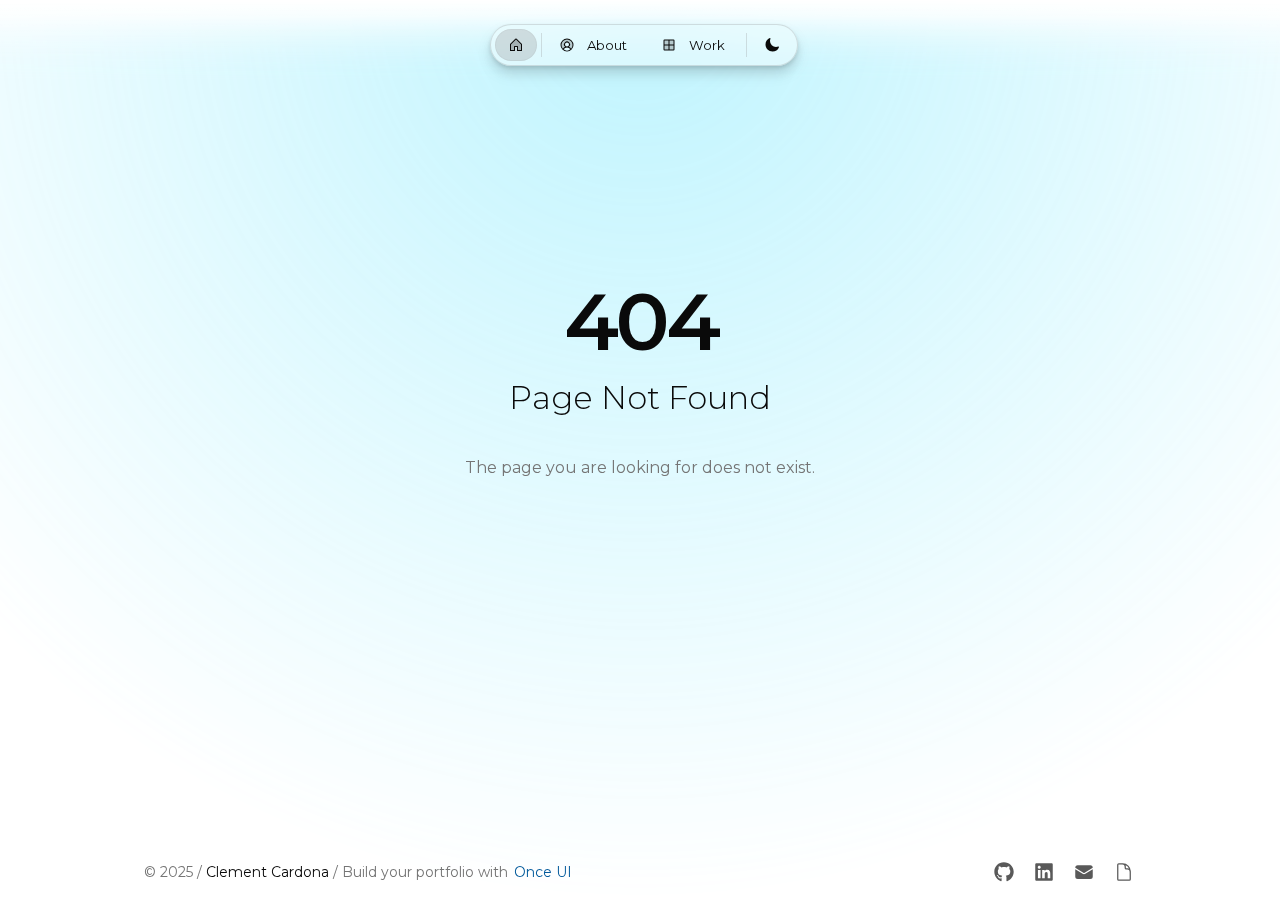
<file: index.html>
<!DOCTYPE html><html class="display-flex page-background position-relative __variable_4bc053 __variable_4bc053 __variable_4bc053 __variable_9a8899" lang="en" data-neutral="gray" data-brand="cyan" data-accent="red" data-solid="contrast" data-solid-style="flat" data-border="playful" data-surface="translucent" data-transition="all"><head><meta charSet="utf-8"/><meta name="viewport" content="width=device-width, initial-scale=1"/><link rel="preload" href="/_next/static/media/4f05ba3a6752a328-s.p.woff2" as="font" crossorigin="" type="font/woff2"/><link rel="preload" href="/_next/static/media/93f479601ee12b01-s.p.woff2" as="font" crossorigin="" type="font/woff2"/><link rel="stylesheet" href="/_next/static/css/4c4aee393fcb69af.css" data-precedence="next"/><link rel="stylesheet" href="/_next/static/css/9264b864751b9eab.css" data-precedence="next"/><link rel="stylesheet" href="/_next/static/css/227d2d88b35c66b8.css" data-precedence="next"/><link rel="stylesheet" href="/_next/static/css/b9651f57ce5ce0d1.css" data-precedence="next"/><link rel="preload" as="script" fetchPriority="low" href="/_next/static/chunks/webpack-db497c5bdbded195.js"/><script src="/_next/static/chunks/4bd1b696-d96902679aa0b0ff.js" async=""></script><script src="/_next/static/chunks/684-97f573d9bfeb85b9.js" async=""></script><script src="/_next/static/chunks/main-app-df87b8d83bfe5b13.js" async=""></script><script src="/_next/static/chunks/f97e080b-39d7be808dc59139.js" async=""></script><script src="/_next/static/chunks/53c13509-777b6e0ba6c9d6aa.js" async=""></script><script src="/_next/static/chunks/f7333993-0b46f2764e7ccdbd.js" async=""></script><script src="/_next/static/chunks/461-2d61d82cb586bb8c.js" async=""></script><script src="/_next/static/chunks/599-9f6ae3cb935cb1ec.js" async=""></script><script src="/_next/static/chunks/179-541df1fe95b9d342.js" async=""></script><script src="/_next/static/chunks/234-b04a886a75c2428d.js" async=""></script><script src="/_next/static/chunks/app/page-dc6dae4e3811fdb1.js" async=""></script><meta name="next-size-adjust" content=""/><script>
              (function() {
                try {
                  const theme = localStorage.getItem('theme') || 'system';
                  const root = document.documentElement;
                  if (theme === 'system') {
                    const isDark = window.matchMedia('(prefers-color-scheme: dark)').matches;
                    root.setAttribute('data-theme', isDark ? 'dark' : 'light');
                  } else {
                    root.setAttribute('data-theme', theme);
                  }
                } catch (e) {
                  document.documentElement.setAttribute('data-theme', 'dark');
                }
              })();
            </script><script src="/_next/static/chunks/polyfills-42372ed130431b0a.js" noModule=""></script></head><body class="display-flex p-0 m-0 flex-column min-width-0 fill-width position-relative" style="min-height:100vh"><div class="display-flex top-0 left-0 overflow-hidden fill min-height-0 min-width-0 position-fixed Background_mask__niEBy" style="--mask-position-x:50%;--mask-position-y:0%;--mask-radius:100vh"><div class="display-flex top-0 left-0 pointer-events-none opacity-40 fill min-height-0 min-width-0 position-absolute Background_dots__lE6Uv" style="--dots-color:var(--brand-background-strong);--dots-size:var(--static-space-2)"></div></div><div class="display-flex s-flex-hide min-width-0 fill-width position-relative" style="min-height:var(--static-space-16)"></div><div class="display-flex s-flex-hide min-width-0 fill-width position-fixed z-index-9 Fade_mask__pg_X8" style="height:var(--static-space-80);--base-color:var(--page-background);--gradient-direction:180deg"></div><div class="display-flex bottom-0 s-flex-show min-width-0 fill-width position-fixed z-index-9 Fade_mask__pg_X8" style="height:var(--static-space-80);--base-color:var(--page-background);--gradient-direction:0deg"></div><header class="display-flex p-8 justify-center fit-height min-width-0 fill-width position-unset z-index-9 Header_position__y2w_C" data-border="rounded"><div class="display-flex pl-12 align-center min-width-0 fill-width position-relative font-body font-default font-s"></div><div class="display-flex justify-center min-width-0 fill-width position-relative"><div class="display-flex p-4 surface-background neutral-border-alpha-medium border-solid border-1 radius-m-4 justify-center shadow-l position-relative z-index-1"><div class="display-flex g-4 align-center position-relative font-body font-default font-s"><a class="ToggleButton_button__Wgd1S ToggleButton_ghost__uFPZN ToggleButton_m__3afCf ToggleButton_selected__CqoUu radius-m text-decoration-none button cursor-interactive fit-width justify-center" href="/"><span class="display-inline-flex fit position-relative Icon_xs__AfinG" role="presentation" aria-hidden="true"><svg stroke="currentColor" fill="currentColor" stroke-width="0" viewBox="0 0 256 256" height="1em" width="1em" xmlns="http://www.w3.org/2000/svg"><path d="M216,120v96H152V152H104v64H40V120a8,8,0,0,1,2.34-5.66l80-80a8,8,0,0,1,11.32,0l80,80A8,8,0,0,1,216,120Z" opacity="0.2"></path><path d="M219.31,108.68l-80-80a16,16,0,0,0-22.62,0l-80,80A15.87,15.87,0,0,0,32,120v96a8,8,0,0,0,8,8h64a8,8,0,0,0,8-8V160h32v56a8,8,0,0,0,8,8h64a8,8,0,0,0,8-8V120A15.87,15.87,0,0,0,219.31,108.68ZM208,208H160V152a8,8,0,0,0-8-8H104a8,8,0,0,0-8,8v56H48V120l80-80,80,80Z"></path></svg></span></a><div class="display-flex neutral-background-alpha-medium flex-column min-height-0 fill-height position-relative" style="min-width:var(--static-space-1);max-height:var(--static-space-24);width:var(--static-space-1)"></div><a class="ToggleButton_button__Wgd1S ToggleButton_ghost__uFPZN ToggleButton_m__3afCf radius-m text-decoration-none button cursor-interactive fit-width justify-center s-flex-hide" href="/about"><span class="display-inline-flex fit position-relative Icon_xs__AfinG" role="presentation" aria-hidden="true"><svg stroke="currentColor" fill="currentColor" stroke-width="0" viewBox="0 0 256 256" height="1em" width="1em" xmlns="http://www.w3.org/2000/svg"><path d="M224,128a95.76,95.76,0,0,1-31.8,71.37A72,72,0,0,0,128,160a40,40,0,1,0-40-40,40,40,0,0,0,40,40,72,72,0,0,0-64.2,39.37h0A96,96,0,1,1,224,128Z" opacity="0.2"></path><path d="M128,24A104,104,0,1,0,232,128,104.11,104.11,0,0,0,128,24ZM74.08,197.5a64,64,0,0,1,107.84,0,87.83,87.83,0,0,1-107.84,0ZM96,120a32,32,0,1,1,32,32A32,32,0,0,1,96,120Zm97.76,66.41a79.66,79.66,0,0,0-36.06-28.75,48,48,0,1,0-59.4,0,79.66,79.66,0,0,0-36.06,28.75,88,88,0,1,1,131.52,0Z"></path></svg></span><div class="display-flex p-4 justify-center position-static font-label font-s font-default">About</div></a><a class="ToggleButton_button__Wgd1S ToggleButton_ghost__uFPZN ToggleButton_m__3afCf radius-m text-decoration-none button cursor-interactive fit-width justify-center s-flex-show" href="/about"><span class="display-inline-flex fit position-relative Icon_xs__AfinG" role="presentation" aria-hidden="true"><svg stroke="currentColor" fill="currentColor" stroke-width="0" viewBox="0 0 256 256" height="1em" width="1em" xmlns="http://www.w3.org/2000/svg"><path d="M224,128a95.76,95.76,0,0,1-31.8,71.37A72,72,0,0,0,128,160a40,40,0,1,0-40-40,40,40,0,0,0,40,40,72,72,0,0,0-64.2,39.37h0A96,96,0,1,1,224,128Z" opacity="0.2"></path><path d="M128,24A104,104,0,1,0,232,128,104.11,104.11,0,0,0,128,24ZM74.08,197.5a64,64,0,0,1,107.84,0,87.83,87.83,0,0,1-107.84,0ZM96,120a32,32,0,1,1,32,32A32,32,0,0,1,96,120Zm97.76,66.41a79.66,79.66,0,0,0-36.06-28.75,48,48,0,1,0-59.4,0,79.66,79.66,0,0,0-36.06,28.75,88,88,0,1,1,131.52,0Z"></path></svg></span></a><a class="ToggleButton_button__Wgd1S ToggleButton_ghost__uFPZN ToggleButton_m__3afCf radius-m text-decoration-none button cursor-interactive fit-width justify-center s-flex-hide" href="/work"><span class="display-inline-flex fit position-relative Icon_xs__AfinG" role="presentation" aria-hidden="true"><svg stroke="currentColor" fill="currentColor" stroke-width="0" viewBox="0 0 256 256" height="1em" width="1em" xmlns="http://www.w3.org/2000/svg"><path d="M208,56V200a8,8,0,0,1-8,8H56a8,8,0,0,1-8-8V56a8,8,0,0,1,8-8H200A8,8,0,0,1,208,56Z" opacity="0.2"></path><path d="M200,40H56A16,16,0,0,0,40,56V200a16,16,0,0,0,16,16H200a16,16,0,0,0,16-16V56A16,16,0,0,0,200,40Zm0,80H136V56h64ZM120,56v64H56V56ZM56,136h64v64H56Zm144,64H136V136h64v64Z"></path></svg></span><div class="display-flex p-4 justify-center position-static font-label font-s font-default">Work</div></a><a class="ToggleButton_button__Wgd1S ToggleButton_ghost__uFPZN ToggleButton_m__3afCf radius-m text-decoration-none button cursor-interactive fit-width justify-center s-flex-show" href="/work"><span class="display-inline-flex fit position-relative Icon_xs__AfinG" role="presentation" aria-hidden="true"><svg stroke="currentColor" fill="currentColor" stroke-width="0" viewBox="0 0 256 256" height="1em" width="1em" xmlns="http://www.w3.org/2000/svg"><path d="M208,56V200a8,8,0,0,1-8,8H56a8,8,0,0,1-8-8V56a8,8,0,0,1,8-8H200A8,8,0,0,1,208,56Z" opacity="0.2"></path><path d="M200,40H56A16,16,0,0,0,40,56V200a16,16,0,0,0,16,16H200a16,16,0,0,0,16-16V56A16,16,0,0,0,200,40Zm0,80H136V56h64ZM120,56v64H56V56ZM56,136h64v64H56Zm144,64H136V136h64v64Z"></path></svg></span></a><div class="display-flex neutral-background-alpha-medium flex-column min-height-0 fill-height position-relative" style="min-width:var(--static-space-1);max-height:var(--static-space-24);width:var(--static-space-1)"></div><button class="ToggleButton_button__Wgd1S ToggleButton_ghost__uFPZN ToggleButton_m__3afCf radius-m text-decoration-none button cursor-interactive fit-width justify-center" aria-label="Switch to light mode"><span class="display-inline-flex fit position-relative Icon_xs__AfinG" role="presentation" aria-hidden="true"><svg stroke="currentColor" fill="currentColor" stroke-width="0" viewBox="0 0 24 24" aria-hidden="true" height="1em" width="1em" xmlns="http://www.w3.org/2000/svg"><path fill-rule="evenodd" d="M9.528 1.718a.75.75 0 0 1 .162.819A8.97 8.97 0 0 0 9 6a9 9 0 0 0 9 9 8.97 8.97 0 0 0 3.463-.69.75.75 0 0 1 .981.98 10.503 10.503 0 0 1-9.694 6.46c-5.799 0-10.5-4.7-10.5-10.5 0-4.368 2.667-8.112 6.46-9.694a.75.75 0 0 1 .818.162Z" clip-rule="evenodd"></path></svg></span></button></div></div></div><div class="display-flex justify-end align-center min-width-0 fill-width position-relative"></div></header><div class="display-flex px-l py-l flex-1 justify-center min-width-0 fill-width position-relative"><div class="display-flex justify-center min-width-0 fill-width position-relative" style="min-height:var(--static-space-0)"><div class="display-flex py-128 justify-center min-width-0 fill-width position-relative"><div class="display-flex justify-center align-center position-relative"><div class="display-flex justify-center align-center position-relative Spinner_m__d9eF3" role="status" aria-label="Loading"><div class="Spinner_spinner__Pfmjc"></div></div></div></div></div></div><footer class="display-flex p-8 s-flex-column justify-center min-width-0 fill-width position-relative"><div class="display-flex px-16 py-8 g-16 justify-space-between align-center fill-width position-relative Footer_mobile__TYNqJ" style="max-width:var(--responsive-width-m)"><span class="font-body font-default font-s neutral-on-background-strong"><span class="neutral-on-background-weak">© <!-- -->2025<!-- --> /</span><span class="px-4">Clement Cardona</span><span class="neutral-on-background-weak">/ Build your portfolio with<!-- --> <a href="https://once-ui.com/templates/magic-portfolio" target="_blank" rel="noreferrer" class="reset-button-styles focus-ring align-center display-inline-flex g-8 radius-s fit-width px-2 mx-2">Once UI</a></span></span><div class="display-flex g-16 position-relative"><a href="https://github.com/clecardona" target="_blank" rel="noreferrer" class="Button_button__ROudt Button_ghost__9CckO IconButton_s__WJ49h radius-m text-decoration-none button cursor-interactive" aria-label="GitHub"><div class="display-flex center fill min-height-0 min-width-0 position-relative"><span class="display-inline-flex fit position-relative Icon_s__rqnIt" role="presentation" aria-hidden="true"><svg stroke="currentColor" fill="currentColor" stroke-width="0" viewBox="0 0 496 512" height="1em" width="1em" xmlns="http://www.w3.org/2000/svg"><path d="M165.9 397.4c0 2-2.3 3.6-5.2 3.6-3.3.3-5.6-1.3-5.6-3.6 0-2 2.3-3.6 5.2-3.6 3-.3 5.6 1.3 5.6 3.6zm-31.1-4.5c-.7 2 1.3 4.3 4.3 4.9 2.6 1 5.6 0 6.2-2s-1.3-4.3-4.3-5.2c-2.6-.7-5.5.3-6.2 2.3zm44.2-1.7c-2.9.7-4.9 2.6-4.6 4.9.3 2 2.9 3.3 5.9 2.6 2.9-.7 4.9-2.6 4.6-4.6-.3-1.9-3-3.2-5.9-2.9zM244.8 8C106.1 8 0 113.3 0 252c0 110.9 69.8 205.8 169.5 239.2 12.8 2.3 17.3-5.6 17.3-12.1 0-6.2-.3-40.4-.3-61.4 0 0-70 15-84.7-29.8 0 0-11.4-29.1-27.8-36.6 0 0-22.9-15.7 1.6-15.4 0 0 24.9 2 38.6 25.8 21.9 38.6 58.6 27.5 72.9 20.9 2.3-16 8.8-27.1 16-33.7-55.9-6.2-112.3-14.3-112.3-110.5 0-27.5 7.6-41.3 23.6-58.9-2.6-6.5-11.1-33.3 2.6-67.9 20.9-6.5 69 27 69 27 20-5.6 41.5-8.5 62.8-8.5s42.8 2.9 62.8 8.5c0 0 48.1-33.6 69-27 13.7 34.7 5.2 61.4 2.6 67.9 16 17.7 25.8 31.5 25.8 58.9 0 96.5-58.9 104.2-114.8 110.5 9.2 7.9 17 22.9 17 46.4 0 33.7-.3 75.4-.3 83.6 0 6.5 4.6 14.4 17.3 12.1C428.2 457.8 496 362.9 496 252 496 113.3 383.5 8 244.8 8zM97.2 352.9c-1.3 1-1 3.3.7 5.2 1.6 1.6 3.9 2.3 5.2 1 1.3-1 1-3.3-.7-5.2-1.6-1.6-3.9-2.3-5.2-1zm-10.8-8.1c-.7 1.3.3 2.9 2.3 3.9 1.6 1 3.6.7 4.3-.7.7-1.3-.3-2.9-2.3-3.9-2-.6-3.6-.3-4.3.7zm32.4 35.6c-1.6 1.3-1 4.3 1.3 6.2 2.3 2.3 5.2 2.6 6.5 1 1.3-1.3.7-4.3-1.3-6.2-2.2-2.3-5.2-2.6-6.5-1zm-11.4-14.7c-1.6 1-1.6 3.6 0 5.9 1.6 2.3 4.3 3.3 5.6 2.3 1.6-1.3 1.6-3.9 0-6.2-1.4-2.3-4-3.3-5.6-2z"></path></svg></span></div></a><a href="https://www.linkedin.com/in/clecardona/" target="_blank" rel="noreferrer" class="Button_button__ROudt Button_ghost__9CckO IconButton_s__WJ49h radius-m text-decoration-none button cursor-interactive" aria-label="LinkedIn"><div class="display-flex center fill min-height-0 min-width-0 position-relative"><span class="display-inline-flex fit position-relative Icon_s__rqnIt" role="presentation" aria-hidden="true"><svg stroke="currentColor" fill="currentColor" stroke-width="0" viewBox="0 0 448 512" height="1em" width="1em" xmlns="http://www.w3.org/2000/svg"><path d="M416 32H31.9C14.3 32 0 46.5 0 64.3v383.4C0 465.5 14.3 480 31.9 480H416c17.6 0 32-14.5 32-32.3V64.3c0-17.8-14.4-32.3-32-32.3zM135.4 416H69V202.2h66.5V416zm-33.2-243c-21.3 0-38.5-17.3-38.5-38.5S80.9 96 102.2 96c21.2 0 38.5 17.3 38.5 38.5 0 21.3-17.2 38.5-38.5 38.5zm282.1 243h-66.4V312c0-24.8-.5-56.7-34.5-56.7-34.6 0-39.9 27-39.9 54.9V416h-66.4V202.2h63.7v29.2h.9c8.9-16.8 30.6-34.5 62.9-34.5 67.2 0 79.7 44.3 79.7 101.9V416z"></path></svg></span></div></a><a class="Button_button__ROudt Button_ghost__9CckO IconButton_s__WJ49h radius-m text-decoration-none button cursor-interactive" aria-label="Email" href="mailto:clecardona@gmail.com"><div class="display-flex center fill min-height-0 min-width-0 position-relative"><span class="display-inline-flex fit position-relative Icon_s__rqnIt" role="presentation" aria-hidden="true"><svg stroke="currentColor" fill="currentColor" stroke-width="0" viewBox="0 0 24 24" aria-hidden="true" height="1em" width="1em" xmlns="http://www.w3.org/2000/svg"><path d="M1.5 8.67v8.58a3 3 0 0 0 3 3h15a3 3 0 0 0 3-3V8.67l-8.928 5.493a3 3 0 0 1-3.144 0L1.5 8.67Z"></path><path d="M22.5 6.908V6.75a3 3 0 0 0-3-3h-15a3 3 0 0 0-3 3v.158l9.714 5.978a1.5 1.5 0 0 0 1.572 0L22.5 6.908Z"></path></svg></span></div></a><a href="https://clecardona.eu/assets/CV_clement_cardona.pdf" target="_blank" rel="noreferrer" class="Button_button__ROudt Button_ghost__9CckO IconButton_s__WJ49h radius-m text-decoration-none button cursor-interactive" aria-label="Download my CV"><div class="display-flex center fill min-height-0 min-width-0 position-relative"><span class="display-inline-flex fit position-relative Icon_s__rqnIt" role="presentation" aria-hidden="true"><svg stroke="currentColor" fill="none" stroke-width="1.5" viewBox="0 0 24 24" aria-hidden="true" height="1em" width="1em" xmlns="http://www.w3.org/2000/svg"><path stroke-linecap="round" stroke-linejoin="round" d="M19.5 14.25v-2.625a3.375 3.375 0 0 0-3.375-3.375h-1.5A1.125 1.125 0 0 1 13.5 7.125v-1.5a3.375 3.375 0 0 0-3.375-3.375H8.25m2.25 0H5.625c-.621 0-1.125.504-1.125 1.125v17.25c0 .621.504 1.125 1.125 1.125h12.75c.621 0 1.125-.504 1.125-1.125V11.25a9 9 0 0 0-9-9Z"></path></svg></span></div></a></div></div><div class="display-flex s-flex-show position-relative" style="height:var(--static-space-80)"></div></footer><script src="/_next/static/chunks/webpack-db497c5bdbded195.js" async=""></script><script>(self.__next_f=self.__next_f||[]).push([0])</script><script>self.__next_f.push([1,"1:\"$Sreact.fragment\"\n3:I[9689,[\"506\",\"static/chunks/f97e080b-39d7be808dc59139.js\",\"446\",\"static/chunks/53c13509-777b6e0ba6c9d6aa.js\",\"760\",\"static/chunks/f7333993-0b46f2764e7ccdbd.js\",\"461\",\"static/chunks/461-2d61d82cb586bb8c.js\",\"599\",\"static/chunks/599-9f6ae3cb935cb1ec.js\",\"179\",\"static/chunks/179-541df1fe95b9d342.js\",\"234\",\"static/chunks/234-b04a886a75c2428d.js\",\"974\",\"static/chunks/app/page-dc6dae4e3811fdb1.js\"],\"Column\"]\n4:I[9243,[\"506\",\"static/chunks/f97e080b-39d7be808dc59139.js\",\"446\",\"static/chunks/53c13509-777b6e0ba6c9d6aa.js\",\"760\",\"static/chunks/f7333993-0b46f2764e7ccdbd.js\",\"461\",\"static/chunks/461-2d61d82cb586bb8c.js\",\"599\",\"static/chunks/599-9f6ae3cb935cb1ec.js\",\"179\",\"static/chunks/179-541df1fe95b9d342.js\",\"234\",\"static/chunks/234-b04a886a75c2428d.js\",\"974\",\"static/chunks/app/page-dc6dae4e3811fdb1.js\"],\"\"]\n5:I[1874,[\"506\",\"static/chunks/f97e080b-39d7be808dc59139.js\",\"446\",\"static/chunks/53c13509-777b6e0ba6c9d6aa.js\",\"760\",\"static/chunks/f7333993-0b46f2764e7ccdbd.js\",\"461\",\"static/chunks/461-2d61d82cb586bb8c.js\",\"599\",\"static/chunks/599-9f6ae3cb935cb1ec.js\",\"179\",\"static/chunks/179-541df1fe95b9d342.js\",\"234\",\"static/chunks/234-b04a886a75c2428d.js\",\"974\",\"static/chunks/app/page-dc6dae4e3811fdb1.js\"],\"RevealFx\"]\n6:I[4835,[\"506\",\"static/chunks/f97e080b-39d7be808dc59139.js\",\"446\",\"static/chunks/53c13509-777b6e0ba6c9d6aa.js\",\"760\",\"static/chunks/f7333993-0b46f2764e7ccdbd.js\",\"461\",\"static/chunks/461-2d61d82cb586bb8c.js\",\"599\",\"static/chunks/599-9f6ae3cb935cb1ec.js\",\"179\",\"static/chunks/179-541df1fe95b9d342.js\",\"234\",\"static/chunks/234-b04a886a75c2428d.js\",\"974\",\"static/chunks/app/page-dc6dae4e3811fdb1.js\"],\"Heading\"]\n7:I[1926,[\"506\",\"static/chunks/f97e080b-39d7be808dc59139.js\",\"446\",\"static/chunks/53c13509-777b6e0ba6c9d6aa.js\",\"760\",\"static/chunks/f7333993-0b46f2764e7ccdbd.js\",\"461\",\"static/chunks/461-2d61d82cb586bb8c.js\",\"599\",\"static/chunks/599-9f6ae3cb935cb1ec.js\",\"179\",\"static/chunks/179-541df1fe95b9d342.js\",\"234\",\"static/chunks/234-b04a886a75c2428d.js\",\"974\",\"static/chunks/app/page-dc6dae4e3811fdb1."])</script><script>self.__next_f.push([1,"js\"],\"Text\"]\n8:I[543,[\"506\",\"static/chunks/f97e080b-39d7be808dc59139.js\",\"446\",\"static/chunks/53c13509-777b6e0ba6c9d6aa.js\",\"760\",\"static/chunks/f7333993-0b46f2764e7ccdbd.js\",\"461\",\"static/chunks/461-2d61d82cb586bb8c.js\",\"599\",\"static/chunks/599-9f6ae3cb935cb1ec.js\",\"179\",\"static/chunks/179-541df1fe95b9d342.js\",\"234\",\"static/chunks/234-b04a886a75c2428d.js\",\"974\",\"static/chunks/app/page-dc6dae4e3811fdb1.js\"],\"Button\"]\n9:I[2454,[\"506\",\"static/chunks/f97e080b-39d7be808dc59139.js\",\"446\",\"static/chunks/53c13509-777b6e0ba6c9d6aa.js\",\"760\",\"static/chunks/f7333993-0b46f2764e7ccdbd.js\",\"461\",\"static/chunks/461-2d61d82cb586bb8c.js\",\"599\",\"static/chunks/599-9f6ae3cb935cb1ec.js\",\"179\",\"static/chunks/179-541df1fe95b9d342.js\",\"234\",\"static/chunks/234-b04a886a75c2428d.js\",\"974\",\"static/chunks/app/page-dc6dae4e3811fdb1.js\"],\"Flex\"]\na:I[9064,[\"506\",\"static/chunks/f97e080b-39d7be808dc59139.js\",\"446\",\"static/chunks/53c13509-777b6e0ba6c9d6aa.js\",\"760\",\"static/chunks/f7333993-0b46f2764e7ccdbd.js\",\"461\",\"static/chunks/461-2d61d82cb586bb8c.js\",\"599\",\"static/chunks/599-9f6ae3cb935cb1ec.js\",\"179\",\"static/chunks/179-541df1fe95b9d342.js\",\"234\",\"static/chunks/234-b04a886a75c2428d.js\",\"974\",\"static/chunks/app/page-dc6dae4e3811fdb1.js\"],\"Avatar\"]\nb:I[2325,[\"506\",\"static/chunks/f97e080b-39d7be808dc59139.js\",\"446\",\"static/chunks/53c13509-777b6e0ba6c9d6aa.js\",\"760\",\"static/chunks/f7333993-0b46f2764e7ccdbd.js\",\"461\",\"static/chunks/461-2d61d82cb586bb8c.js\",\"599\",\"static/chunks/599-9f6ae3cb935cb1ec.js\",\"179\",\"static/chunks/179-541df1fe95b9d342.js\",\"234\",\"static/chunks/234-b04a886a75c2428d.js\",\"974\",\"static/chunks/app/page-dc6dae4e3811fdb1.js\"],\"ProjectCard\"]\nc:I[9665,[],\"MetadataBoundary\"]\ne:I[9665,[],\"OutletBoundary\"]\n11:I[4911,[],\"AsyncMetadataOutlet\"]\n13:I[9665,[],\"ViewportBoundary\"]\n15:I[6614,[],\"\"]\n:HL[\"/_next/static/media/4f05ba3a6752a328-s.p.woff2\",\"font\",{\"crossOrigin\":\"\",\"type\":\"font/woff2\"}]\n:HL[\"/_next/static/media/93f479601ee12b01-s.p.woff2\",\"font\",{\"crossOrigin\":\"\",\"type\":\"font/woff2\"}]\n:HL[\"/_next/static/css/4c4aee393fcb69af.css\",\"sty"])</script><script>self.__next_f.push([1,"le\"]\n:HL[\"/_next/static/css/9264b864751b9eab.css\",\"style\"]\n:HL[\"/_next/static/css/227d2d88b35c66b8.css\",\"style\"]\n:HL[\"/_next/static/css/b9651f57ce5ce0d1.css\",\"style\"]\n"])</script><script>self.__next_f.push([1,"0:{\"P\":null,\"b\":\"VSR0zbMQSnLre47vWOsuo\",\"p\":\"\",\"c\":[\"\",\"\"],\"i\":false,\"f\":[[[\"\",{\"children\":[\"__PAGE__\",{}]},\"$undefined\",\"$undefined\",true],[\"\",[\"$\",\"$1\",\"c\",{\"children\":[[[\"$\",\"link\",\"0\",{\"rel\":\"stylesheet\",\"href\":\"/_next/static/css/4c4aee393fcb69af.css\",\"precedence\":\"next\",\"crossOrigin\":\"$undefined\",\"nonce\":\"$undefined\"}],[\"$\",\"link\",\"1\",{\"rel\":\"stylesheet\",\"href\":\"/_next/static/css/9264b864751b9eab.css\",\"precedence\":\"next\",\"crossOrigin\":\"$undefined\",\"nonce\":\"$undefined\"}],[\"$\",\"link\",\"2\",{\"rel\":\"stylesheet\",\"href\":\"/_next/static/css/227d2d88b35c66b8.css\",\"precedence\":\"next\",\"crossOrigin\":\"$undefined\",\"nonce\":\"$undefined\"}],[\"$\",\"link\",\"3\",{\"rel\":\"stylesheet\",\"href\":\"/_next/static/css/b9651f57ce5ce0d1.css\",\"precedence\":\"next\",\"crossOrigin\":\"$undefined\",\"nonce\":\"$undefined\"}]],\"$L2\"]}],{\"children\":[\"__PAGE__\",[\"$\",\"$1\",\"c\",{\"children\":[[\"$\",\"$L3\",null,{\"maxWidth\":\"m\",\"gap\":\"xl\",\"horizontal\":\"center\",\"children\":[[\"$\",\"$L4\",null,{\"id\":\"schema-webPage-/\",\"type\":\"application/ld+json\",\"dangerouslySetInnerHTML\":{\"__html\":\"{\\\"@context\\\":\\\"https://schema.org\\\",\\\"@type\\\":\\\"WebPage\\\",\\\"url\\\":\\\"https://clecardona.eu/\\\",\\\"sameAs\\\":[{\\\"name\\\":\\\"GitHub\\\",\\\"icon\\\":\\\"github\\\",\\\"link\\\":\\\"https://github.com/clecardona\\\"},{\\\"name\\\":\\\"LinkedIn\\\",\\\"icon\\\":\\\"linkedin\\\",\\\"link\\\":\\\"https://www.linkedin.com/in/clecardona/\\\"},{\\\"name\\\":\\\"Email\\\",\\\"icon\\\":\\\"email\\\",\\\"link\\\":\\\"mailto:clecardona@gmail.com\\\"},{\\\"name\\\":\\\"Download my CV\\\",\\\"icon\\\":\\\"document\\\",\\\"link\\\":\\\"https://clecardona.eu/assets/CV_clement_cardona.pdf\\\"}],\\\"headline\\\":\\\"Clement Cardona's Portfolio\\\",\\\"description\\\":\\\"Portfolio website showcasing my work as a Frontend Developer\\\",\\\"image\\\":\\\"https://clecardona.eu/https://clecardona.eu/og?title=Clement%20Cardona's%20Portfolio\\\",\\\"author\\\":{\\\"@type\\\":\\\"Person\\\",\\\"name\\\":\\\"Clement Cardona\\\",\\\"url\\\":\\\"https://clecardona.eu/about\\\",\\\"image\\\":{\\\"@type\\\":\\\"ImageObject\\\",\\\"url\\\":\\\"https://clecardona.euhttps://clecardona.eu/assets/avatar.png\\\"}}}\"}}],[\"$\",\"$L3\",null,{\"fillWidth\":true,\"paddingY\":\"24\",\"gap\":\"m\",\"children\":[\"$\",\"$L3\",null,{\"maxWidth\":\"s\",\"children\":[[\"$\",\"$L5\",null,{\"translateY\":\"4\",\"fillWidth\":true,\"horizontal\":\"start\",\"paddingBottom\":\"16\",\"children\":[\"$\",\"$L6\",null,{\"wrap\":\"balance\",\"variant\":\"display-strong-l\",\"children\":\"Clement Cardona\"}]}],[\"$\",\"$L5\",null,{\"translateY\":\"8\",\"delay\":0.2,\"fillWidth\":true,\"horizontal\":\"start\",\"paddingBottom\":\"32\",\"children\":[\"$\",\"$L7\",null,{\"wrap\":\"balance\",\"onBackground\":\"neutral-weak\",\"variant\":\"heading-default-xl\",\"children\":[[\"$\",\"b\",null,{\"children\":\"Frontend developer\"}],\" based in Stockholm\",[\"$\",\"br\",null,{}],\" Specialized in \",[\"$\",\"b\",null,{\"children\":\"React + Typescript\"}],\" projects.\"]}]}],[\"$\",\"$L5\",null,{\"paddingTop\":\"12\",\"delay\":0.4,\"horizontal\":\"start\",\"paddingLeft\":\"12\",\"children\":[\"$\",\"$L8\",null,{\"id\":\"about\",\"data-border\":\"rounded\",\"href\":\"/about\",\"variant\":\"secondary\",\"size\":\"m\",\"arrowIcon\":true,\"children\":[\"$\",\"$L9\",null,{\"gap\":\"8\",\"vertical\":\"center\",\"children\":[[\"$\",\"$La\",null,{\"style\":{\"marginLeft\":\"-0.75rem\",\"marginRight\":\"0.25rem\"},\"src\":\"https://clecardona.eu/assets/avatar.png\",\"size\":\"m\"}],\"About – Clement Cardona\"]}]}]}]]}]}],[\"$\",\"$L5\",null,{\"translateY\":\"16\",\"delay\":0.6,\"children\":[\"$\",\"$L3\",null,{\"fillWidth\":true,\"gap\":\"xl\",\"marginBottom\":\"40\",\"paddingX\":\"l\",\"children\":[[\"$\",\"$Lb\",\"fletnix\",{\"priority\":true,\"href\":\"work/fletnix\",\"images\":[\"https://clecardona.eu/assets/fletnix/03.jpeg\",\"https://clecardona.eu/assets/fletnix/00.jpeg\",\"https://clecardona.eu/assets/fletnix/01.jpeg\",\"https://clecardona.eu/assets/fletnix/02.jpeg\",\"https://clecardona.eu/assets/fletnix/04.jpeg\"],\"title\":\"Fletnix: Netflix clone (2021)\",\"description\":\"A video on demand app mimicking the Famous One\",\"content\":\"\\r\\n\u003cdiv\\r\\n  style={{\\r\\n    width: 150,\\r\\n    display: \\\"flex\\\",\\r\\n    width: \\\"100%\\\",\\r\\n    justifyContent: \\\"center\\\",\\r\\n  }}\\r\\n\u003e\\r\\n  \u003cimg\\r\\n    src='https://clecardona.eu/assets/fletnix/fletnix.png'\\r\\n    style={{ width: 150 }}\\r\\n  /\u003e\\r\\n\u003c/div\u003e\\r\\n\\r\\n## Links\\r\\n\\r\\n- [Github repository ](https://github.com/clecardona/fletnix)\\r\\n- [Demo](https://fletnix-3640a.web.app/)\\r\\n\\r\\n## Technologies Used\\r\\n\\r\\n- Figma\\r\\n- React\\r\\n- Typescript\\r\\n- Sass\\r\\n- Firebase\\r\\n\",\"avatars\":[],\"link\":\"https://fletnix-3640a.web.app/\",\"github\":\"https://github.com/clecardona/fletnix\"}]]}]}],[\"$\",\"$L3\",null,{\"fillWidth\":true,\"gap\":\"xl\",\"marginBottom\":\"40\",\"paddingX\":\"l\",\"children\":[]}],false]}],[\"$\",\"$Lc\",null,{\"children\":\"$Ld\"}],null,[\"$\",\"$Le\",null,{\"children\":[\"$Lf\",\"$L10\",[\"$\",\"$L11\",null,{\"promise\":\"$@12\"}]]}]]}],{},null,false]},null,false],[\"$\",\"$1\",\"h\",{\"children\":[null,[\"$\",\"$1\",\"jxymi_piHzT-YoaQNOsEv\",{\"children\":[[\"$\",\"$L13\",null,{\"children\":\"$L14\"}],[\"$\",\"meta\",null,{\"name\":\"next-size-adjust\",\"content\":\"\"}]]}],null]}],false]],\"m\":\"$undefined\",\"G\":[\"$15\",\"$undefined\"],\"s\":false,\"S\":true}\n"])</script><script>self.__next_f.push([1,"16:I[3081,[\"506\",\"static/chunks/f97e080b-39d7be808dc59139.js\",\"446\",\"static/chunks/53c13509-777b6e0ba6c9d6aa.js\",\"760\",\"static/chunks/f7333993-0b46f2764e7ccdbd.js\",\"461\",\"static/chunks/461-2d61d82cb586bb8c.js\",\"599\",\"static/chunks/599-9f6ae3cb935cb1ec.js\",\"179\",\"static/chunks/179-541df1fe95b9d342.js\",\"234\",\"static/chunks/234-b04a886a75c2428d.js\",\"974\",\"static/chunks/app/page-dc6dae4e3811fdb1.js\"],\"ThemeProvider\"]\n17:I[2843,[\"506\",\"static/chunks/f97e080b-39d7be808dc59139.js\",\"446\",\"static/chunks/53c13509-777b6e0ba6c9d6aa.js\",\"760\",\"static/chunks/f7333993-0b46f2764e7ccdbd.js\",\"461\",\"static/chunks/461-2d61d82cb586bb8c.js\",\"599\",\"static/chunks/599-9f6ae3cb935cb1ec.js\",\"179\",\"static/chunks/179-541df1fe95b9d342.js\",\"234\",\"static/chunks/234-b04a886a75c2428d.js\",\"974\",\"static/chunks/app/page-dc6dae4e3811fdb1.js\"],\"ToastProvider\"]\n18:I[7275,[\"506\",\"static/chunks/f97e080b-39d7be808dc59139.js\",\"446\",\"static/chunks/53c13509-777b6e0ba6c9d6aa.js\",\"760\",\"static/chunks/f7333993-0b46f2764e7ccdbd.js\",\"461\",\"static/chunks/461-2d61d82cb586bb8c.js\",\"599\",\"static/chunks/599-9f6ae3cb935cb1ec.js\",\"179\",\"static/chunks/179-541df1fe95b9d342.js\",\"234\",\"static/chunks/234-b04a886a75c2428d.js\",\"974\",\"static/chunks/app/page-dc6dae4e3811fdb1.js\"],\"Background\"]\n19:I[1816,[\"506\",\"static/chunks/f97e080b-39d7be808dc59139.js\",\"446\",\"static/chunks/53c13509-777b6e0ba6c9d6aa.js\",\"760\",\"static/chunks/f7333993-0b46f2764e7ccdbd.js\",\"461\",\"static/chunks/461-2d61d82cb586bb8c.js\",\"599\",\"static/chunks/599-9f6ae3cb935cb1ec.js\",\"179\",\"static/chunks/179-541df1fe95b9d342.js\",\"234\",\"static/chunks/234-b04a886a75c2428d.js\",\"974\",\"static/chunks/app/page-dc6dae4e3811fdb1.js\"],\"Header\"]\n1a:I[5380,[\"506\",\"static/chunks/f97e080b-39d7be808dc59139.js\",\"446\",\"static/chunks/53c13509-777b6e0ba6c9d6aa.js\",\"760\",\"static/chunks/f7333993-0b46f2764e7ccdbd.js\",\"461\",\"static/chunks/461-2d61d82cb586bb8c.js\",\"599\",\"static/chunks/599-9f6ae3cb935cb1ec.js\",\"179\",\"static/chunks/179-541df1fe95b9d342.js\",\"234\",\"static/chunks/234-b04a886a75c2428d.js\",\"974\",\"static/chunks/app/page-dc6dae4e3811"])</script><script>self.__next_f.push([1,"fdb1.js\"],\"RouteGuard\"]\n1b:I[7555,[],\"\"]\n1c:I[1295,[],\"\"]\n1d:I[7598,[\"506\",\"static/chunks/f97e080b-39d7be808dc59139.js\",\"446\",\"static/chunks/53c13509-777b6e0ba6c9d6aa.js\",\"760\",\"static/chunks/f7333993-0b46f2764e7ccdbd.js\",\"461\",\"static/chunks/461-2d61d82cb586bb8c.js\",\"599\",\"static/chunks/599-9f6ae3cb935cb1ec.js\",\"179\",\"static/chunks/179-541df1fe95b9d342.js\",\"234\",\"static/chunks/234-b04a886a75c2428d.js\",\"974\",\"static/chunks/app/page-dc6dae4e3811fdb1.js\"],\"SmartLink\"]\n1e:I[4592,[\"506\",\"static/chunks/f97e080b-39d7be808dc59139.js\",\"446\",\"static/chunks/53c13509-777b6e0ba6c9d6aa.js\",\"760\",\"static/chunks/f7333993-0b46f2764e7ccdbd.js\",\"461\",\"static/chunks/461-2d61d82cb586bb8c.js\",\"599\",\"static/chunks/599-9f6ae3cb935cb1ec.js\",\"179\",\"static/chunks/179-541df1fe95b9d342.js\",\"234\",\"static/chunks/234-b04a886a75c2428d.js\",\"974\",\"static/chunks/app/page-dc6dae4e3811fdb1.js\"],\"IconButton\"]\n1f:\"$Sreact.suspense\"\n20:I[4911,[],\"AsyncMetadata\"]\n"])</script><script>self.__next_f.push([1,"2:[\"$\",\"$L9\",null,{\"suppressHydrationWarning\":true,\"as\":\"html\",\"lang\":\"en\",\"background\":\"page\",\"data-neutral\":\"gray\",\"data-brand\":\"cyan\",\"data-accent\":\"red\",\"data-solid\":\"contrast\",\"data-solid-style\":\"flat\",\"data-border\":\"playful\",\"data-surface\":\"translucent\",\"data-transition\":\"all\",\"className\":\"__variable_4bc053 __variable_4bc053 __variable_4bc053 __variable_9a8899\",\"children\":[[\"$\",\"head\",null,{\"children\":[\"$\",\"script\",null,{\"dangerouslySetInnerHTML\":{\"__html\":\"\\n              (function() {\\n                try {\\n                  const theme = localStorage.getItem('theme') || 'system';\\n                  const root = document.documentElement;\\n                  if (theme === 'system') {\\n                    const isDark = window.matchMedia('(prefers-color-scheme: dark)').matches;\\n                    root.setAttribute('data-theme', isDark ? 'dark' : 'light');\\n                  } else {\\n                    root.setAttribute('data-theme', theme);\\n                  }\\n                } catch (e) {\\n                  document.documentElement.setAttribute('data-theme', 'dark');\\n                }\\n              })();\\n            \"}}]}],[\"$\",\"$L16\",null,{\"children\":[\"$\",\"$L17\",null,{\"children\":[\"$\",\"$L3\",null,{\"style\":{\"minHeight\":\"100vh\"},\"as\":\"body\",\"fillWidth\":true,\"margin\":\"0\",\"padding\":\"0\",\"children\":[[\"$\",\"$L18\",null,{\"position\":\"fixed\",\"mask\":{\"x\":50,\"y\":0,\"radius\":100,\"cursor\":false},\"gradient\":{\"display\":false,\"opacity\":100,\"x\":50,\"y\":60,\"width\":100,\"height\":50,\"tilt\":0,\"colorStart\":\"accent-background-strong\",\"colorEnd\":\"page-background\"},\"dots\":{\"display\":true,\"opacity\":40,\"size\":\"2\",\"color\":\"brand-background-strong\"},\"grid\":{\"display\":false,\"opacity\":100,\"color\":\"neutral-alpha-medium\",\"width\":\"0.25rem\",\"height\":\"0.25rem\"},\"lines\":{\"display\":false,\"opacity\":100,\"size\":\"16\",\"thickness\":1,\"angle\":45,\"color\":\"neutral-alpha-weak\"}}],[\"$\",\"$L9\",null,{\"fillWidth\":true,\"minHeight\":\"16\",\"hide\":\"s\"}],[\"$\",\"$L19\",null,{}],[\"$\",\"$L9\",null,{\"zIndex\":0,\"fillWidth\":true,\"paddingY\":\"l\",\"paddingX\":\"l\",\"horizontal\":\"center\",\"flex\":1,\"children\":[\"$\",\"$L9\",null,{\"horizontal\":\"center\",\"fillWidth\":true,\"minHeight\":\"0\",\"children\":[\"$\",\"$L1a\",null,{\"children\":[\"$\",\"$L1b\",null,{\"parallelRouterKey\":\"children\",\"error\":\"$undefined\",\"errorStyles\":\"$undefined\",\"errorScripts\":\"$undefined\",\"template\":[\"$\",\"$L1c\",null,{}],\"templateStyles\":\"$undefined\",\"templateScripts\":\"$undefined\",\"notFound\":[[\"$\",\"$L3\",null,{\"as\":\"section\",\"fill\":true,\"center\":true,\"paddingBottom\":\"160\",\"children\":[[\"$\",\"$L7\",null,{\"marginBottom\":\"s\",\"variant\":\"display-strong-xl\",\"children\":\"404\"}],[\"$\",\"$L6\",null,{\"marginBottom\":\"l\",\"variant\":\"display-default-xs\",\"children\":\"Page Not Found\"}],[\"$\",\"$L7\",null,{\"onBackground\":\"neutral-weak\",\"children\":\"The page you are looking for does not exist.\"}]]}],[]],\"forbidden\":\"$undefined\",\"unauthorized\":\"$undefined\"}]}]}]}],[\"$\",\"$L9\",null,{\"as\":\"footer\",\"fillWidth\":true,\"padding\":\"8\",\"horizontal\":\"center\",\"mobileDirection\":\"column\",\"children\":[[\"$\",\"$L9\",null,{\"className\":\"Footer_mobile__TYNqJ\",\"maxWidth\":\"m\",\"paddingY\":\"8\",\"paddingX\":\"16\",\"gap\":\"16\",\"horizontal\":\"space-between\",\"vertical\":\"center\",\"children\":[[\"$\",\"$L7\",null,{\"variant\":\"body-default-s\",\"onBackground\":\"neutral-strong\",\"children\":[[\"$\",\"$L7\",null,{\"onBackground\":\"neutral-weak\",\"children\":[\"© \",2025,\" /\"]}],[\"$\",\"$L7\",null,{\"paddingX\":\"4\",\"children\":\"Clement Cardona\"}],[\"$\",\"$L7\",null,{\"onBackground\":\"neutral-weak\",\"children\":[\"/ Build your portfolio with\",\" \",[\"$\",\"$L1d\",null,{\"href\":\"https://once-ui.com/templates/magic-portfolio\",\"children\":\"Once UI\"}]]}]]}],[\"$\",\"$L9\",null,{\"gap\":\"16\",\"children\":[[\"$\",\"$L1e\",\"GitHub\",{\"href\":\"https://github.com/clecardona\",\"icon\":\"github\",\"tooltip\":\"GitHub\",\"size\":\"s\",\"variant\":\"ghost\"}],[\"$\",\"$L1e\",\"LinkedIn\",{\"href\":\"https://www.linkedin.com/in/clecardona/\",\"icon\":\"linkedin\",\"tooltip\":\"LinkedIn\",\"size\":\"s\",\"variant\":\"ghost\"}],[\"$\",\"$L1e\",\"Email\",{\"href\":\"mailto:clecardona@gmail.com\",\"icon\":\"email\",\"tooltip\":\"Email\",\"size\":\"s\",\"variant\":\"ghost\"}],[\"$\",\"$L1e\",\"Download my CV\",{\"href\":\"https://clecardona.eu/assets/CV_clement_cardona.pdf\",\"icon\":\"document\",\"tooltip\":\"Download my CV\",\"size\":\"s\",\"variant\":\"ghost\"}]]}]]}],[\"$\",\"$L9\",null,{\"height\":\"80\",\"show\":\"s\"}]]}]]}]}]}]]}]\n"])</script><script>self.__next_f.push([1,"d:[\"$\",\"$1f\",null,{\"fallback\":null,\"children\":[\"$\",\"$L20\",null,{\"promise\":\"$@21\"}]}]\n"])</script><script>self.__next_f.push([1,"10:null\n"])</script><script>self.__next_f.push([1,"14:[[\"$\",\"meta\",\"0\",{\"charSet\":\"utf-8\"}],[\"$\",\"meta\",\"1\",{\"name\":\"viewport\",\"content\":\"width=device-width, initial-scale=1\"}]]\nf:null\n"])</script><script>self.__next_f.push([1,"21:{\"metadata\":[[\"$\",\"title\",\"0\",{\"children\":\"Clement Cardona's Portfolio\"}],[\"$\",\"meta\",\"1\",{\"name\":\"description\",\"content\":\"Portfolio website showcasing my work as a Frontend Developer\"}],[\"$\",\"meta\",\"2\",{\"property\":\"og:title\",\"content\":\"Clement Cardona's Portfolio\"}],[\"$\",\"meta\",\"3\",{\"property\":\"og:description\",\"content\":\"Portfolio website showcasing my work as a Frontend Developer\"}],[\"$\",\"meta\",\"4\",{\"property\":\"og:url\",\"content\":\"https://clecardona.eu/\"}],[\"$\",\"meta\",\"5\",{\"property\":\"og:image\",\"content\":\"https://clecardona.eu/og?title=Clement%20Cardona%27s%20Portfolio\"}],[\"$\",\"meta\",\"6\",{\"property\":\"og:image:alt\",\"content\":\"Clement Cardona's Portfolio\"}],[\"$\",\"meta\",\"7\",{\"property\":\"og:type\",\"content\":\"website\"}],[\"$\",\"meta\",\"8\",{\"name\":\"twitter:card\",\"content\":\"summary_large_image\"}],[\"$\",\"meta\",\"9\",{\"name\":\"twitter:title\",\"content\":\"Clement Cardona's Portfolio\"}],[\"$\",\"meta\",\"10\",{\"name\":\"twitter:description\",\"content\":\"Portfolio website showcasing my work as a Frontend Developer\"}],[\"$\",\"meta\",\"11\",{\"name\":\"twitter:image\",\"content\":\"https://clecardona.eu/og?title=Clement%20Cardona%27s%20Portfolio\"}],[\"$\",\"link\",\"12\",{\"rel\":\"icon\",\"href\":\"/favicon.ico\",\"type\":\"image/x-icon\",\"sizes\":\"16x16\"}]],\"error\":null,\"digest\":\"$undefined\"}\n12:{\"metadata\":\"$21:metadata\",\"error\":null,\"digest\":\"$undefined\"}\n"])</script></body></html>
</file>
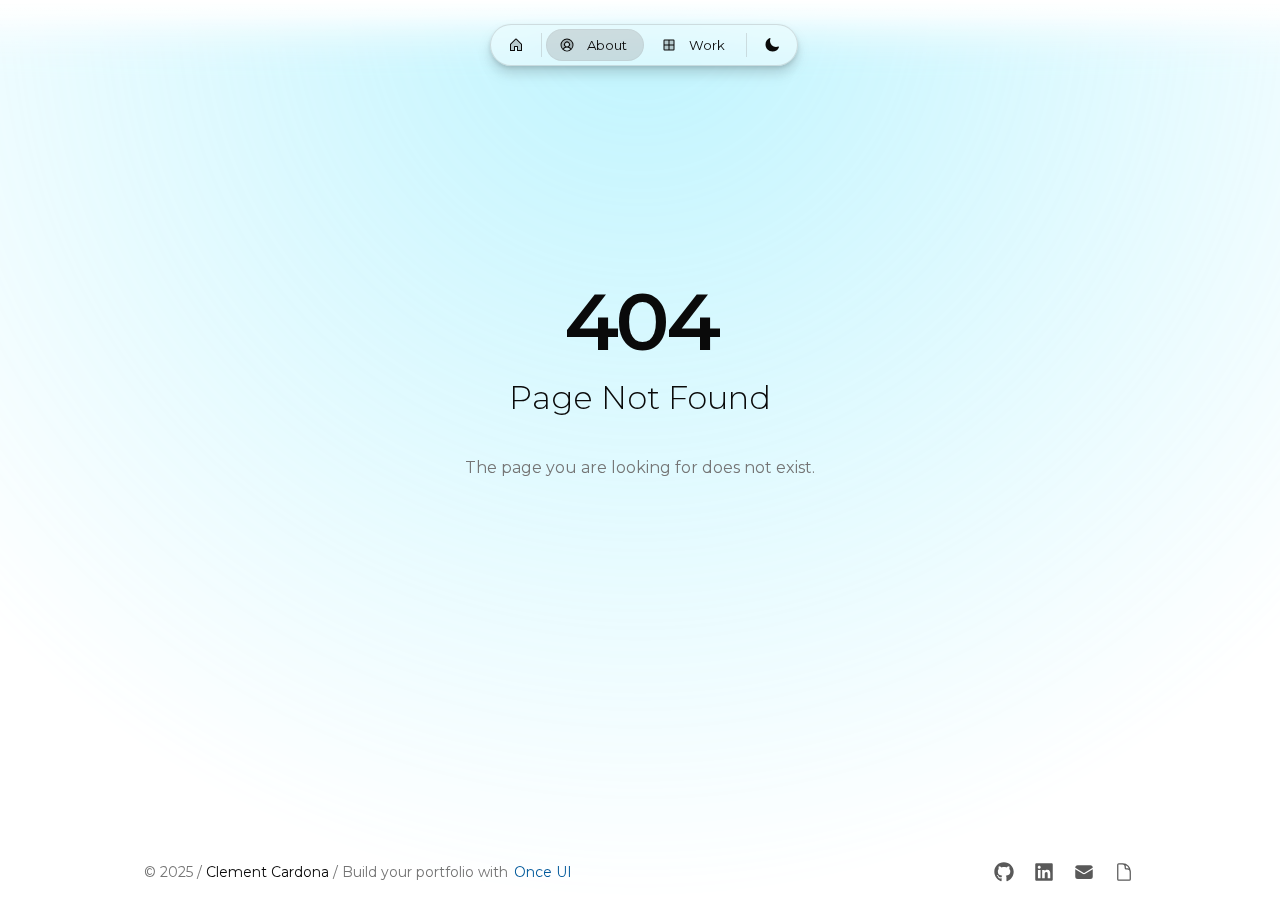
<file: about.html>
<!DOCTYPE html><html class="display-flex page-background position-relative __variable_4bc053 __variable_4bc053 __variable_4bc053 __variable_9a8899" lang="en" data-neutral="gray" data-brand="cyan" data-accent="red" data-solid="contrast" data-solid-style="flat" data-border="playful" data-surface="translucent" data-transition="all"><head><meta charSet="utf-8"/><meta name="viewport" content="width=device-width, initial-scale=1"/><link rel="preload" href="/_next/static/media/4f05ba3a6752a328-s.p.woff2" as="font" crossorigin="" type="font/woff2"/><link rel="preload" href="/_next/static/media/93f479601ee12b01-s.p.woff2" as="font" crossorigin="" type="font/woff2"/><link rel="stylesheet" href="/_next/static/css/294d3400bd54f123.css" data-precedence="next"/><link rel="stylesheet" href="/_next/static/css/9264b864751b9eab.css" data-precedence="next"/><link rel="stylesheet" href="/_next/static/css/227d2d88b35c66b8.css" data-precedence="next"/><link rel="stylesheet" href="/_next/static/css/b9651f57ce5ce0d1.css" data-precedence="next"/><link rel="preload" as="script" fetchPriority="low" href="/_next/static/chunks/webpack-db497c5bdbded195.js"/><script src="/_next/static/chunks/4bd1b696-d96902679aa0b0ff.js" async=""></script><script src="/_next/static/chunks/684-97f573d9bfeb85b9.js" async=""></script><script src="/_next/static/chunks/main-app-df87b8d83bfe5b13.js" async=""></script><script src="/_next/static/chunks/f97e080b-39d7be808dc59139.js" async=""></script><script src="/_next/static/chunks/53c13509-777b6e0ba6c9d6aa.js" async=""></script><script src="/_next/static/chunks/f7333993-a320b418967a1489.js" async=""></script><script src="/_next/static/chunks/461-2d61d82cb586bb8c.js" async=""></script><script src="/_next/static/chunks/599-9f6ae3cb935cb1ec.js" async=""></script><script src="/_next/static/chunks/179-fa3361fc158269c4.js" async=""></script><script src="/_next/static/chunks/app/about/page-6fcce026a76f1a5b.js" async=""></script><script src="/_next/static/chunks/234-2c1d26dec2a05568.js" async=""></script><script src="/_next/static/chunks/app/page-dc6dae4e3811fdb1.js" async=""></script><meta name="next-size-adjust" content=""/><script>
              (function() {
                try {
                  const theme = localStorage.getItem('theme') || 'system';
                  const root = document.documentElement;
                  if (theme === 'system') {
                    const isDark = window.matchMedia('(prefers-color-scheme: dark)').matches;
                    root.setAttribute('data-theme', isDark ? 'dark' : 'light');
                  } else {
                    root.setAttribute('data-theme', theme);
                  }
                } catch (e) {
                  document.documentElement.setAttribute('data-theme', 'dark');
                }
              })();
            </script><script src="/_next/static/chunks/polyfills-42372ed130431b0a.js" noModule=""></script></head><body class="display-flex p-0 m-0 flex-column min-width-0 fill-width position-relative" style="min-height:100vh"><div class="display-flex top-0 left-0 overflow-hidden fill min-height-0 min-width-0 position-fixed Background_mask__niEBy" style="--mask-position-x:50%;--mask-position-y:0%;--mask-radius:100vh"><div class="display-flex top-0 left-0 pointer-events-none opacity-40 fill min-height-0 min-width-0 position-absolute Background_dots__lE6Uv" style="--dots-color:var(--brand-background-strong);--dots-size:var(--static-space-2)"></div></div><div class="display-flex s-flex-hide min-width-0 fill-width position-relative" style="min-height:var(--static-space-16)"></div><div class="display-flex s-flex-hide min-width-0 fill-width position-fixed z-index-9 Fade_mask__pg_X8" style="height:var(--static-space-80);--base-color:var(--page-background);--gradient-direction:180deg"></div><div class="display-flex bottom-0 s-flex-show min-width-0 fill-width position-fixed z-index-9 Fade_mask__pg_X8" style="height:var(--static-space-80);--base-color:var(--page-background);--gradient-direction:0deg"></div><header class="display-flex p-8 justify-center fit-height min-width-0 fill-width position-unset z-index-9 Header_position__y2w_C" data-border="rounded"><div class="display-flex pl-12 align-center min-width-0 fill-width position-relative font-body font-default font-s"></div><div class="display-flex justify-center min-width-0 fill-width position-relative"><div class="display-flex p-4 surface-background neutral-border-alpha-medium border-solid border-1 radius-m-4 justify-center shadow-l position-relative z-index-1"><div class="display-flex g-4 align-center position-relative font-body font-default font-s"><a class="ToggleButton_button__Wgd1S ToggleButton_ghost__uFPZN ToggleButton_m__3afCf radius-m text-decoration-none button cursor-interactive fit-width justify-center" href="/"><span class="display-inline-flex fit position-relative Icon_xs__AfinG" role="presentation" aria-hidden="true"><svg stroke="currentColor" fill="currentColor" stroke-width="0" viewBox="0 0 256 256" height="1em" width="1em" xmlns="http://www.w3.org/2000/svg"><path d="M216,120v96H152V152H104v64H40V120a8,8,0,0,1,2.34-5.66l80-80a8,8,0,0,1,11.32,0l80,80A8,8,0,0,1,216,120Z" opacity="0.2"></path><path d="M219.31,108.68l-80-80a16,16,0,0,0-22.62,0l-80,80A15.87,15.87,0,0,0,32,120v96a8,8,0,0,0,8,8h64a8,8,0,0,0,8-8V160h32v56a8,8,0,0,0,8,8h64a8,8,0,0,0,8-8V120A15.87,15.87,0,0,0,219.31,108.68ZM208,208H160V152a8,8,0,0,0-8-8H104a8,8,0,0,0-8,8v56H48V120l80-80,80,80Z"></path></svg></span></a><div class="display-flex neutral-background-alpha-medium flex-column min-height-0 fill-height position-relative" style="min-width:var(--static-space-1);max-height:var(--static-space-24);width:var(--static-space-1)"></div><a class="ToggleButton_button__Wgd1S ToggleButton_ghost__uFPZN ToggleButton_m__3afCf ToggleButton_selected__CqoUu radius-m text-decoration-none button cursor-interactive fit-width justify-center s-flex-hide" href="/about"><span class="display-inline-flex fit position-relative Icon_xs__AfinG" role="presentation" aria-hidden="true"><svg stroke="currentColor" fill="currentColor" stroke-width="0" viewBox="0 0 256 256" height="1em" width="1em" xmlns="http://www.w3.org/2000/svg"><path d="M224,128a95.76,95.76,0,0,1-31.8,71.37A72,72,0,0,0,128,160a40,40,0,1,0-40-40,40,40,0,0,0,40,40,72,72,0,0,0-64.2,39.37h0A96,96,0,1,1,224,128Z" opacity="0.2"></path><path d="M128,24A104,104,0,1,0,232,128,104.11,104.11,0,0,0,128,24ZM74.08,197.5a64,64,0,0,1,107.84,0,87.83,87.83,0,0,1-107.84,0ZM96,120a32,32,0,1,1,32,32A32,32,0,0,1,96,120Zm97.76,66.41a79.66,79.66,0,0,0-36.06-28.75,48,48,0,1,0-59.4,0,79.66,79.66,0,0,0-36.06,28.75,88,88,0,1,1,131.52,0Z"></path></svg></span><div class="display-flex p-4 justify-center position-static font-label font-s font-default">About</div></a><a class="ToggleButton_button__Wgd1S ToggleButton_ghost__uFPZN ToggleButton_m__3afCf ToggleButton_selected__CqoUu radius-m text-decoration-none button cursor-interactive fit-width justify-center s-flex-show" href="/about"><span class="display-inline-flex fit position-relative Icon_xs__AfinG" role="presentation" aria-hidden="true"><svg stroke="currentColor" fill="currentColor" stroke-width="0" viewBox="0 0 256 256" height="1em" width="1em" xmlns="http://www.w3.org/2000/svg"><path d="M224,128a95.76,95.76,0,0,1-31.8,71.37A72,72,0,0,0,128,160a40,40,0,1,0-40-40,40,40,0,0,0,40,40,72,72,0,0,0-64.2,39.37h0A96,96,0,1,1,224,128Z" opacity="0.2"></path><path d="M128,24A104,104,0,1,0,232,128,104.11,104.11,0,0,0,128,24ZM74.08,197.5a64,64,0,0,1,107.84,0,87.83,87.83,0,0,1-107.84,0ZM96,120a32,32,0,1,1,32,32A32,32,0,0,1,96,120Zm97.76,66.41a79.66,79.66,0,0,0-36.06-28.75,48,48,0,1,0-59.4,0,79.66,79.66,0,0,0-36.06,28.75,88,88,0,1,1,131.52,0Z"></path></svg></span></a><a class="ToggleButton_button__Wgd1S ToggleButton_ghost__uFPZN ToggleButton_m__3afCf radius-m text-decoration-none button cursor-interactive fit-width justify-center s-flex-hide" href="/work"><span class="display-inline-flex fit position-relative Icon_xs__AfinG" role="presentation" aria-hidden="true"><svg stroke="currentColor" fill="currentColor" stroke-width="0" viewBox="0 0 256 256" height="1em" width="1em" xmlns="http://www.w3.org/2000/svg"><path d="M208,56V200a8,8,0,0,1-8,8H56a8,8,0,0,1-8-8V56a8,8,0,0,1,8-8H200A8,8,0,0,1,208,56Z" opacity="0.2"></path><path d="M200,40H56A16,16,0,0,0,40,56V200a16,16,0,0,0,16,16H200a16,16,0,0,0,16-16V56A16,16,0,0,0,200,40Zm0,80H136V56h64ZM120,56v64H56V56ZM56,136h64v64H56Zm144,64H136V136h64v64Z"></path></svg></span><div class="display-flex p-4 justify-center position-static font-label font-s font-default">Work</div></a><a class="ToggleButton_button__Wgd1S ToggleButton_ghost__uFPZN ToggleButton_m__3afCf radius-m text-decoration-none button cursor-interactive fit-width justify-center s-flex-show" href="/work"><span class="display-inline-flex fit position-relative Icon_xs__AfinG" role="presentation" aria-hidden="true"><svg stroke="currentColor" fill="currentColor" stroke-width="0" viewBox="0 0 256 256" height="1em" width="1em" xmlns="http://www.w3.org/2000/svg"><path d="M208,56V200a8,8,0,0,1-8,8H56a8,8,0,0,1-8-8V56a8,8,0,0,1,8-8H200A8,8,0,0,1,208,56Z" opacity="0.2"></path><path d="M200,40H56A16,16,0,0,0,40,56V200a16,16,0,0,0,16,16H200a16,16,0,0,0,16-16V56A16,16,0,0,0,200,40Zm0,80H136V56h64ZM120,56v64H56V56ZM56,136h64v64H56Zm144,64H136V136h64v64Z"></path></svg></span></a><div class="display-flex neutral-background-alpha-medium flex-column min-height-0 fill-height position-relative" style="min-width:var(--static-space-1);max-height:var(--static-space-24);width:var(--static-space-1)"></div><button class="ToggleButton_button__Wgd1S ToggleButton_ghost__uFPZN ToggleButton_m__3afCf radius-m text-decoration-none button cursor-interactive fit-width justify-center" aria-label="Switch to light mode"><span class="display-inline-flex fit position-relative Icon_xs__AfinG" role="presentation" aria-hidden="true"><svg stroke="currentColor" fill="currentColor" stroke-width="0" viewBox="0 0 24 24" aria-hidden="true" height="1em" width="1em" xmlns="http://www.w3.org/2000/svg"><path fill-rule="evenodd" d="M9.528 1.718a.75.75 0 0 1 .162.819A8.97 8.97 0 0 0 9 6a9 9 0 0 0 9 9 8.97 8.97 0 0 0 3.463-.69.75.75 0 0 1 .981.98 10.503 10.503 0 0 1-9.694 6.46c-5.799 0-10.5-4.7-10.5-10.5 0-4.368 2.667-8.112 6.46-9.694a.75.75 0 0 1 .818.162Z" clip-rule="evenodd"></path></svg></span></button></div></div></div><div class="display-flex justify-end align-center min-width-0 fill-width position-relative"></div></header><div class="display-flex px-l py-l flex-1 justify-center min-width-0 fill-width position-relative"><div class="display-flex justify-center min-width-0 fill-width position-relative" style="min-height:var(--static-space-0)"><div class="display-flex py-128 justify-center min-width-0 fill-width position-relative"><div class="display-flex justify-center align-center position-relative"><div class="display-flex justify-center align-center position-relative Spinner_m__d9eF3" role="status" aria-label="Loading"><div class="Spinner_spinner__Pfmjc"></div></div></div></div></div></div><footer class="display-flex p-8 s-flex-column justify-center min-width-0 fill-width position-relative"><div class="display-flex px-16 py-8 g-16 justify-space-between align-center fill-width position-relative Footer_mobile__TYNqJ" style="max-width:var(--responsive-width-m)"><span class="font-body font-default font-s neutral-on-background-strong"><span class="neutral-on-background-weak">© <!-- -->2025<!-- --> /</span><span class="px-4">Clement Cardona</span><span class="neutral-on-background-weak">/ Build your portfolio with<!-- --> <a href="https://once-ui.com/templates/magic-portfolio" target="_blank" rel="noreferrer" class="reset-button-styles focus-ring align-center display-inline-flex g-8 radius-s fit-width px-2 mx-2">Once UI</a></span></span><div class="display-flex g-16 position-relative"><a href="https://github.com/clecardona" target="_blank" rel="noreferrer" class="Button_button__ROudt Button_ghost__9CckO IconButton_s__WJ49h radius-m text-decoration-none button cursor-interactive" aria-label="GitHub"><div class="display-flex center fill min-height-0 min-width-0 position-relative"><span class="display-inline-flex fit position-relative Icon_s__rqnIt" role="presentation" aria-hidden="true"><svg stroke="currentColor" fill="currentColor" stroke-width="0" viewBox="0 0 496 512" height="1em" width="1em" xmlns="http://www.w3.org/2000/svg"><path d="M165.9 397.4c0 2-2.3 3.6-5.2 3.6-3.3.3-5.6-1.3-5.6-3.6 0-2 2.3-3.6 5.2-3.6 3-.3 5.6 1.3 5.6 3.6zm-31.1-4.5c-.7 2 1.3 4.3 4.3 4.9 2.6 1 5.6 0 6.2-2s-1.3-4.3-4.3-5.2c-2.6-.7-5.5.3-6.2 2.3zm44.2-1.7c-2.9.7-4.9 2.6-4.6 4.9.3 2 2.9 3.3 5.9 2.6 2.9-.7 4.9-2.6 4.6-4.6-.3-1.9-3-3.2-5.9-2.9zM244.8 8C106.1 8 0 113.3 0 252c0 110.9 69.8 205.8 169.5 239.2 12.8 2.3 17.3-5.6 17.3-12.1 0-6.2-.3-40.4-.3-61.4 0 0-70 15-84.7-29.8 0 0-11.4-29.1-27.8-36.6 0 0-22.9-15.7 1.6-15.4 0 0 24.9 2 38.6 25.8 21.9 38.6 58.6 27.5 72.9 20.9 2.3-16 8.8-27.1 16-33.7-55.9-6.2-112.3-14.3-112.3-110.5 0-27.5 7.6-41.3 23.6-58.9-2.6-6.5-11.1-33.3 2.6-67.9 20.9-6.5 69 27 69 27 20-5.6 41.5-8.5 62.8-8.5s42.8 2.9 62.8 8.5c0 0 48.1-33.6 69-27 13.7 34.7 5.2 61.4 2.6 67.9 16 17.7 25.8 31.5 25.8 58.9 0 96.5-58.9 104.2-114.8 110.5 9.2 7.9 17 22.9 17 46.4 0 33.7-.3 75.4-.3 83.6 0 6.5 4.6 14.4 17.3 12.1C428.2 457.8 496 362.9 496 252 496 113.3 383.5 8 244.8 8zM97.2 352.9c-1.3 1-1 3.3.7 5.2 1.6 1.6 3.9 2.3 5.2 1 1.3-1 1-3.3-.7-5.2-1.6-1.6-3.9-2.3-5.2-1zm-10.8-8.1c-.7 1.3.3 2.9 2.3 3.9 1.6 1 3.6.7 4.3-.7.7-1.3-.3-2.9-2.3-3.9-2-.6-3.6-.3-4.3.7zm32.4 35.6c-1.6 1.3-1 4.3 1.3 6.2 2.3 2.3 5.2 2.6 6.5 1 1.3-1.3.7-4.3-1.3-6.2-2.2-2.3-5.2-2.6-6.5-1zm-11.4-14.7c-1.6 1-1.6 3.6 0 5.9 1.6 2.3 4.3 3.3 5.6 2.3 1.6-1.3 1.6-3.9 0-6.2-1.4-2.3-4-3.3-5.6-2z"></path></svg></span></div></a><a href="https://www.linkedin.com/in/clecardona/" target="_blank" rel="noreferrer" class="Button_button__ROudt Button_ghost__9CckO IconButton_s__WJ49h radius-m text-decoration-none button cursor-interactive" aria-label="LinkedIn"><div class="display-flex center fill min-height-0 min-width-0 position-relative"><span class="display-inline-flex fit position-relative Icon_s__rqnIt" role="presentation" aria-hidden="true"><svg stroke="currentColor" fill="currentColor" stroke-width="0" viewBox="0 0 448 512" height="1em" width="1em" xmlns="http://www.w3.org/2000/svg"><path d="M416 32H31.9C14.3 32 0 46.5 0 64.3v383.4C0 465.5 14.3 480 31.9 480H416c17.6 0 32-14.5 32-32.3V64.3c0-17.8-14.4-32.3-32-32.3zM135.4 416H69V202.2h66.5V416zm-33.2-243c-21.3 0-38.5-17.3-38.5-38.5S80.9 96 102.2 96c21.2 0 38.5 17.3 38.5 38.5 0 21.3-17.2 38.5-38.5 38.5zm282.1 243h-66.4V312c0-24.8-.5-56.7-34.5-56.7-34.6 0-39.9 27-39.9 54.9V416h-66.4V202.2h63.7v29.2h.9c8.9-16.8 30.6-34.5 62.9-34.5 67.2 0 79.7 44.3 79.7 101.9V416z"></path></svg></span></div></a><a class="Button_button__ROudt Button_ghost__9CckO IconButton_s__WJ49h radius-m text-decoration-none button cursor-interactive" aria-label="Email" href="mailto:clecardona@gmail.com"><div class="display-flex center fill min-height-0 min-width-0 position-relative"><span class="display-inline-flex fit position-relative Icon_s__rqnIt" role="presentation" aria-hidden="true"><svg stroke="currentColor" fill="currentColor" stroke-width="0" viewBox="0 0 24 24" aria-hidden="true" height="1em" width="1em" xmlns="http://www.w3.org/2000/svg"><path d="M1.5 8.67v8.58a3 3 0 0 0 3 3h15a3 3 0 0 0 3-3V8.67l-8.928 5.493a3 3 0 0 1-3.144 0L1.5 8.67Z"></path><path d="M22.5 6.908V6.75a3 3 0 0 0-3-3h-15a3 3 0 0 0-3 3v.158l9.714 5.978a1.5 1.5 0 0 0 1.572 0L22.5 6.908Z"></path></svg></span></div></a><a href="https://clecardona.eu/assets/CV_clement_cardona.pdf" target="_blank" rel="noreferrer" class="Button_button__ROudt Button_ghost__9CckO IconButton_s__WJ49h radius-m text-decoration-none button cursor-interactive" aria-label="Download my CV"><div class="display-flex center fill min-height-0 min-width-0 position-relative"><span class="display-inline-flex fit position-relative Icon_s__rqnIt" role="presentation" aria-hidden="true"><svg stroke="currentColor" fill="none" stroke-width="1.5" viewBox="0 0 24 24" aria-hidden="true" height="1em" width="1em" xmlns="http://www.w3.org/2000/svg"><path stroke-linecap="round" stroke-linejoin="round" d="M19.5 14.25v-2.625a3.375 3.375 0 0 0-3.375-3.375h-1.5A1.125 1.125 0 0 1 13.5 7.125v-1.5a3.375 3.375 0 0 0-3.375-3.375H8.25m2.25 0H5.625c-.621 0-1.125.504-1.125 1.125v17.25c0 .621.504 1.125 1.125 1.125h12.75c.621 0 1.125-.504 1.125-1.125V11.25a9 9 0 0 0-9-9Z"></path></svg></span></div></a></div></div><div class="display-flex s-flex-show position-relative" style="height:var(--static-space-80)"></div></footer><script src="/_next/static/chunks/webpack-db497c5bdbded195.js" async=""></script><script>(self.__next_f=self.__next_f||[]).push([0])</script><script>self.__next_f.push([1,"1:\"$Sreact.fragment\"\n3:I[7555,[],\"\"]\n4:I[1295,[],\"\"]\n5:I[9689,[\"506\",\"static/chunks/f97e080b-39d7be808dc59139.js\",\"446\",\"static/chunks/53c13509-777b6e0ba6c9d6aa.js\",\"760\",\"static/chunks/f7333993-a320b418967a1489.js\",\"461\",\"static/chunks/461-2d61d82cb586bb8c.js\",\"599\",\"static/chunks/599-9f6ae3cb935cb1ec.js\",\"179\",\"static/chunks/179-fa3361fc158269c4.js\",\"220\",\"static/chunks/app/about/page-6fcce026a76f1a5b.js\"],\"Column\"]\n6:I[9243,[\"506\",\"static/chunks/f97e080b-39d7be808dc59139.js\",\"446\",\"static/chunks/53c13509-777b6e0ba6c9d6aa.js\",\"760\",\"static/chunks/f7333993-a320b418967a1489.js\",\"461\",\"static/chunks/461-2d61d82cb586bb8c.js\",\"599\",\"static/chunks/599-9f6ae3cb935cb1ec.js\",\"179\",\"static/chunks/179-fa3361fc158269c4.js\",\"220\",\"static/chunks/app/about/page-6fcce026a76f1a5b.js\"],\"\"]\n7:I[139,[\"506\",\"static/chunks/f97e080b-39d7be808dc59139.js\",\"446\",\"static/chunks/53c13509-777b6e0ba6c9d6aa.js\",\"760\",\"static/chunks/f7333993-a320b418967a1489.js\",\"461\",\"static/chunks/461-2d61d82cb586bb8c.js\",\"599\",\"static/chunks/599-9f6ae3cb935cb1ec.js\",\"179\",\"static/chunks/179-fa3361fc158269c4.js\",\"220\",\"static/chunks/app/about/page-6fcce026a76f1a5b.js\"],\"default\"]\n8:I[2454,[\"506\",\"static/chunks/f97e080b-39d7be808dc59139.js\",\"446\",\"static/chunks/53c13509-777b6e0ba6c9d6aa.js\",\"760\",\"static/chunks/f7333993-a320b418967a1489.js\",\"461\",\"static/chunks/461-2d61d82cb586bb8c.js\",\"599\",\"static/chunks/599-9f6ae3cb935cb1ec.js\",\"179\",\"static/chunks/179-fa3361fc158269c4.js\",\"220\",\"static/chunks/app/about/page-6fcce026a76f1a5b.js\"],\"Flex\"]\n9:I[9064,[\"506\",\"static/chunks/f97e080b-39d7be808dc59139.js\",\"446\",\"static/chunks/53c13509-777b6e0ba6c9d6aa.js\",\"760\",\"static/chunks/f7333993-a320b418967a1489.js\",\"461\",\"static/chunks/461-2d61d82cb586bb8c.js\",\"599\",\"static/chunks/599-9f6ae3cb935cb1ec.js\",\"179\",\"static/chunks/179-fa3361fc158269c4.js\",\"220\",\"static/chunks/app/about/page-6fcce026a76f1a5b.js\"],\"Avatar\"]\na:I[111,[\"506\",\"static/chunks/f97e080b-39d7be808dc59139.js\",\"446\",\"static/chunks/53c13509-777b6e0ba6c9d6aa.js\",\"760\",\"static/chunks/f7333993-a320b418967a1489."])</script><script>self.__next_f.push([1,"js\",\"461\",\"static/chunks/461-2d61d82cb586bb8c.js\",\"599\",\"static/chunks/599-9f6ae3cb935cb1ec.js\",\"179\",\"static/chunks/179-fa3361fc158269c4.js\",\"220\",\"static/chunks/app/about/page-6fcce026a76f1a5b.js\"],\"Icon\"]\nb:I[5105,[\"506\",\"static/chunks/f97e080b-39d7be808dc59139.js\",\"446\",\"static/chunks/53c13509-777b6e0ba6c9d6aa.js\",\"760\",\"static/chunks/f7333993-a320b418967a1489.js\",\"461\",\"static/chunks/461-2d61d82cb586bb8c.js\",\"599\",\"static/chunks/599-9f6ae3cb935cb1ec.js\",\"179\",\"static/chunks/179-fa3361fc158269c4.js\",\"220\",\"static/chunks/app/about/page-6fcce026a76f1a5b.js\"],\"Tag\"]\nc:I[4835,[\"506\",\"static/chunks/f97e080b-39d7be808dc59139.js\",\"446\",\"static/chunks/53c13509-777b6e0ba6c9d6aa.js\",\"760\",\"static/chunks/f7333993-a320b418967a1489.js\",\"461\",\"static/chunks/461-2d61d82cb586bb8c.js\",\"599\",\"static/chunks/599-9f6ae3cb935cb1ec.js\",\"179\",\"static/chunks/179-fa3361fc158269c4.js\",\"220\",\"static/chunks/app/about/page-6fcce026a76f1a5b.js\"],\"Heading\"]\nd:I[1926,[\"506\",\"static/chunks/f97e080b-39d7be808dc59139.js\",\"446\",\"static/chunks/53c13509-777b6e0ba6c9d6aa.js\",\"760\",\"static/chunks/f7333993-a320b418967a1489.js\",\"461\",\"static/chunks/461-2d61d82cb586bb8c.js\",\"599\",\"static/chunks/599-9f6ae3cb935cb1ec.js\",\"179\",\"static/chunks/179-fa3361fc158269c4.js\",\"220\",\"static/chunks/app/about/page-6fcce026a76f1a5b.js\"],\"Text\"]\ne:I[543,[\"506\",\"static/chunks/f97e080b-39d7be808dc59139.js\",\"446\",\"static/chunks/53c13509-777b6e0ba6c9d6aa.js\",\"760\",\"static/chunks/f7333993-a320b418967a1489.js\",\"461\",\"static/chunks/461-2d61d82cb586bb8c.js\",\"599\",\"static/chunks/599-9f6ae3cb935cb1ec.js\",\"179\",\"static/chunks/179-fa3361fc158269c4.js\",\"220\",\"static/chunks/app/about/page-6fcce026a76f1a5b.js\"],\"Button\"]\nf:I[4592,[\"506\",\"static/chunks/f97e080b-39d7be808dc59139.js\",\"446\",\"static/chunks/53c13509-777b6e0ba6c9d6aa.js\",\"760\",\"static/chunks/f7333993-a320b418967a1489.js\",\"461\",\"static/chunks/461-2d61d82cb586bb8c.js\",\"599\",\"static/chunks/599-9f6ae3cb935cb1ec.js\",\"179\",\"static/chunks/179-fa3361fc158269c4.js\",\"220\",\"static/chunks/app/about/page-6fcce026a76f1a5b.js\"],\"IconButto"])</script><script>self.__next_f.push([1,"n\"]\n10:I[3063,[\"506\",\"static/chunks/f97e080b-39d7be808dc59139.js\",\"446\",\"static/chunks/53c13509-777b6e0ba6c9d6aa.js\",\"760\",\"static/chunks/f7333993-a320b418967a1489.js\",\"461\",\"static/chunks/461-2d61d82cb586bb8c.js\",\"599\",\"static/chunks/599-9f6ae3cb935cb1ec.js\",\"179\",\"static/chunks/179-fa3361fc158269c4.js\",\"220\",\"static/chunks/app/about/page-6fcce026a76f1a5b.js\"],\"Image\"]\n11:I[9665,[],\"MetadataBoundary\"]\n13:I[9665,[],\"OutletBoundary\"]\n16:I[4911,[],\"AsyncMetadataOutlet\"]\n18:I[9665,[],\"ViewportBoundary\"]\n1a:I[6614,[],\"\"]\n:HL[\"/_next/static/media/4f05ba3a6752a328-s.p.woff2\",\"font\",{\"crossOrigin\":\"\",\"type\":\"font/woff2\"}]\n:HL[\"/_next/static/media/93f479601ee12b01-s.p.woff2\",\"font\",{\"crossOrigin\":\"\",\"type\":\"font/woff2\"}]\n:HL[\"/_next/static/css/294d3400bd54f123.css\",\"style\"]\n:HL[\"/_next/static/css/9264b864751b9eab.css\",\"style\"]\n:HL[\"/_next/static/css/227d2d88b35c66b8.css\",\"style\"]\n:HL[\"/_next/static/css/b9651f57ce5ce0d1.css\",\"style\"]\n"])</script><script>self.__next_f.push([1,"0:{\"P\":null,\"b\":\"1SjVBe8q2wUFmrZTUlgo4\",\"p\":\"\",\"c\":[\"\",\"about\"],\"i\":false,\"f\":[[[\"\",{\"children\":[\"about\",{\"children\":[\"__PAGE__\",{}]}]},\"$undefined\",\"$undefined\",true],[\"\",[\"$\",\"$1\",\"c\",{\"children\":[[[\"$\",\"link\",\"0\",{\"rel\":\"stylesheet\",\"href\":\"/_next/static/css/294d3400bd54f123.css\",\"precedence\":\"next\",\"crossOrigin\":\"$undefined\",\"nonce\":\"$undefined\"}],[\"$\",\"link\",\"1\",{\"rel\":\"stylesheet\",\"href\":\"/_next/static/css/9264b864751b9eab.css\",\"precedence\":\"next\",\"crossOrigin\":\"$undefined\",\"nonce\":\"$undefined\"}],[\"$\",\"link\",\"2\",{\"rel\":\"stylesheet\",\"href\":\"/_next/static/css/227d2d88b35c66b8.css\",\"precedence\":\"next\",\"crossOrigin\":\"$undefined\",\"nonce\":\"$undefined\"}],[\"$\",\"link\",\"3\",{\"rel\":\"stylesheet\",\"href\":\"/_next/static/css/b9651f57ce5ce0d1.css\",\"precedence\":\"next\",\"crossOrigin\":\"$undefined\",\"nonce\":\"$undefined\"}]],\"$L2\"]}],{\"children\":[\"about\",[\"$\",\"$1\",\"c\",{\"children\":[null,[\"$\",\"$L3\",null,{\"parallelRouterKey\":\"children\",\"error\":\"$undefined\",\"errorStyles\":\"$undefined\",\"errorScripts\":\"$undefined\",\"template\":[\"$\",\"$L4\",null,{}],\"templateStyles\":\"$undefined\",\"templateScripts\":\"$undefined\",\"notFound\":\"$undefined\",\"forbidden\":\"$undefined\",\"unauthorized\":\"$undefined\"}]]}],{\"children\":[\"__PAGE__\",[\"$\",\"$1\",\"c\",{\"children\":[[\"$\",\"$L5\",null,{\"maxWidth\":\"m\",\"children\":[[\"$\",\"$L6\",null,{\"id\":\"schema-webPage-/about\",\"type\":\"application/ld+json\",\"dangerouslySetInnerHTML\":{\"__html\":\"{\\\"@context\\\":\\\"https://schema.org\\\",\\\"@type\\\":\\\"WebPage\\\",\\\"url\\\":\\\"https://clecardona.eu/about\\\",\\\"sameAs\\\":[{\\\"name\\\":\\\"GitHub\\\",\\\"icon\\\":\\\"github\\\",\\\"link\\\":\\\"https://github.com/clecardona\\\"},{\\\"name\\\":\\\"LinkedIn\\\",\\\"icon\\\":\\\"linkedin\\\",\\\"link\\\":\\\"https://www.linkedin.com/in/clecardona/\\\"},{\\\"name\\\":\\\"Email\\\",\\\"icon\\\":\\\"email\\\",\\\"link\\\":\\\"mailto:clecardona@gmail.com\\\"},{\\\"name\\\":\\\"Download my CV\\\",\\\"icon\\\":\\\"document\\\",\\\"link\\\":\\\"https://clecardona.eu/assets/CV_clement_cardona.pdf\\\"}],\\\"headline\\\":\\\"About me\\\",\\\"description\\\":\\\"Meet Clement Cardona, Frontend Developer from Sweden/Stockholm\\\",\\\"image\\\":\\\"https://clecardona.eu/https://clecardona.eu/og?title=About%20me\\\",\\\"author\\\":{\\\"@type\\\":\\\"Person\\\",\\\"name\\\":\\\"Clement Cardona\\\",\\\"url\\\":\\\"https://clecardona.eu/about\\\",\\\"image\\\":{\\\"@type\\\":\\\"ImageObject\\\",\\\"url\\\":\\\"https://clecardona.euhttps://clecardona.eu/assets/avatar.png\\\"}}}\"}}],[\"$\",\"$L5\",null,{\"left\":\"0\",\"style\":{\"top\":\"50%\",\"transform\":\"translateY(-50%)\"},\"position\":\"fixed\",\"paddingLeft\":\"24\",\"gap\":\"32\",\"hide\":\"s\",\"children\":[\"$\",\"$L7\",null,{\"structure\":[{\"title\":\"Introduction\",\"display\":true,\"items\":[]},{\"title\":\"Work Experience\",\"display\":true,\"items\":[\"Folksam\"]},{\"title\":\"Education\",\"display\":true,\"items\":[\"Novare Potential Academy \",\"Software Development Academy - Novare Potential x KTH\"]},{\"title\":\"Technical skills\",\"display\":true,\"items\":[\"React\",\"Javascript, Typescript\",\"CSS , Sass, Scss\",\"Vite, Next\",\"Testing : Jest, Testing Library, Cypress\",\"Redux\",\"Figma\",\"Storybook\",\"Openshift\",\"Firebase\",\"Java\"]}],\"about\":{\"path\":\"/about\",\"label\":\"About\",\"title\":\"About me\",\"description\":\"Meet Clement Cardona, Frontend Developer from Sweden/Stockholm\",\"tableOfContent\":{\"display\":true,\"subItems\":false},\"avatar\":{\"display\":true},\"calendar\":{\"display\":false,\"link\":\"_\"},\"intro\":{\"display\":true,\"title\":\"Introduction\",\"description\":\"Highly curious and creative Front End Developer with a passion for teamwork and collaboration. I have specialized in React and TypeScript, delivering solutions that enhance user experiences. My long-term goal is to grow as a Front End Developer, continuously learning new technologies, including AI advancements, and adopting best practices to ensure I remain adaptable and effective in the ever-evolving tech landscape.\"},\"work\":{\"display\":true,\"title\":\"Work Experience\",\"experiences\":[{\"company\":\"Folksam\",\"timeframe\":\"2022 - Present\",\"role\":\"Frontend developer\",\"achievements\":[\"I developed and maintained a part of the logged-in pages for Folksam's private clients, ensuring a responsive website optimized for both desktop and mobile devices. The pages had 9.7 millions visits a year with 1.7 millions unique connections.\",\"I collaborated with Front End, Back End developers, UI/UX Designer and a Product Owner in an Agile environment, following the SAFe framework.\",\"I implemented pages and flows with forms and worked with tracking, accessibility, logs.\",\"I contributed to the development of the internal Design System library.\"],\"images\":[]}]},\"studies\":{\"display\":true,\"title\":\"Education\",\"institutions\":[{\"name\":\"Novare Potential Academy \",\"description\":[\"5 months bootcamp with focus on Frontend \",[\"$\",\"br\",null,{}],\" React.js, Firebase hosting\"]},{\"name\":\"Software Development Academy - Novare Potential x KTH\",\"description\":\"4 months bootcamp kickoff Frontend and Backend\"}]},\"technical\":{\"display\":true,\"title\":\"Technical skills\",\"skills\":[{\"title\":\"React\",\"description\":\"4 years experience.\",\"images\":[{\"src\":\"https://clecardona.eu/assets/tech/react.svg\",\"alt\":\"react\"}]},{\"title\":\"Javascript, Typescript\",\"description\":\"4 years experience.\",\"images\":[{\"src\":\"https://clecardona.eu/assets/tech/javascript.svg\",\"alt\":\"Javascript\"},{\"src\":\"https://clecardona.eu/assets/tech/typescript.svg\",\"alt\":\"Typescript\"}]},{\"title\":\"CSS , Sass, Scss\",\"description\":\"Basic and advanced stylesheets languages.\",\"images\":[{\"src\":\"https://clecardona.eu/assets/tech/css.svg\",\"alt\":\"CSS\"},{\"src\":\"https://clecardona.eu/assets/tech/sass.svg\",\"alt\":\"Sass\"}]},{\"title\":\"Vite, Next\",\"description\":[\"• I have participated to the migration of a complex project from CRA to Vite.\",[\"$\",\"br\",null,{}],\"• I have developed small projects based on Next.js\"],\"images\":[{\"src\":\"https://clecardona.eu/assets/tech/vite.svg\",\"alt\":\"vite\"},{\"src\":\"https://clecardona.eu/assets/tech/next.png\",\"alt\":\"next\"}]},{\"title\":\"Testing : Jest, Testing Library, Cypress\",\"description\":[\"• I have written unit test with Jest or Vitest.\",[\"$\",\"br\",null,{}],\"• I have written UI test with React Testing Library\",[\"$\",\"br\",null,{}],\"• I have written simple end to end tests with Cypress\"],\"images\":[{\"src\":\"https://clecardona.eu/assets/tech/jest.svg\",\"alt\":\"jest\"},{\"src\":\"https://clecardona.eu/assets/tech/testing_library.png\",\"alt\":\"testing library\"},{\"src\":\"https://clecardona.eu/assets/tech/cypress.svg\",\"alt\":\"cypress\"}]},{\"title\":\"Redux\",\"description\":\"I worked on projects using redux, and also migrate state management to React context.\",\"images\":[{\"src\":\"https://clecardona.eu/assets/tech/redux.svg\",\"alt\":\"redux\"}]},{\"title\":\"Figma\",\"description\":\"Able to prototype in Figma.\",\"images\":[{\"src\":\"https://clecardona.eu/assets/tech/figma.svg\",\"alt\":\"Figma\"}]},{\"title\":\"Storybook\",\"description\":\"I participated in an internal component library.\",\"images\":[{\"src\":\"https://clecardona.eu/assets/tech/storybook.png\",\"alt\":\"storybook\"}]},{\"title\":\"Openshift\",\"description\":\"I participated to the migration of frontend applications to Openshift.\",\"images\":[{\"src\":\"https://clecardona.eu/assets/tech/openshift.svg\",\"alt\":\"Openshift\"}]},{\"title\":\"Firebase\",\"description\":\"I developed projects based on Google Firebase solutions: hosting, database etc.\",\"images\":[{\"src\":\"https://clecardona.eu/assets/tech/firebase.svg\",\"alt\":\"firebase\"}]},{\"title\":\"Java\",\"description\":\"I have a basic understanding of the Java language and the Springboot framework.\",\"images\":[{\"src\":\"https://clecardona.eu/assets/tech/java.svg\",\"alt\":\"java\"},{\"src\":\"https://clecardona.eu/assets/tech/spring.svg\",\"alt\":\"springboot\"}]}]}}}]}],[\"$\",\"$L8\",null,{\"fillWidth\":true,\"mobileDirection\":\"column\",\"horizontal\":\"center\",\"children\":[[\"$\",\"$L5\",null,{\"className\":\"about_avatar__EGXrs\",\"position\":\"sticky\",\"minWidth\":\"160\",\"paddingX\":\"l\",\"paddingBottom\":\"xl\",\"gap\":\"m\",\"flex\":3,\"horizontal\":\"center\",\"children\":[[\"$\",\"$L9\",null,{\"src\":\"https://clecardona.eu/assets/avatar.png\",\"size\":\"xl\"}],[\"$\",\"$L8\",null,{\"gap\":\"8\",\"vertical\":\"center\",\"children\":[[\"$\",\"$La\",null,{\"onBackground\":\"accent-weak\",\"name\":\"globe\"}],\"Sweden/Stockholm\"]}],[\"$\",\"$L8\",null,{\"wrap\":true,\"gap\":\"8\",\"children\":[[\"$\",\"$Lb\",\"English\",{\"size\":\"l\",\"children\":\"English\"}],[\"$\",\"$Lb\",\"Swedish\",{\"size\":\"l\",\"children\":\"Swedish\"}],[\"$\",\"$Lb\",\"French\",{\"size\":\"l\",\"children\":\"French\"}]]}]]}],[\"$\",\"$L5\",null,{\"className\":\"about_blockAlign__Ur_yy\",\"flex\":9,\"maxWidth\":40,\"children\":[[\"$\",\"$L5\",null,{\"id\":\"Introduction\",\"fillWidth\":true,\"minHeight\":\"160\",\"vertical\":\"center\",\"marginBottom\":\"32\",\"children\":[false,[\"$\",\"$Lc\",null,{\"className\":\"about_textAlign__GW6yz\",\"variant\":\"display-strong-xl\",\"children\":\"Clement Cardona\"}],[\"$\",\"$Ld\",null,{\"className\":\"about_textAlign__GW6yz\",\"variant\":\"display-default-xs\",\"onBackground\":\"neutral-weak\",\"children\":\"Frontend Developer\"}],[\"$\",\"$L8\",null,{\"className\":\"about_blockAlign__Ur_yy\",\"paddingTop\":\"20\",\"paddingBottom\":\"8\",\"gap\":\"8\",\"wrap\":true,\"horizontal\":\"center\",\"fitWidth\":true,\"data-border\":\"rounded\",\"children\":[[\"$\",\"$1\",\"GitHub\",{\"children\":[[\"$\",\"$Le\",\"GitHub\",{\"className\":\"s-flex-hide\",\"href\":\"https://github.com/clecardona\",\"prefixIcon\":\"github\",\"label\":\"GitHub\",\"size\":\"s\",\"variant\":\"secondary\"}],[\"$\",\"$Lf\",\"GitHub-icon\",{\"className\":\"s-flex-show\",\"size\":\"l\",\"href\":\"https://github.com/clecardona\",\"icon\":\"github\",\"variant\":\"secondary\"}]]}],[\"$\",\"$1\",\"LinkedIn\",{\"children\":[[\"$\",\"$Le\",\"LinkedIn\",{\"className\":\"s-flex-hide\",\"href\":\"https://www.linkedin.com/in/clecardona/\",\"prefixIcon\":\"linkedin\",\"label\":\"LinkedIn\",\"size\":\"s\",\"variant\":\"secondary\"}],[\"$\",\"$Lf\",\"LinkedIn-icon\",{\"className\":\"s-flex-show\",\"size\":\"l\",\"href\":\"https://www.linkedin.com/in/clecardona/\",\"icon\":\"linkedin\",\"variant\":\"secondary\"}]]}],[\"$\",\"$1\",\"Email\",{\"children\":[[\"$\",\"$Le\",\"Email\",{\"className\":\"s-flex-hide\",\"href\":\"mailto:clecardona@gmail.com\",\"prefixIcon\":\"email\",\"label\":\"Email\",\"size\":\"s\",\"variant\":\"secondary\"}],[\"$\",\"$Lf\",\"Email-icon\",{\"className\":\"s-flex-show\",\"size\":\"l\",\"href\":\"mailto:clecardona@gmail.com\",\"icon\":\"email\",\"variant\":\"secondary\"}]]}],[\"$\",\"$1\",\"Download my CV\",{\"children\":[[\"$\",\"$Le\",\"Download my CV\",{\"className\":\"s-flex-hide\",\"href\":\"https://clecardona.eu/assets/CV_clement_cardona.pdf\",\"prefixIcon\":\"document\",\"label\":\"Download my CV\",\"size\":\"s\",\"variant\":\"secondary\"}],[\"$\",\"$Lf\",\"Download my CV-icon\",{\"className\":\"s-flex-show\",\"size\":\"l\",\"href\":\"https://clecardona.eu/assets/CV_clement_cardona.pdf\",\"icon\":\"document\",\"variant\":\"secondary\"}]]}]]}]]}],[\"$\",\"$L5\",null,{\"textVariant\":\"body-default-l\",\"fillWidth\":true,\"gap\":\"m\",\"marginBottom\":\"xl\",\"children\":\"$0:f:0:1:2:children:2:children:1:props:children:0:props:children:1:props:children:props:about:intro:description\"}],[[\"$\",\"$Lc\",null,{\"as\":\"h2\",\"id\":\"Work Experience\",\"variant\":\"display-strong-s\",\"marginBottom\":\"m\",\"children\":\"Work Experience\"}],[\"$\",\"$L5\",null,{\"fillWidth\":true,\"gap\":\"l\",\"marginBottom\":\"l\",\"children\":[[\"$\",\"$L5\",\"Folksam-Frontend developer-0\",{\"fillWidth\":true,\"children\":[[\"$\",\"$L8\",null,{\"fillWidth\":true,\"horizontal\":\"space-between\",\"vertical\":\"end\",\"marginBottom\":\"4\",\"children\":[[\"$\",\"$Ld\",null,{\"id\":\"Folksam\",\"variant\":\"heading-strong-l\",\"children\":\"Folksam\"}],[\"$\",\"$Ld\",null,{\"variant\":\"heading-default-xs\",\"onBackground\":\"neutral-weak\",\"children\":\"2022 - Present\"}]]}],[\"$\",\"$Ld\",null,{\"variant\":\"body-default-s\",\"onBackground\":\"brand-weak\",\"marginBottom\":\"m\",\"children\":\"Frontend developer\"}],[\"$\",\"$L5\",null,{\"as\":\"ul\",\"gap\":\"16\",\"children\":[[\"$\",\"$Ld\",\"Folksam-0\",{\"as\":\"li\",\"variant\":\"body-default-m\",\"children\":\"$0:f:0:1:2:children:2:children:1:props:children:0:props:children:1:props:children:props:about:work:experiences:0:achievements:0\"}],[\"$\",\"$Ld\",\"Folksam-1\",{\"as\":\"li\",\"variant\":\"body-default-m\",\"children\":\"$0:f:0:1:2:children:2:children:1:props:children:0:props:children:1:props:children:props:about:work:experiences:0:achievements:1\"}],[\"$\",\"$Ld\",\"Folksam-2\",{\"as\":\"li\",\"variant\":\"body-default-m\",\"children\":\"$0:f:0:1:2:children:2:children:1:props:children:0:props:children:1:props:children:props:about:work:experiences:0:achievements:2\"}],[\"$\",\"$Ld\",\"Folksam-3\",{\"as\":\"li\",\"variant\":\"body-default-m\",\"children\":\"$0:f:0:1:2:children:2:children:1:props:children:0:props:children:1:props:children:props:about:work:experiences:0:achievements:3\"}]]}],false]}]]}]],[[\"$\",\"$Lc\",null,{\"as\":\"h2\",\"id\":\"Education\",\"variant\":\"display-strong-s\",\"marginBottom\":\"m\",\"paddingTop\":\"l\",\"style\":{\"borderTop\":\"1px solid gray\"},\"children\":\"Education\"}],[\"$\",\"$L5\",null,{\"fillWidth\":true,\"gap\":\"l\",\"marginBottom\":\"l\",\"children\":[[\"$\",\"$L5\",\"Novare Potential Academy -0\",{\"fillWidth\":true,\"gap\":\"4\",\"children\":[[\"$\",\"$Ld\",null,{\"id\":\"Novare Potential Academy \",\"variant\":\"heading-strong-l\",\"children\":\"Novare Potential Academy \"}],[\"$\",\"$Ld\",null,{\"variant\":\"heading-default-xs\",\"onBackground\":\"neutral-weak\",\"children\":\"$0:f:0:1:2:children:2:children:1:props:children:0:props:children:1:props:children:props:about:studies:institutions:0:description\"}]]}],[\"$\",\"$L5\",\"Software Development Academy - Novare Potential x KTH-1\",{\"fillWidth\":true,\"gap\":\"4\",\"children\":[[\"$\",\"$Ld\",null,{\"id\":\"Software Development Academy - Novare Potential x KTH\",\"variant\":\"heading-strong-l\",\"children\":\"Software Development Academy - Novare Potential x KTH\"}],[\"$\",\"$Ld\",null,{\"variant\":\"heading-default-xs\",\"onBackground\":\"neutral-weak\",\"children\":\"$0:f:0:1:2:children:2:children:1:props:children:0:props:children:1:props:children:props:about:studies:institutions:1:description\"}]]}]]}]],[[\"$\",\"$Lc\",null,{\"as\":\"h2\",\"id\":\"Technical skills\",\"variant\":\"display-strong-s\",\"paddingTop\":\"l\",\"style\":{\"borderTop\":\"1px solid gray\"},\"marginBottom\":\"40\",\"children\":\"Technical skills\"}],[\"$\",\"$L5\",null,{\"fillWidth\":true,\"gap\":\"l\",\"children\":[[\"$\",\"$L5\",\"[object Object]-0\",{\"fillWidth\":true,\"gap\":\"4\",\"children\":[[\"$\",\"$Ld\",null,{\"variant\":\"heading-strong-l\",\"children\":\"React\"}],[\"$\",\"$Ld\",null,{\"variant\":\"body-default-m\",\"onBackground\":\"neutral-weak\",\"children\":\"$0:f:0:1:2:children:2:children:1:props:children:0:props:children:1:props:children:props:about:technical:skills:0:description\"}],[\"$\",\"$L8\",null,{\"fillWidth\":true,\"gap\":\"8\",\"wrap\":true,\"children\":[[\"$\",\"$L8\",\"0\",{\"children\":[\"$\",\"$L10\",null,{\"src\":\"https://clecardona.eu/assets/tech/react.svg\",\"alt\":\"react\",\"width\":50,\"height\":50}]}]]}]]}],[\"$\",\"$L5\",\"[object Object]-1\",{\"fillWidth\":true,\"gap\":\"4\",\"children\":[[\"$\",\"$Ld\",null,{\"variant\":\"heading-strong-l\",\"children\":\"Javascript, Typescript\"}],[\"$\",\"$Ld\",null,{\"variant\":\"body-default-m\",\"onBackground\":\"neutral-weak\",\"children\":\"$0:f:0:1:2:children:2:children:1:props:children:0:props:children:1:props:children:props:about:technical:skills:1:description\"}],[\"$\",\"$L8\",null,{\"fillWidth\":true,\"gap\":\"8\",\"wrap\":true,\"children\":[[\"$\",\"$L8\",\"0\",{\"children\":[\"$\",\"$L10\",null,{\"src\":\"https://clecardona.eu/assets/tech/javascript.svg\",\"alt\":\"Javascript\",\"width\":50,\"height\":50}]}],[\"$\",\"$L8\",\"1\",{\"children\":[\"$\",\"$L10\",null,{\"src\":\"https://clecardona.eu/assets/tech/typescript.svg\",\"alt\":\"Typescript\",\"width\":50,\"height\":50}]}]]}]]}],[\"$\",\"$L5\",\"[object Object]-2\",{\"fillWidth\":true,\"gap\":\"4\",\"children\":[[\"$\",\"$Ld\",null,{\"variant\":\"heading-strong-l\",\"children\":\"CSS , Sass, Scss\"}],[\"$\",\"$Ld\",null,{\"variant\":\"body-default-m\",\"onBackground\":\"neutral-weak\",\"children\":\"$0:f:0:1:2:children:2:children:1:props:children:0:props:children:1:props:children:props:about:technical:skills:2:description\"}],[\"$\",\"$L8\",null,{\"fillWidth\":true,\"gap\":\"8\",\"wrap\":true,\"children\":[[\"$\",\"$L8\",\"0\",{\"children\":[\"$\",\"$L10\",null,{\"src\":\"https://clecardona.eu/assets/tech/css.svg\",\"alt\":\"CSS\",\"width\":50,\"height\":50}]}],[\"$\",\"$L8\",\"1\",{\"children\":[\"$\",\"$L10\",null,{\"src\":\"https://clecardona.eu/assets/tech/sass.svg\",\"alt\":\"Sass\",\"width\":50,\"height\":50}]}]]}]]}],[\"$\",\"$L5\",\"[object Object]-3\",{\"fillWidth\":true,\"gap\":\"4\",\"children\":[[\"$\",\"$Ld\",null,{\"variant\":\"heading-strong-l\",\"children\":\"Vite, Next\"}],[\"$\",\"$Ld\",null,{\"variant\":\"body-default-m\",\"onBackground\":\"neutral-weak\",\"children\":\"$0:f:0:1:2:children:2:children:1:props:children:0:props:children:1:props:children:props:about:technical:skills:3:description\"}],[\"$\",\"$L8\",null,{\"fillWidth\":true,\"gap\":\"8\",\"wrap\":true,\"children\":[[\"$\",\"$L8\",\"0\",{\"children\":[\"$\",\"$L10\",null,{\"src\":\"https://clecardona.eu/assets/tech/vite.svg\",\"alt\":\"vite\",\"width\":50,\"height\":50}]}],[\"$\",\"$L8\",\"1\",{\"children\":[\"$\",\"$L10\",null,{\"src\":\"https://clecardona.eu/assets/tech/next.png\",\"alt\":\"next\",\"width\":50,\"height\":50}]}]]}]]}],[\"$\",\"$L5\",\"[object Object]-4\",{\"fillWidth\":true,\"gap\":\"4\",\"children\":[[\"$\",\"$Ld\",null,{\"variant\":\"heading-strong-l\",\"children\":\"Testing : Jest, Testing Library, Cypress\"}],[\"$\",\"$Ld\",null,{\"variant\":\"body-default-m\",\"onBackground\":\"neutral-weak\",\"children\":\"$0:f:0:1:2:children:2:children:1:props:children:0:props:children:1:props:children:props:about:technical:skills:4:description\"}],[\"$\",\"$L8\",null,{\"fillWidth\":true,\"gap\":\"8\",\"wrap\":true,\"children\":[[\"$\",\"$L8\",\"0\",{\"children\":[\"$\",\"$L10\",null,{\"src\":\"https://clecardona.eu/assets/tech/jest.svg\",\"alt\":\"jest\",\"width\":50,\"height\":50}]}],[\"$\",\"$L8\",\"1\",{\"children\":[\"$\",\"$L10\",null,{\"src\":\"https://clecardona.eu/assets/tech/testing_library.png\",\"alt\":\"testing library\",\"width\":50,\"height\":50}]}],[\"$\",\"$L8\",\"2\",{\"children\":[\"$\",\"$L10\",null,{\"src\":\"https://clecardona.eu/assets/tech/cypress.svg\",\"alt\":\"cypress\",\"width\":50,\"height\":50}]}]]}]]}],[\"$\",\"$L5\",\"[object Object]-5\",{\"fillWidth\":true,\"gap\":\"4\",\"children\":[[\"$\",\"$Ld\",null,{\"variant\":\"heading-strong-l\",\"children\":\"Redux\"}],[\"$\",\"$Ld\",null,{\"variant\":\"body-default-m\",\"onBackground\":\"neutral-weak\",\"children\":\"$0:f:0:1:2:children:2:children:1:props:children:0:props:children:1:props:children:props:about:technical:skills:5:description\"}],[\"$\",\"$L8\",null,{\"fillWidth\":true,\"gap\":\"8\",\"wrap\":true,\"children\":[[\"$\",\"$L8\",\"0\",{\"children\":[\"$\",\"$L10\",null,{\"src\":\"https://clecardona.eu/assets/tech/redux.svg\",\"alt\":\"redux\",\"width\":50,\"height\":50}]}]]}]]}],[\"$\",\"$L5\",\"[object Object]-6\",{\"fillWidth\":true,\"gap\":\"4\",\"children\":[[\"$\",\"$Ld\",null,{\"variant\":\"heading-strong-l\",\"children\":\"Figma\"}],[\"$\",\"$Ld\",null,{\"variant\":\"body-default-m\",\"onBackground\":\"neutral-weak\",\"children\":\"$0:f:0:1:2:children:2:children:1:props:children:0:props:children:1:props:children:props:about:technical:skills:6:description\"}],[\"$\",\"$L8\",null,{\"fillWidth\":true,\"gap\":\"8\",\"wrap\":true,\"children\":[[\"$\",\"$L8\",\"0\",{\"children\":[\"$\",\"$L10\",null,{\"src\":\"https://clecardona.eu/assets/tech/figma.svg\",\"alt\":\"Figma\",\"width\":50,\"height\":50}]}]]}]]}],[\"$\",\"$L5\",\"[object Object]-7\",{\"fillWidth\":true,\"gap\":\"4\",\"children\":[[\"$\",\"$Ld\",null,{\"variant\":\"heading-strong-l\",\"children\":\"Storybook\"}],[\"$\",\"$Ld\",null,{\"variant\":\"body-default-m\",\"onBackground\":\"neutral-weak\",\"children\":\"$0:f:0:1:2:children:2:children:1:props:children:0:props:children:1:props:children:props:about:technical:skills:7:description\"}],[\"$\",\"$L8\",null,{\"fillWidth\":true,\"gap\":\"8\",\"wrap\":true,\"children\":[[\"$\",\"$L8\",\"0\",{\"children\":[\"$\",\"$L10\",null,{\"src\":\"https://clecardona.eu/assets/tech/storybook.png\",\"alt\":\"storybook\",\"width\":50,\"height\":50}]}]]}]]}],[\"$\",\"$L5\",\"[object Object]-8\",{\"fillWidth\":true,\"gap\":\"4\",\"children\":[[\"$\",\"$Ld\",null,{\"variant\":\"heading-strong-l\",\"children\":\"Openshift\"}],[\"$\",\"$Ld\",null,{\"variant\":\"body-default-m\",\"onBackground\":\"neutral-weak\",\"children\":\"$0:f:0:1:2:children:2:children:1:props:children:0:props:children:1:props:children:props:about:technical:skills:8:description\"}],[\"$\",\"$L8\",null,{\"fillWidth\":true,\"gap\":\"8\",\"wrap\":true,\"children\":[[\"$\",\"$L8\",\"0\",{\"children\":[\"$\",\"$L10\",null,{\"src\":\"https://clecardona.eu/assets/tech/openshift.svg\",\"alt\":\"Openshift\",\"width\":50,\"height\":50}]}]]}]]}],[\"$\",\"$L5\",\"[object Object]-9\",{\"fillWidth\":true,\"gap\":\"4\",\"children\":[[\"$\",\"$Ld\",null,{\"variant\":\"heading-strong-l\",\"children\":\"Firebase\"}],[\"$\",\"$Ld\",null,{\"variant\":\"body-default-m\",\"onBackground\":\"neutral-weak\",\"children\":\"$0:f:0:1:2:children:2:children:1:props:children:0:props:children:1:props:children:props:about:technical:skills:9:description\"}],[\"$\",\"$L8\",null,{\"fillWidth\":true,\"gap\":\"8\",\"wrap\":true,\"children\":[[\"$\",\"$L8\",\"0\",{\"children\":[\"$\",\"$L10\",null,{\"src\":\"https://clecardona.eu/assets/tech/firebase.svg\",\"alt\":\"firebase\",\"width\":50,\"height\":50}]}]]}]]}],[\"$\",\"$L5\",\"[object Object]-10\",{\"fillWidth\":true,\"gap\":\"4\",\"children\":[[\"$\",\"$Ld\",null,{\"variant\":\"heading-strong-l\",\"children\":\"Java\"}],[\"$\",\"$Ld\",null,{\"variant\":\"body-default-m\",\"onBackground\":\"neutral-weak\",\"children\":\"$0:f:0:1:2:children:2:children:1:props:children:0:props:children:1:props:children:props:about:technical:skills:10:description\"}],[\"$\",\"$L8\",null,{\"fillWidth\":true,\"gap\":\"8\",\"wrap\":true,\"children\":[[\"$\",\"$L8\",\"0\",{\"children\":[\"$\",\"$L10\",null,{\"src\":\"https://clecardona.eu/assets/tech/java.svg\",\"alt\":\"java\",\"width\":50,\"height\":50}]}],[\"$\",\"$L8\",\"1\",{\"children\":[\"$\",\"$L10\",null,{\"src\":\"https://clecardona.eu/assets/tech/spring.svg\",\"alt\":\"springboot\",\"width\":50,\"height\":50}]}]]}]]}]]}]]]}]]}]]}],[\"$\",\"$L11\",null,{\"children\":\"$L12\"}],null,[\"$\",\"$L13\",null,{\"children\":[\"$L14\",\"$L15\",[\"$\",\"$L16\",null,{\"promise\":\"$@17\"}]]}]]}],{},null,false]},null,false]},null,false],[\"$\",\"$1\",\"h\",{\"children\":[null,[\"$\",\"$1\",\"Jj05PGu1Pb6JmqQUzSvp9\",{\"children\":[[\"$\",\"$L18\",null,{\"children\":\"$L19\"}],[\"$\",\"meta\",null,{\"name\":\"next-size-adjust\",\"content\":\"\"}]]}],null]}],false]],\"m\":\"$undefined\",\"G\":[\"$1a\",\"$undefined\"],\"s\":false,\"S\":true}\n"])</script><script>self.__next_f.push([1,"1b:I[3081,[\"506\",\"static/chunks/f97e080b-39d7be808dc59139.js\",\"446\",\"static/chunks/53c13509-777b6e0ba6c9d6aa.js\",\"760\",\"static/chunks/f7333993-a320b418967a1489.js\",\"461\",\"static/chunks/461-2d61d82cb586bb8c.js\",\"599\",\"static/chunks/599-9f6ae3cb935cb1ec.js\",\"179\",\"static/chunks/179-fa3361fc158269c4.js\",\"220\",\"static/chunks/app/about/page-6fcce026a76f1a5b.js\"],\"ThemeProvider\"]\n1c:I[2843,[\"506\",\"static/chunks/f97e080b-39d7be808dc59139.js\",\"446\",\"static/chunks/53c13509-777b6e0ba6c9d6aa.js\",\"760\",\"static/chunks/f7333993-a320b418967a1489.js\",\"461\",\"static/chunks/461-2d61d82cb586bb8c.js\",\"599\",\"static/chunks/599-9f6ae3cb935cb1ec.js\",\"179\",\"static/chunks/179-fa3361fc158269c4.js\",\"220\",\"static/chunks/app/about/page-6fcce026a76f1a5b.js\"],\"ToastProvider\"]\n1d:I[7275,[\"506\",\"static/chunks/f97e080b-39d7be808dc59139.js\",\"446\",\"static/chunks/53c13509-777b6e0ba6c9d6aa.js\",\"760\",\"static/chunks/f7333993-a320b418967a1489.js\",\"461\",\"static/chunks/461-2d61d82cb586bb8c.js\",\"599\",\"static/chunks/599-9f6ae3cb935cb1ec.js\",\"179\",\"static/chunks/179-fa3361fc158269c4.js\",\"220\",\"static/chunks/app/about/page-6fcce026a76f1a5b.js\"],\"Background\"]\n1e:I[1816,[\"506\",\"static/chunks/f97e080b-39d7be808dc59139.js\",\"446\",\"static/chunks/53c13509-777b6e0ba6c9d6aa.js\",\"760\",\"static/chunks/f7333993-a320b418967a1489.js\",\"461\",\"static/chunks/461-2d61d82cb586bb8c.js\",\"599\",\"static/chunks/599-9f6ae3cb935cb1ec.js\",\"179\",\"static/chunks/179-fa3361fc158269c4.js\",\"234\",\"static/chunks/234-2c1d26dec2a05568.js\",\"974\",\"static/chunks/app/page-dc6dae4e3811fdb1.js\"],\"Header\"]\n1f:I[5380,[\"506\",\"static/chunks/f97e080b-39d7be808dc59139.js\",\"446\",\"static/chunks/53c13509-777b6e0ba6c9d6aa.js\",\"760\",\"static/chunks/f7333993-a320b418967a1489.js\",\"461\",\"static/chunks/461-2d61d82cb586bb8c.js\",\"599\",\"static/chunks/599-9f6ae3cb935cb1ec.js\",\"179\",\"static/chunks/179-fa3361fc158269c4.js\",\"234\",\"static/chunks/234-2c1d26dec2a05568.js\",\"974\",\"static/chunks/app/page-dc6dae4e3811fdb1.js\"],\"RouteGuard\"]\n20:I[7598,[\"506\",\"static/chunks/f97e080b-39d7be808dc59139.js\",\"446\",\"static/chunks/53c13509-777b"])</script><script>self.__next_f.push([1,"6e0ba6c9d6aa.js\",\"760\",\"static/chunks/f7333993-a320b418967a1489.js\",\"461\",\"static/chunks/461-2d61d82cb586bb8c.js\",\"599\",\"static/chunks/599-9f6ae3cb935cb1ec.js\",\"179\",\"static/chunks/179-fa3361fc158269c4.js\",\"220\",\"static/chunks/app/about/page-6fcce026a76f1a5b.js\"],\"SmartLink\"]\n21:\"$Sreact.suspense\"\n22:I[4911,[],\"AsyncMetadata\"]\n"])</script><script>self.__next_f.push([1,"2:[\"$\",\"$L8\",null,{\"suppressHydrationWarning\":true,\"as\":\"html\",\"lang\":\"en\",\"background\":\"page\",\"data-neutral\":\"gray\",\"data-brand\":\"cyan\",\"data-accent\":\"red\",\"data-solid\":\"contrast\",\"data-solid-style\":\"flat\",\"data-border\":\"playful\",\"data-surface\":\"translucent\",\"data-transition\":\"all\",\"className\":\"__variable_4bc053 __variable_4bc053 __variable_4bc053 __variable_9a8899\",\"children\":[[\"$\",\"head\",null,{\"children\":[\"$\",\"script\",null,{\"dangerouslySetInnerHTML\":{\"__html\":\"\\n              (function() {\\n                try {\\n                  const theme = localStorage.getItem('theme') || 'system';\\n                  const root = document.documentElement;\\n                  if (theme === 'system') {\\n                    const isDark = window.matchMedia('(prefers-color-scheme: dark)').matches;\\n                    root.setAttribute('data-theme', isDark ? 'dark' : 'light');\\n                  } else {\\n                    root.setAttribute('data-theme', theme);\\n                  }\\n                } catch (e) {\\n                  document.documentElement.setAttribute('data-theme', 'dark');\\n                }\\n              })();\\n            \"}}]}],[\"$\",\"$L1b\",null,{\"children\":[\"$\",\"$L1c\",null,{\"children\":[\"$\",\"$L5\",null,{\"style\":{\"minHeight\":\"100vh\"},\"as\":\"body\",\"fillWidth\":true,\"margin\":\"0\",\"padding\":\"0\",\"children\":[[\"$\",\"$L1d\",null,{\"position\":\"fixed\",\"mask\":{\"x\":50,\"y\":0,\"radius\":100,\"cursor\":false},\"gradient\":{\"display\":false,\"opacity\":100,\"x\":50,\"y\":60,\"width\":100,\"height\":50,\"tilt\":0,\"colorStart\":\"accent-background-strong\",\"colorEnd\":\"page-background\"},\"dots\":{\"display\":true,\"opacity\":40,\"size\":\"2\",\"color\":\"brand-background-strong\"},\"grid\":{\"display\":false,\"opacity\":100,\"color\":\"neutral-alpha-medium\",\"width\":\"0.25rem\",\"height\":\"0.25rem\"},\"lines\":{\"display\":false,\"opacity\":100,\"size\":\"16\",\"thickness\":1,\"angle\":45,\"color\":\"neutral-alpha-weak\"}}],[\"$\",\"$L8\",null,{\"fillWidth\":true,\"minHeight\":\"16\",\"hide\":\"s\"}],[\"$\",\"$L1e\",null,{}],[\"$\",\"$L8\",null,{\"zIndex\":0,\"fillWidth\":true,\"paddingY\":\"l\",\"paddingX\":\"l\",\"horizontal\":\"center\",\"flex\":1,\"children\":[\"$\",\"$L8\",null,{\"horizontal\":\"center\",\"fillWidth\":true,\"minHeight\":\"0\",\"children\":[\"$\",\"$L1f\",null,{\"children\":[\"$\",\"$L3\",null,{\"parallelRouterKey\":\"children\",\"error\":\"$undefined\",\"errorStyles\":\"$undefined\",\"errorScripts\":\"$undefined\",\"template\":[\"$\",\"$L4\",null,{}],\"templateStyles\":\"$undefined\",\"templateScripts\":\"$undefined\",\"notFound\":[[\"$\",\"$L5\",null,{\"as\":\"section\",\"fill\":true,\"center\":true,\"paddingBottom\":\"160\",\"children\":[[\"$\",\"$Ld\",null,{\"marginBottom\":\"s\",\"variant\":\"display-strong-xl\",\"children\":\"404\"}],[\"$\",\"$Lc\",null,{\"marginBottom\":\"l\",\"variant\":\"display-default-xs\",\"children\":\"Page Not Found\"}],[\"$\",\"$Ld\",null,{\"onBackground\":\"neutral-weak\",\"children\":\"The page you are looking for does not exist.\"}]]}],[]],\"forbidden\":\"$undefined\",\"unauthorized\":\"$undefined\"}]}]}]}],[\"$\",\"$L8\",null,{\"as\":\"footer\",\"fillWidth\":true,\"padding\":\"8\",\"horizontal\":\"center\",\"mobileDirection\":\"column\",\"children\":[[\"$\",\"$L8\",null,{\"className\":\"Footer_mobile__TYNqJ\",\"maxWidth\":\"m\",\"paddingY\":\"8\",\"paddingX\":\"16\",\"gap\":\"16\",\"horizontal\":\"space-between\",\"vertical\":\"center\",\"children\":[[\"$\",\"$Ld\",null,{\"variant\":\"body-default-s\",\"onBackground\":\"neutral-strong\",\"children\":[[\"$\",\"$Ld\",null,{\"onBackground\":\"neutral-weak\",\"children\":[\"© \",2025,\" /\"]}],[\"$\",\"$Ld\",null,{\"paddingX\":\"4\",\"children\":\"Clement Cardona\"}],[\"$\",\"$Ld\",null,{\"onBackground\":\"neutral-weak\",\"children\":[\"/ Build your portfolio with\",\" \",[\"$\",\"$L20\",null,{\"href\":\"https://once-ui.com/templates/magic-portfolio\",\"children\":\"Once UI\"}]]}]]}],[\"$\",\"$L8\",null,{\"gap\":\"16\",\"children\":[[\"$\",\"$Lf\",\"GitHub\",{\"href\":\"https://github.com/clecardona\",\"icon\":\"github\",\"tooltip\":\"GitHub\",\"size\":\"s\",\"variant\":\"ghost\"}],[\"$\",\"$Lf\",\"LinkedIn\",{\"href\":\"https://www.linkedin.com/in/clecardona/\",\"icon\":\"linkedin\",\"tooltip\":\"LinkedIn\",\"size\":\"s\",\"variant\":\"ghost\"}],[\"$\",\"$Lf\",\"Email\",{\"href\":\"mailto:clecardona@gmail.com\",\"icon\":\"email\",\"tooltip\":\"Email\",\"size\":\"s\",\"variant\":\"ghost\"}],[\"$\",\"$Lf\",\"Download my CV\",{\"href\":\"https://clecardona.eu/assets/CV_clement_cardona.pdf\",\"icon\":\"document\",\"tooltip\":\"Download my CV\",\"size\":\"s\",\"variant\":\"ghost\"}]]}]]}],[\"$\",\"$L8\",null,{\"height\":\"80\",\"show\":\"s\"}]]}]]}]}]}]]}]\n"])</script><script>self.__next_f.push([1,"12:[\"$\",\"$21\",null,{\"fallback\":null,\"children\":[\"$\",\"$L22\",null,{\"promise\":\"$@23\"}]}]\n"])</script><script>self.__next_f.push([1,"15:null\n"])</script><script>self.__next_f.push([1,"19:[[\"$\",\"meta\",\"0\",{\"charSet\":\"utf-8\"}],[\"$\",\"meta\",\"1\",{\"name\":\"viewport\",\"content\":\"width=device-width, initial-scale=1\"}]]\n14:null\n"])</script><script>self.__next_f.push([1,"23:{\"metadata\":[[\"$\",\"title\",\"0\",{\"children\":\"About me\"}],[\"$\",\"meta\",\"1\",{\"name\":\"description\",\"content\":\"Meet Clement Cardona, Frontend Developer from Sweden/Stockholm\"}],[\"$\",\"meta\",\"2\",{\"property\":\"og:title\",\"content\":\"About me\"}],[\"$\",\"meta\",\"3\",{\"property\":\"og:description\",\"content\":\"Meet Clement Cardona, Frontend Developer from Sweden/Stockholm\"}],[\"$\",\"meta\",\"4\",{\"property\":\"og:url\",\"content\":\"https://clecardona.eu/about\"}],[\"$\",\"meta\",\"5\",{\"property\":\"og:image\",\"content\":\"https://clecardona.eu/og?title=About%20me\"}],[\"$\",\"meta\",\"6\",{\"property\":\"og:image:alt\",\"content\":\"About me\"}],[\"$\",\"meta\",\"7\",{\"property\":\"og:type\",\"content\":\"website\"}],[\"$\",\"meta\",\"8\",{\"name\":\"twitter:card\",\"content\":\"summary_large_image\"}],[\"$\",\"meta\",\"9\",{\"name\":\"twitter:title\",\"content\":\"About me\"}],[\"$\",\"meta\",\"10\",{\"name\":\"twitter:description\",\"content\":\"Meet Clement Cardona, Frontend Developer from Sweden/Stockholm\"}],[\"$\",\"meta\",\"11\",{\"name\":\"twitter:image\",\"content\":\"https://clecardona.eu/og?title=About%20me\"}],[\"$\",\"link\",\"12\",{\"rel\":\"icon\",\"href\":\"/favicon.ico\",\"type\":\"image/x-icon\",\"sizes\":\"16x16\"}]],\"error\":null,\"digest\":\"$undefined\"}\n17:{\"metadata\":\"$23:metadata\",\"error\":null,\"digest\":\"$undefined\"}\n"])</script></body></html>
</file>
<file: _next/static/css/4c4aee393fcb69af.css>
.about_hover__kkAOE{transition:var(--transition-micro-medium)}.about_hover__kkAOE:hover{transform:translateX(var(--static-space-4))}.about_avatar__EGXrs{position:sticky;height:-moz-fit-content;height:fit-content;top:var(--static-space-64)}@media(max-width:768px){.about_avatar__EGXrs{top:auto}.about_textAlign__GW6yz{text-align:center}.about_blockAlign__Ur_yy{align-self:center}}.Arrow_arrowContainer__Npp8S{height:var(--static-space-16);visibility:hidden}.Arrow_arrowContainer__Npp8S,.Arrow_arrowHead__X_E8q{transition:var(--transition-micro-medium);width:var(--static-space-0)}.Arrow_arrowHead__X_E8q{transition-delay:.2s;right:0;transform-origin:right center;transform:rotate(0)}.Arrow_active__YH_mN{width:var(--static-space-16);visibility:visible}.Arrow_active__YH_mN .Arrow_arrow__YBrbx{width:var(--static-space-12)}.Arrow_active__YH_mN .Arrow_arrowHead__X_E8q{width:var(--static-space-8)}.Arrow_active__YH_mN .Arrow_arrowHead__X_E8q:nth-child(2){transform:rotate(45deg)}.Arrow_active__YH_mN .Arrow_arrowHead__X_E8q:nth-child(3){transform:rotate(-45deg)}.Arrow_onSolid__mds__{background:var(--brand-on-solid-strong)}.Arrow_onBackground__FV6a6{background:var(--brand-on-background-strong)}.Avatar_xs__sYprt{width:var(--static-space-20);height:var(--static-space-20);min-width:var(--static-space-20);min-height:var(--static-space-20)}.Avatar_s__4f66g{width:var(--static-space-24);height:var(--static-space-24);min-width:var(--static-space-24);min-height:var(--static-space-24)}.Avatar_m__epOAa{width:var(--static-space-32);height:var(--static-space-32);min-width:var(--static-space-32);min-height:var(--static-space-32)}.Avatar_l__585TS{width:var(--static-space-48);height:var(--static-space-48);min-width:var(--static-space-48);min-height:var(--static-space-48)}.Avatar_xl__iqZu9{width:var(--static-space-160);height:var(--static-space-160);min-width:var(--static-space-160);min-height:var(--static-space-160)}.Avatar_xl__iqZu9 .Avatar_position__A8iC_{bottom:var(--static-space-16);right:var(--static-space-16)}.Avatar_value__tHWJw{white-space:nowrap;overflow:hidden;-webkit-user-select:none;-moz-user-select:none;user-select:none}.Avatar_indicator__87bSP{box-sizing:content-box;bottom:0;right:0;transform:translateX(var(--static-space-2)) translateY(var(--static-space-2))}.Avatar_image__KEbAK{-o-object-position:center;object-position:center}.AvatarGroup_avatarGroup__c29Wo{z-index:0}.AvatarGroup_avatar__wBXXS{margin-left:calc(-1*var(--static-space-8))}.AvatarGroup_avatar__wBXXS:first-child{margin-left:0}.Badge_animation__7HZ2w{position:relative;overflow:hidden}.Badge_animation__7HZ2w:before{content:"";opacity:0;border-radius:var(--radius-full);position:absolute;width:100%;height:100%;background:linear-gradient(120deg,transparent 20%,var(--brand-alpha-medium) 50%,transparent 80%);transform:skewX(-20deg);animation:Badge_shineDefault__tvEwR 9s ease-in-out infinite}.Badge_animation__7HZ2w:hover:before{animation:Badge_shineHover__a_K0B 3s ease-in-out infinite}@keyframes Badge_shineDefault__tvEwR{0%{left:-100%}1%{left:-100%;opacity:1}15%{left:100%;opacity:1}16%{opacity:0}to{left:-100%}}@keyframes Badge_shineHover__a_K0B{0%{left:-100%}1%{left:-100%;opacity:1}45%{left:100%;opacity:1}46%{opacity:0}to{left:-100%}}.Background_mask__niEBy{-webkit-mask-size:100% 100%;mask-size:100% 100%;-webkit-mask-image:radial-gradient(var(--mask-radius) at var(--mask-position-x) var(--mask-position-y),black 0,transparent 100%);mask-image:radial-gradient(var(--mask-radius) at var(--mask-position-x) var(--mask-position-y),black 0,transparent 100%)}.Background_gradient__7xPCl{background:radial-gradient(ellipse var(--gradient-width) var(--gradient-height) at var(--gradient-position-x) var(--gradient-position-y),var(--gradient-color-start),var(--gradient-color-end));width:400%;height:400%;left:-150%;top:-150%;transform:rotate(var(--gradient-tilt));transform-origin:center}.Background_lines__jASbR{background-size:var(--lines-size) var(--lines-size);background-position:50%}.Background_dots__lE6Uv{background-image:radial-gradient(var(--dots-color) 1px,var(--static-transparent) 1px);background-size:var(--dots-size) var(--dots-size)}.Button_button__ROudt{display:flex;align-items:center;position:relative;-webkit-user-select:none;-moz-user-select:none;user-select:none;padding:0;white-space:nowrap;text-decoration:none;-webkit-tap-highlight-color:rgba(0,0,0,0);transition:var(--transition-micro-medium)}.Button_button__ROudt:focus,.Button_button__ROudt:hover{z-index:1}.Button_button__ROudt:disabled{box-shadow:none;background:var(--neutral-solid-weak);color:var(--neutral-on-solid-weak);border:none;pointer-events:none;cursor:not-allowed}.Button_primary__vsG5A{box-shadow:inset 0 var(--solid-inset-distance) var(--solid-inset-size) var(--solid-inset-color-brand);background:var(--brand-solid-medium);border-style:solid;border-width:var(--solid-border-width);border-color:var(--solid-border-color-brand);color:var(--brand-on-solid-strong)}.Button_primary__vsG5A:focus,.Button_primary__vsG5A:hover{background:var(--brand-solid-strong)}.Button_secondary__71RDM{box-shadow:inset 0 var(--solid-inset-distance) var(--solid-inset-size) var(--solid-inset-color-neutral);background:var(--neutral-background-medium);border-style:solid;border:1px solid var(--neutral-border-medium);color:var(--neutral-on-background-strong)}.Button_secondary__71RDM:focus,.Button_secondary__71RDM:hover{background:var(--neutral-background-strong);border-color:var(--neutral-border-strong)}.Button_tertiary__0_zNT{background:var(--static-transparent);color:var(--neutral-on-background-strong);border:1px solid var(--static-transparent)}.Button_tertiary__0_zNT:focus,.Button_tertiary__0_zNT:hover{border:1px solid var(--neutral-border-medium)}.Button_tertiary__0_zNT:disabled{background:var(--static-transparent);color:var(--neutral-on-background-weak)}.Button_ghost__9CckO{border:none;background:var(--static-transparent);color:var(--neutral-on-background-medium)}.Button_ghost__9CckO:focus,.Button_ghost__9CckO:hover{color:var(--neutral-on-background-strong)}.Button_danger__M5_j0{box-shadow:inset 0 var(--solid-inset-distance) var(--solid-inset-size) var(--solid-inset-color-danger);background:var(--danger-solid-medium);border-style:solid;border-width:var(--solid-border-width);border-color:var(--solid-border-color-danger);color:var(--danger-on-solid-strong)}.Button_danger__M5_j0:focus,.Button_danger__M5_j0:hover{background:var(--danger-solid-strong)}.Button_s__EYzdP{padding:var(--static-space-4) var(--static-space-8);min-height:var(--static-space-32);height:var(--static-space-32);gap:var(--static-space-4)}.Button_m__7Jb9j{padding:var(--static-space-8) var(--static-space-12);min-height:var(--static-space-40);height:var(--static-space-40);gap:var(--static-space-4)}.Button_l__o9TJ6{padding:var(--static-space-12) var(--static-space-20);min-height:var(--static-space-48);height:var(--static-space-48);gap:var(--static-space-8)}.Card_card__i_Y2f:hover{background-color:var(--neutral-alpha-medium)}.SharedInteractiveStyles_container__8HXyS{cursor:var(--cursor-interactive);isolation:isolate}.SharedInteractiveStyles_container__8HXyS:focus .SharedInteractiveStyles_element__gRtRa.SharedInteractiveStyles_checked___gv93 .SharedInteractiveStyles_element__gRtRa:before,.SharedInteractiveStyles_container__8HXyS:hover .SharedInteractiveStyles_element__gRtRa.SharedInteractiveStyles_checked___gv93 .SharedInteractiveStyles_element__gRtRa:before{display:none}.SharedInteractiveStyles_element__gRtRa{box-shadow:inset 0 0 0 var(--solid-inset-color-brand);border-color:var(--solid-border-color-neutral);border-style:solid;border-width:1px;width:var(--static-space-20);height:var(--static-space-20);min-width:var(--static-space-20);min-height:var(--static-space-20);transition:var(--transition-micro-medium);background-color:var(--background-surface);outline:none}.SharedInteractiveStyles_element__gRtRa.SharedInteractiveStyles_checked___gv93{box-shadow:inset 0 var(--solid-inset-distance) var(--solid-inset-size) var(--solid-inset-color-brand);background-color:var(--brand-solid-medium);border-color:var(--solid-border-color-brand)}.SharedInteractiveStyles_disabled__mquYX .SharedInteractiveStyles_element__gRtRa{opacity:.6}.SharedInteractiveStyles_disabled__mquYX .SharedInteractiveStyles_element__gRtRa:before{display:none}.SharedInteractiveStyles_container__8HXyS:hover .SharedInteractiveStyles_element__gRtRa:before,.SharedInteractiveStyles_element__gRtRa:focus-within:before{content:"";position:absolute;top:50%;left:50%;transform:translate(-50%,-50%);width:var(--static-space-40);height:var(--static-space-40);background-color:var(--brand-alpha-medium);border-radius:var(--radius-full);z-index:-1;animation:SharedInteractiveStyles_scaleInCenter__usaGM .2s forwards}@keyframes SharedInteractiveStyles_scaleInCenter__usaGM{0%{transform:translate(-50%,-50%) scale(0)}to{transform:translate(-50%,-50%) scale(1)}}.SharedInteractiveStyles_icon__GFXyk{animation:SharedInteractiveStyles_scaleIn__llrvd .2s forwards;animation-delay:.1s;transform:scale(0)}@keyframes SharedInteractiveStyles_scaleIn__llrvd{0%{transform:scale(0)}to{transform:scale(1)}}.SharedInteractiveStyles_hidden__Wceke{position:absolute;opacity:0;pointer-events:none}.SharedInteractiveStyles_indeterminate__Rs5ja{background:var(--brand-on-solid-strong);width:var(--static-space-12);height:var(--static-space-2)}.Chip_chip__4gf6Z{white-space:nowrap;-webkit-user-select:none;-moz-user-select:none;user-select:none}.Chip_chip__4gf6Z.Chip_selected__cqJp_{background:var(--brand-alpha-medium);color:var(--brand-on-background-medium)}.Chip_chip__4gf6Z.Chip_selected__cqJp_:focus,.Chip_chip__4gf6Z.Chip_selected__cqJp_:hover{background:var(--brand-alpha-medium)}.Chip_chip__4gf6Z.Chip_selected__cqJp_:active{background:var(--brand-alpha-weak);color:var(--brand-on-background-weak)}.Chip_chip__4gf6Z.Chip_unselected__ENjbt{background:var(--neutral-alpha-weak);color:var(--neutral-on-background-medium)}.Chip_chip__4gf6Z.Chip_unselected__ENjbt:focus,.Chip_chip__4gf6Z.Chip_unselected__ENjbt:hover{background:var(--neutral-alpha-medium)}.Chip_chip__4gf6Z.Chip_unselected__ENjbt:active{background:var(--neutral-alpha-weak);color:var(--neutral-on-background-weak)}.Chip_chip__4gf6Z:disabled{background:var(--neutral-solid-weak);cursor:not-allowed}.CompareImage_hitArea___I8vZ{cursor:col-resize;transform:translateX(-50%)}.CompareImage_dragIcon__2wHg2{position:absolute;top:50%;transform:translate(-50%,-50%);cursor:col-resize;z-index:2;transition:none;pointer-events:auto}.DatePicker_calendar___KtJJ.DatePicker_xs__5clJz{--calendar-padding:var(--static-space-8);--calendar-gap:var(--static-space-4);--calendar-button-size:var(--static-space-24);--calendar-font-size:var(--font-size-xs)}.DatePicker_calendar___KtJJ.DatePicker_s__iXYRj{--calendar-padding:var(--static-space-12);--calendar-gap:var(--static-space-8);--calendar-button-size:var(--static-space-28);--calendar-font-size:var(--font-size-s)}.DatePicker_calendar___KtJJ.DatePicker_m___2Gn0{--calendar-padding:var(--static-space-16);--calendar-gap:var(--static-space-12);--calendar-button-size:var(--static-space-32);--calendar-font-size:var(--font-size-m)}.DatePicker_calendar___KtJJ.DatePicker_l__hZut5{--calendar-padding:var(--static-space-20);--calendar-gap:var(--static-space-16);--calendar-button-size:var(--static-space-36);--calendar-font-size:var(--font-size-l)}.DatePicker_calendar___KtJJ.DatePicker_xl__qSind{--calendar-padding:var(--static-space-24);--calendar-gap:var(--static-space-20);--calendar-button-size:var(--static-space-40);--calendar-font-size:var(--font-size-xl)}.DatePicker_monthButton__xmQuI:hover{transform:scale(1.1);background:var(--neutral-background-medium)}.DatePicker_monthButton__xmQuI:disabled{opacity:.5;cursor:not-allowed;transform:none}.DatePicker_dayButton__bA_Mx{aspect-ratio:1;width:var(--calendar-button-size);height:var(--calendar-button-size);padding:0;display:flex;align-items:center;justify-content:center;font-size:var(--calendar-font-size);transition:all .2s ease-in-out;border-radius:var(--radius-m);background-color:rgba(0,0,0,0);border:.5px solid var(--neutral-background-medium);color:var(--neutral-on-background-weak)}.DatePicker_dayButton__bA_Mx:hover{color:var(--neutral-background-weak);transform:scale(1.1);background:var(--neutral-background-strong)}.DatePicker_dayButton__bA_Mx:active{background-color:var(--brand-background-strong);color:#fff;transform:scale(.95)}.DatePicker_dayButton__bA_Mx:disabled{opacity:.5;cursor:not-allowed;transform:none}.DatePicker_timeSelector__77fwU{background:var(--neutral-background-medium);border-radius:var(--radius-m);border:1px solid var(--neutral-background-medium);padding:var(--calendar-padding);font-size:var(--calendar-font-size)}.DatePicker_timeSelector__77fwU:focus-within{border:1px solid var(--neutral-border-strong)}.DatePicker_timeInput__aUV2U{width:var(--static-space-40);height:var(--static-space-32);border:1px solid var(--neutral-border-medium);border-radius:var(--radius-m);background:var(--neutral-background-strong);color:var(--neutral-on-background-strong);text-align:center;font-size:var(--calendar-font-size);outline:none;transition:all .2s ease-in-out}.DatePicker_timeInput__aUV2U:focus{border-color:var(--brand-border-medium);box-shadow:0 0 0 2px var(--brand-alpha-weak)}.DatePicker_timeInput__aUV2U:invalid{border-color:var(--danger-border-medium)}.DatePicker_timeInput__aUV2U::-webkit-inner-spin-button,.DatePicker_timeInput__aUV2U::-webkit-outer-spin-button{-webkit-appearance:none;margin:0}.DatePicker_ampmSelector__5Hiei button{min-width:var(--static-space-40)}.DatePicker_monthTransition___vooW{transition:transform .3s ease-in-out,opacity .3s ease-in-out}.DatePicker_slideLeft__9uOP1{transform:translateX(-20px);opacity:0}.DatePicker_slideRight__Lrmlk{transform:translateX(20px);opacity:0}.DatePicker_timeWrapper__25Ih5.DatePicker_vertical__is5Vi{align-items:flex-start}.DatePicker_verticalTimeLabel__MNjby{writing-mode:vertical-lr;transform:rotate(180deg);margin-right:var(--static-space-8)}.DatePicker_timeSelector__77fwU.DatePicker_vertical__is5Vi{flex-direction:column;align-items:flex-start}.DatePicker_ampmSelector__5Hiei{min-width:var(--static-space-80);height:var(--static-space-32);font-size:var(--calendar-font-size)}.DatePicker_ampmSelector__5Hiei.DatePicker_vertical__is5Vi{min-width:var(--static-space-32);height:auto}.DatePicker_ampmSelector__5Hiei.DatePicker_vertical__is5Vi button{min-width:var(--static-space-32);height:var(--static-space-40)}.DatePicker_grid__Ih_Ga{display:grid}.DatePicker_grid__Ih_Ga>div{overflow:hidden}.Dialog_overlay__FDkzQ{opacity:0;visibility:hidden}.Dialog_overlay__FDkzQ.Dialog_open__MvAaq{opacity:1;visibility:visible}.Dialog_dialog__yVExh{max-width:40rem;max-height:100%;transform:scale(.2);opacity:0}.Dialog_dialog__yVExh.Dialog_open__MvAaq{transform:scale(1);opacity:1;visibility:visible}@media(max-width:1024px){.Dialog_dialog__yVExh{position:fixed;bottom:var(--static-space-8);left:var(--static-space-8);right:var(--static-space-8);max-width:calc(100% - var(--static-space-16))!important}}@keyframes DropdownWrapper_fadeIn__zd4mP{0%{opacity:0;transform:scale(.9)}to{opacity:1;transform:scale(1)}}.DropdownWrapper_fadeIn__zd4mP{transform-origin:top right;animation:DropdownWrapper_fadeIn__zd4mP var(--transition-duration-micro-medium) var(--transition-eased)}.Fade_mask__pg_X8{-webkit-backdrop-filter:blur(.5rem);backdrop-filter:blur(.5rem);background:linear-gradient(var(--gradient-direction),var(--base-color),transparent);-webkit-mask-image:linear-gradient(var(--gradient-direction),black 20%,transparent 100%);mask-image:linear-gradient(var(--gradient-direction),black 20%,transparent 100%);-webkit-mask-size:100% 100%;mask-size:100% 100%}.GlitchFx_glitchLayer__916pP{pointer-events:none}.GlitchFx_blueShift__8cQai{filter:hue-rotate(260deg);animation:GlitchFx_glitch-blue__Ry8YT 2.5s infinite;z-index:1}.GlitchFx_redShift__PdF0Q{filter:hue-rotate(120deg);animation:GlitchFx_glitch-red__FFolJ 2.5s infinite;z-index:1}@keyframes GlitchFx_glitch-blue__Ry8YT{14%,6%,70%,78%{transform:none;opacity:.25;clip-path:inset(0 0 0 0)}10%,12%{transform:translate(-5px,-3px) skew(1deg,-2deg);opacity:.5;clip-path:inset(50% 0 25% 0)}11%,13%{transform:translate(4px,-7px) skew(-1deg) scaleX(1.5) scaleY(1.25);opacity:.7;clip-path:inset(0 35% 40% 0)}14%,82%{transform:translate(-5px,-3px) skew(1deg,-1deg);opacity:.3;clip-path:inset(30% 5% 25% 40%)}75%,83%{transform:translate(-9px,2px) skew(-1deg,0);opacity:.2;clip-path:inset(0 35% 45% 10%)}}@keyframes GlitchFx_glitch-red__FFolJ{14%,6%,70%,78%{transform:none;opacity:0;clip-path:inset(0 0 0 0)}10%,12%{transform:translate(6px,4px) skew(1deg);opacity:.5;clip-path:inset(5% 0 10% 0)}11%,13%{transform:translate(-4px,5px) skew(0,-1deg);opacity:.7;clip-path:inset(5% 0 10% 0)}14%,82%{transform:translate(-7px,-4px) skew(1deg,-1deg);opacity:.2;clip-path:inset(50% 25% 25% 0)}75%,80%{transform:translate(4px,-6px) skew(-1deg) scaleX(2) scaleY(1.25);opacity:.3;clip-path:inset(0 0 20% 50%)}}.GlitchFx_slow__GL07o{animation-duration:3.5s}.GlitchFx_medium__OQ7KX{animation-duration:2.5s}.GlitchFx_fast__Inwe_{animation-duration:1.5s}.GlitchFx_active__rU9iq .GlitchFx_blueShift__8cQai,.GlitchFx_active__rU9iq .GlitchFx_redShift__PdF0Q{animation-play-state:running}.GlitchFx_glitchFx__2SEPv:not(.GlitchFx_active__rU9iq) .GlitchFx_blueShift__8cQai,.GlitchFx_glitchFx__2SEPv:not(.GlitchFx_active__rU9iq) .GlitchFx_redShift__PdF0Q{animation-play-state:paused}.HeadingLink_control__T_ZYZ{cursor:pointer}.HeadingLink_control__T_ZYZ:hover .HeadingLink_visibility__QXLC9{opacity:1}.HeadingLink_control__T_ZYZ:hover .HeadingLink_text__zkJDS{text-decoration-line:underline}.HeadingLink_text__zkJDS{text-decoration-thickness:1px;text-underline-offset:.25em;text-decoration-color:var(--neutral-border-strong)}.HeadingLink_visibility__QXLC9{opacity:0;transform:scale(.875)}.HoloFx_overlay__py8zG{opacity:0;transition:opacity .3s ease-in-out;pointer-events:none}.HoloFx_holoFx__m7dNL{isolation:isolate;z-index:0}.HoloFx_holoFx__m7dNL:hover .HoloFx_burn__wxdHf{transform:translateX(1px) translateY(1px);opacity:var(--burn-opacity);z-index:1}.HoloFx_holoFx__m7dNL:hover .HoloFx_shine__LERCh{transform:translateX(-1px) translateY(-1px);opacity:var(--light-opacity);z-index:2}.HoloFx_holoFx__m7dNL:hover .HoloFx_texture__JucUA{opacity:var(--texture-opacity);transform:translateX(calc(var(--gradient-pos-x) / 50)) scale(1.1);background-size:150% 150%;background-position:50%;z-index:3}.Icon_xs__AfinG{font-size:var(--static-space-16)}.Icon_s__rqnIt{font-size:var(--static-space-20)}.Icon_m__zZnS1{font-size:var(--static-space-24)}.Icon_l__c7RmU{font-size:var(--static-space-32)}.Icon_xl__ka5wt{font-size:var(--static-space-40)}.IconButton_top__NWrJy{bottom:calc(100% + var(--static-space-2));left:50%;transform:translateX(-50%)}.IconButton_bottom__5Wpiz{top:calc(100% + var(--static-space-2));left:50%;transform:translateX(-50%)}.IconButton_left__CcDhL{right:calc(100% + var(--static-space-2));top:50%;transform:translateY(-50%)}.IconButton_right__tndmM{left:calc(100% + var(--static-space-2));top:50%;transform:translateY(-50%)}.IconButton_s__WJ49h{min-height:var(--static-space-24);min-width:var(--static-space-24);height:var(--static-space-24);width:var(--static-space-24)}.IconButton_m__VXzCF{min-height:var(--static-space-32);min-width:var(--static-space-32);height:var(--static-space-32);width:var(--static-space-32)}.IconButton_l__jAaVZ{min-height:var(--static-space-40);min-width:var(--static-space-40);height:var(--static-space-40);width:var(--static-space-40)}.InlineCode_inlineCode__ATlYG{font-size:80%;line-height:125%;vertical-align:middle}.Input_base__M2_Hn{-webkit-backdrop-filter:var(--backdrop-filter);backdrop-filter:var(--backdrop-filter);min-height:var(--static-space-56)}.Input_base__M2_Hn.Input_filled__lduc6,.Input_base__M2_Hn.Input_focused__kfXI_{background-color:var(--neutral-background-strong);border-color:var(--neutral-border-medium)}.Input_base__M2_Hn:focus-within,.Input_base__M2_Hn:hover:not(:has(.Input_suffix___Al_n:hover)){background-color:var(--neutral-alpha-medium)}.Input_base__M2_Hn:has(.Input_labelAsPlaceholder__FNKq8){min-height:var(--static-space-48)}.Input_textareaBase__PP79e:after{pointer-events:none;content:"";position:absolute;right:0;bottom:0;width:var(--static-space-32);height:var(--static-space-32);border:1px solid var(--neutral-border-strong);transform:translateX(50%) translateY(50%) rotate(45deg);background-color:var(--neutral-alpha-weak)}.Input_textareaBase__PP79e ::-webkit-resizer{display:none}.Input_label__eHUwm{position:absolute;left:var(--static-space-16);transition:transform .3s,top .3s,left .3s;color:var(--neutral-on-background-medium);pointer-events:none;transform-origin:left}.Input_inputLabel__Zqfp_{top:50%;transform:translateY(-50%)}.Input_inputLabel__Zqfp_.Input_floating__I5gWg{transform:scale(.75)}.Input_textareaLabel__v6egN{top:var(--static-space-16)}.Input_textareaLabel__v6egN.Input_floating__I5gWg{transform:scale(.75) translateY(calc(-1 * var(--static-space-16)))}.Input_s__jQHBy{min-height:var(--static-space-48)}.Input_s__jQHBy:has(.Input_labelAsPlaceholder__FNKq8){min-height:var(--static-space-40)}.Input_s__jQHBy .Input_label__eHUwm.Input_floating__I5gWg{top:var(--static-space-4)}.Input_m__7mjd0 .Input_label__eHUwm.Input_floating__I5gWg{top:calc(var(--static-space-8) - var(--static-space-2))}.Input_input__yQGMf{width:100%;height:100%;border:none;background:none;color:var(--neutral-on-background-strong);padding:0 var(--static-space-16);outline:none}.Input_input__yQGMf.Input_labelAsPlaceholder__FNKq8{padding-top:0}.Input_input__yQGMf.Input_labelAsPlaceholder__FNKq8.Input_hasChildren__RM240,.Input_input__yQGMf:not(.Input_labelAsPlaceholder__FNKq8){padding-top:var(--static-space-16)}.Input_input__yQGMf::-moz-placeholder{color:var(--neutral-on-background-weak)}.Input_input__yQGMf::placeholder{color:var(--neutral-on-background-weak)}.Input_input__yQGMf:disabled{background-color:var(--neutral-solid-strong);color:var(--neutral-on-solid-weak)}.Input_input__yQGMf:-webkit-autofill{background-color:var(--static-transparent)!important;-webkit-box-shadow:0 0 0 var(--static-space-32) var(--neutral-background-medium) inset!important;-webkit-text-fill-color:var(--neutral-on-background-strong)!important}.Input_input__yQGMf:-webkit-autofill,.Input_input__yQGMf:autofill{background-color:var(--static-transparent)!important;-webkit-box-shadow:0 0 0 var(--static-space-32) var(--neutral-background-medium) inset!important;-webkit-text-fill-color:var(--neutral-on-background-strong)!important}.Input_error__qxb8Z .Input_base__M2_Hn{background-color:var(--danger-background-medium);border-color:var(--danger-border-medium)}.Input_error__qxb8Z .Input_input__yQGMf,.Input_error__qxb8Z .Input_prefix___Kxxi,.Input_error__qxb8Z .Input_suffix___Al_n{color:var(--danger-on-background-medium)}.Input_error__qxb8Z .Input_label__eHUwm{color:var(--danger-on-background-weak)}.Input_prefix___Kxxi,.Input_suffix___Al_n{align-self:center}.Input_input__yQGMf[type=color]{opacity:0}.Kbar_overlay__91HjR{animation:Kbar_fadeIn__DtEoV .2s ease-out forwards;-webkit-backdrop-filter:var(--backdrop-filter);backdrop-filter:var(--backdrop-filter)}.Kbar_overlay__91HjR.Kbar_closing__wvk1Q{animation:Kbar_fadeOut__2YAZO .2s ease-out forwards}.Kbar_content__Zzv_Y{animation:Kbar_scaleIn__xoppX .2s ease-out forwards}.Kbar_content__Zzv_Y.Kbar_closing__wvk1Q{animation:Kbar_scaleOut__50JEG .2s ease-out forwards}@keyframes Kbar_fadeIn__DtEoV{0%{opacity:0;-webkit-backdrop-filter:blur(0);backdrop-filter:blur(0)}to{opacity:1;-webkit-backdrop-filter:var(--backdrop-filter);backdrop-filter:var(--backdrop-filter)}}@keyframes Kbar_fadeOut__2YAZO{0%{opacity:1;-webkit-backdrop-filter:var(--backdrop-filter);backdrop-filter:var(--backdrop-filter)}to{opacity:0;-webkit-backdrop-filter:blur(0);backdrop-filter:blur(0)}}@keyframes Kbar_scaleIn__xoppX{0%{opacity:0;transform:scale(.9)}to{opacity:1;transform:scale(1)}}@keyframes Kbar_scaleOut__50JEG{0%{opacity:1;transform:scale(1)}to{opacity:0;transform:scale(.9)}}.Logo_type__T7wNB{content:var(--type)}.Logo_icon__QFSUL{content:var(--icon)}.Logo_icon__QFSUL,.Logo_type__T7wNB{-webkit-user-select:none;-moz-user-select:none;user-select:none;display:block}.LogoCloud_logo__ikFy2{animation:LogoCloud_fadeInOut__nGDVK 5s ease-out both;will-change:opacity,filter,transform;transform-origin:center}@keyframes LogoCloud_fadeInOut__nGDVK{0%{opacity:0;filter:blur(1.5rem);transform:scale(.2)}4%,96%{opacity:1;filter:blur(0);transform:scale(1)}to{opacity:0;filter:blur(1.5rem);transform:scale(.2)}}@keyframes MegaMenu_fadeInDropdown__jwu3d{0%{opacity:0;transform:translateY(-1rem) scale(.95)}to{opacity:1;transform:translateY(0) scale(1)}}.MegaMenu_dropdown__x4kZ0{animation:MegaMenu_fadeInDropdown__jwu3d .2s ease-out forwards}.NavIcon_line__M_St8{background-color:var(--neutral-on-background-strong);height:1px;width:var(--static-space-24);transition:transform .3s ease;position:absolute;left:50%;top:50%}.NavIcon_line__M_St8:first-child{transform:translateX(-50%) translateY(calc(-1 * var(--static-space-4)))}.NavIcon_line__M_St8:last-child{transform:translateX(-50%) translateY(var(--static-space-4))}.NavIcon_active__mkbin:first-child{transform:translateX(-50%) translateY(0) rotate(45deg)}.NavIcon_active__mkbin:last-child{transform:translateX(-50%) translateY(0) rotate(-45deg)}.NumberInput_numberInput__D_zV4 input[type=number]::-webkit-inner-spin-button,.NumberInput_numberInput__D_zV4 input[type=number]::-webkit-outer-spin-button{-webkit-appearance:none;margin:0}.NumberInput_numberInput__D_zV4 input[type=number]{-moz-appearance:textfield}.NumberInput_stepper__AYSMS{pointer-events:visibleFill}.NumberInput_stepper__AYSMS:hover{background-color:var(--neutral-alpha-medium)}.Option_option__G24Um{border-color:var(--static-transparent)}.Option_option__G24Um:focus,.Option_option__G24Um:hover{background:var(--neutral-alpha-weak);border-color:var(--neutral-alpha-medium)}.Option_option__G24Um.Option_selected__qEG7Z{background:var(--neutral-alpha-medium);border-color:var(--neutral-alpha-medium)}.Option_option__G24Um.Option_highlighted__EOlrb{background:var(--static-transparent);border-color:var(--neutral-alpha-medium)}.Option_option__G24Um.Option_danger__Exd2r{color:var(--danger-on-background-medium)}.Option_option__G24Um.Option_danger__Exd2r:focus,.Option_option__G24Um.Option_danger__Exd2r:hover{background:var(--danger-solid-strong);color:var(--danger-on-solid-strong);border-color:var(--danger-border-strong)}.Option_focused__SOHO4{background:var(--neutral-background-strong)}.OTPInput_inputs__LWxum{font-size:var(--font-size-heading-xl);transition:border-color .2s,box-shadow .2s;width:var(--static-space-48);max-width:var(--static-space-48)}.OTPInput_inputs__LWxum input{text-align:center}.OTPInput_inputs__LWxum:focus-within{animation:OTPInput_focusAnimation__qSkZ5 .3s forwards}@keyframes OTPInput_focusAnimation__qSkZ5{0%{transform:scale(1)}50%{transform:scale(1.05)}to{transform:scale(1)}}.RevealFx_revealFx__YVbbq{-webkit-mask-image:linear-gradient(90deg,black 0,black 25%,transparent 50%);mask-image:linear-gradient(90deg,black 0,black 25%,transparent 50%);-webkit-mask-size:300% 100%;mask-size:300% 100%;transition:all ease-in-out}.RevealFx_revealFx__YVbbq.RevealFx_hidden__XubC2{-webkit-mask-position:100% 0;mask-position:100% 0;filter:blur(.5rem)}.RevealFx_revealFx__YVbbq.RevealFx_revealed__Lndau{-webkit-mask-position:0 0;mask-position:0 0;filter:blur(0)}.Scroller_container__UDMBw{isolation:isolate}.Scroller_scroller__KVYp_{scrollbar-width:none;isolation:isolate}.Scroller_scroller__KVYp_::-webkit-scrollbar{display:none}.Scroller_row__eEosH{overflow-x:auto}.Scroller_column__1pNVa{overflow-y:auto}.Scroller_scrollButton__nVuk3{position:absolute;top:50%;transform:translateY(-50%);z-index:2}.Scroller_scrollButtonPrev__JZQ8S{left:var(--static-space-4)}.Scroller_scrollButtonNext__0spck{right:var(--static-space-4)}@keyframes Skeleton_skeleton-loading__ndD7P{0%{background-color:var(--neutral-background-strong)}50%{background-color:var(--neutral-background-medium)}to{background-color:var(--neutral-background-strong)}}.Skeleton_delay-1____qIL{animation-delay:.1s}.Skeleton_delay-2__s_6Qh{animation-delay:.2s}.Skeleton_delay-3__4AI1V{animation-delay:.3s}.Skeleton_delay-4__DZRIq{animation-delay:.4s}.Skeleton_delay-5__qYf5m{animation-delay:.5s}.Skeleton_delay-6__YOdsW{animation-delay:.6s}.Skeleton_skeleton__pztLf{animation-name:Skeleton_skeleton-loading__ndD7P;animation-duration:1.5s;animation-iteration-count:infinite}.Skeleton_skeleton__pztLf.Skeleton_block__SWlnI{width:100%;height:100%}.Skeleton_skeleton__pztLf.Skeleton_line__iDfpe.Skeleton_h-xs__o__CQ{height:var(--static-space-8)}.Skeleton_skeleton__pztLf.Skeleton_line__iDfpe.Skeleton_h-s__tQFMF{height:var(--static-space-12)}.Skeleton_skeleton__pztLf.Skeleton_line__iDfpe.Skeleton_h-m__BbXEN{height:var(--static-space-16)}.Skeleton_skeleton__pztLf.Skeleton_line__iDfpe.Skeleton_h-l__iro8j{height:var(--static-space-20)}.Skeleton_skeleton__pztLf.Skeleton_line__iDfpe.Skeleton_h-xl___h5U7{height:var(--static-space-24)}.Skeleton_skeleton__pztLf.Skeleton_line__iDfpe.Skeleton_w-xs__qYqb5{width:25%}.Skeleton_skeleton__pztLf.Skeleton_line__iDfpe.Skeleton_w-s__4j158{width:33%}.Skeleton_skeleton__pztLf.Skeleton_line__iDfpe.Skeleton_w-m__aliwu{width:50%}.Skeleton_skeleton__pztLf.Skeleton_line__iDfpe.Skeleton_w-l__IkrZl{width:75%}.Skeleton_skeleton__pztLf.Skeleton_line__iDfpe.Skeleton_w-xl__uYTr7{width:100%}.Skeleton_skeleton__pztLf.Skeleton_circle__wl0Ge{border-radius:var(--radius-full)}.Skeleton_skeleton__pztLf.Skeleton_circle__wl0Ge.Skeleton_w-xs__qYqb5{width:var(--static-space-20);height:var(--static-space-20)}.Skeleton_skeleton__pztLf.Skeleton_circle__wl0Ge.Skeleton_w-s__4j158{width:var(--static-space-24);height:var(--static-space-24)}.Skeleton_skeleton__pztLf.Skeleton_circle__wl0Ge.Skeleton_w-m__aliwu{width:var(--static-space-32);height:var(--static-space-32)}.Skeleton_skeleton__pztLf.Skeleton_circle__wl0Ge.Skeleton_w-l__IkrZl{width:var(--static-space-40);height:var(--static-space-40)}.Skeleton_skeleton__pztLf.Skeleton_circle__wl0Ge.Skeleton_w-xl__uYTr7{width:var(--static-space-160);height:var(--static-space-160)}@keyframes Spinner_spin__MktyB{0%{transform:rotate(0deg);animation-timing-function:cubic-bezier(.55,.2,.68,.53)}to{transform:rotate(1turn);animation-timing-function:cubic-bezier(.55,.2,.68,.53)}}.Spinner_spinner__Pfmjc{width:100%;height:100%;border-radius:50%;animation:Spinner_spin__MktyB 1.5s infinite;border-style:solid;border-color:currentColor rgba(0,0,0,0) rgba(0,0,0,0)}.Spinner_xs__GN0Xv{width:var(--static-space-16);height:var(--static-space-16);padding:2px}.Spinner_xs__GN0Xv .Spinner_spinner__Pfmjc{border-width:2px}.Spinner_s__ZH6YR{width:var(--static-space-20);height:var(--static-space-20);padding:2px}.Spinner_s__ZH6YR .Spinner_spinner__Pfmjc{border-width:2px}.Spinner_m__d9eF3{width:var(--static-space-24);height:var(--static-space-24);padding:3px}.Spinner_m__d9eF3 .Spinner_spinner__Pfmjc{border-width:2px}.Spinner_l__lWnpG{width:var(--static-space-32);height:var(--static-space-32);padding:4px}.Spinner_l__lWnpG .Spinner_spinner__Pfmjc{border-width:3px}.Spinner_xl__PV8Et{width:var(--static-space-40);height:var(--static-space-40);padding:8px}.Spinner_xl__PV8Et .Spinner_spinner__Pfmjc{border-width:3px}@font-face{font-family:Montserrat;font-style:normal;font-weight:100 900;font-display:swap;src:url(/_next/static/media/3f69592b2fe603c7-s.woff2) format("woff2");unicode-range:u+0460-052f,u+1c80-1c8a,u+20b4,u+2de0-2dff,u+a640-a69f,u+fe2e-fe2f}@font-face{font-family:Montserrat;font-style:normal;font-weight:100 900;font-display:swap;src:url(/_next/static/media/6325a8417175c41d-s.woff2) format("woff2");unicode-range:u+0301,u+0400-045f,u+0490-0491,u+04b0-04b1,u+2116}@font-face{font-family:Montserrat;font-style:normal;font-weight:100 900;font-display:swap;src:url(/_next/static/media/021bc4481ed92ece-s.woff2) format("woff2");unicode-range:u+0102-0103,u+0110-0111,u+0128-0129,u+0168-0169,u+01a0-01a1,u+01af-01b0,u+0300-0301,u+0303-0304,u+0308-0309,u+0323,u+0329,u+1ea0-1ef9,u+20ab}@font-face{font-family:Montserrat;font-style:normal;font-weight:100 900;font-display:swap;src:url(/_next/static/media/99b7f73d5af7c3e2-s.woff2) format("woff2");unicode-range:u+0100-02ba,u+02bd-02c5,u+02c7-02cc,u+02ce-02d7,u+02dd-02ff,u+0304,u+0308,u+0329,u+1d00-1dbf,u+1e00-1e9f,u+1ef2-1eff,u+2020,u+20a0-20ab,u+20ad-20c0,u+2113,u+2c60-2c7f,u+a720-a7ff}@font-face{font-family:Montserrat;font-style:normal;font-weight:100 900;font-display:swap;src:url(/_next/static/media/4f05ba3a6752a328-s.p.woff2) format("woff2");unicode-range:u+00??,u+0131,u+0152-0153,u+02bb-02bc,u+02c6,u+02da,u+02dc,u+0304,u+0308,u+0329,u+2000-206f,u+20ac,u+2122,u+2191,u+2193,u+2212,u+2215,u+feff,u+fffd}@font-face{font-family:Montserrat Fallback;src:local("Arial");ascent-override:85.79%;descent-override:22.25%;line-gap-override:0.00%;size-adjust:112.83%}.__className_4bc053{font-family:Montserrat,Montserrat Fallback;font-style:normal}.__variable_4bc053{--font-primary:"Montserrat","Montserrat Fallback"}.StatusIndicator_statusIndicator__1Etbm.StatusIndicator_s__zSS0T{width:var(--static-space-4);height:var(--static-space-4)}.StatusIndicator_statusIndicator__1Etbm.StatusIndicator_m__qduIJ{width:var(--static-space-8);height:var(--static-space-8)}.StatusIndicator_statusIndicator__1Etbm.StatusIndicator_l__VnD46{width:var(--static-space-16);height:var(--static-space-16)}.StatusIndicator_statusIndicator__1Etbm.StatusIndicator_gray__NzEam{background-color:var(--scheme-gray-700)}.StatusIndicator_statusIndicator__1Etbm.StatusIndicator_blue__Siimq{background-color:var(--scheme-blue-700)}.StatusIndicator_statusIndicator__1Etbm.StatusIndicator_indigo__EnfeJ{background-color:var(--scheme-indigo-700)}.StatusIndicator_statusIndicator__1Etbm.StatusIndicator_violet__WPxYH{background-color:var(--scheme-violet-700)}.StatusIndicator_statusIndicator__1Etbm.StatusIndicator_magenta__5N1iJ{background-color:var(--scheme-magenta-700)}.StatusIndicator_statusIndicator__1Etbm.StatusIndicator_pink__p6xCK{background-color:var(--scheme-pink-700)}.StatusIndicator_statusIndicator__1Etbm.StatusIndicator_red__BsmAU{background-color:var(--scheme-red-700)}.StatusIndicator_statusIndicator__1Etbm.StatusIndicator_orange___Cj_o{background-color:var(--scheme-orange-700)}.StatusIndicator_statusIndicator__1Etbm.StatusIndicator_yellow__FIYpO{background-color:var(--scheme-yellow-700)}.StatusIndicator_statusIndicator__1Etbm.StatusIndicator_moss__WuB1R{background-color:var(--scheme-moss-700)}.StatusIndicator_statusIndicator__1Etbm.StatusIndicator_green__7JYcU{background-color:var(--scheme-green-700)}.StatusIndicator_statusIndicator__1Etbm.StatusIndicator_emerald__U_tJ1{background-color:var(--scheme-emerald-700)}.StatusIndicator_statusIndicator__1Etbm.StatusIndicator_aqua__nM6wS{background-color:var(--scheme-aqua-700)}.StatusIndicator_statusIndicator__1Etbm.StatusIndicator_cyan__Zp_1p{background-color:var(--scheme-cyan-700)}@font-face{font-family:Geist Mono;font-style:normal;font-weight:100 900;font-display:swap;src:url(/_next/static/media/9610d9e46709d722-s.woff2) format("woff2");unicode-range:u+0301,u+0400-045f,u+0490-0491,u+04b0-04b1,u+2116}@font-face{font-family:Geist Mono;font-style:normal;font-weight:100 900;font-display:swap;src:url(/_next/static/media/747892c23ea88013-s.woff2) format("woff2");unicode-range:u+0100-02ba,u+02bd-02c5,u+02c7-02cc,u+02ce-02d7,u+02dd-02ff,u+0304,u+0308,u+0329,u+1d00-1dbf,u+1e00-1e9f,u+1ef2-1eff,u+2020,u+20a0-20ab,u+20ad-20c0,u+2113,u+2c60-2c7f,u+a720-a7ff}@font-face{font-family:Geist Mono;font-style:normal;font-weight:100 900;font-display:swap;src:url(/_next/static/media/93f479601ee12b01-s.p.woff2) format("woff2");unicode-range:u+00??,u+0131,u+0152-0153,u+02bb-02bc,u+02c6,u+02da,u+02dc,u+0304,u+0308,u+0329,u+2000-206f,u+20ac,u+2122,u+2191,u+2193,u+2212,u+2215,u+feff,u+fffd}@font-face{font-family:Geist Mono Fallback;src:local("Arial");ascent-override:74.67%;descent-override:21.92%;line-gap-override:0.00%;size-adjust:134.59%}.__className_9a8899{font-family:Geist Mono,Geist Mono Fallback;font-style:normal}.__variable_9a8899{--font-code:"Geist Mono","Geist Mono Fallback"}.Header_position__y2w_C{position:sticky;top:0}.Header_mask__joAFr{pointer-events:none;-webkit-backdrop-filter:blur(.5rem);backdrop-filter:blur(.5rem);background:linear-gradient(to bottom,var(--page-background),var(--static-transparent));-webkit-mask-image:linear-gradient(rgb(0,0,0) 25%,rgba(0,0,0,0));mask-image:linear-gradient(rgb(0,0,0) 25%,rgba(0,0,0,0));-webkit-mask-size:100% 100%;mask-size:100% 100%}@media(max-width:768px){.Header_position__y2w_C{top:auto;position:fixed;bottom:var(--static-space-24)}.Header_mask__joAFr{transform:rotate(180deg);bottom:0}}.StylePanel_select__oiNAM{min-width:var(--static-space-40);min-height:var(--static-space-40);border-radius:var(--radius-m-nest-4);border-color:var(--static-transparent);border-width:1px;border-style:solid;background:var(--static-transparent)}.StylePanel_select__oiNAM:hover{background:var(--neutral-alpha-medium);border-color:var(--neutral-alpha-medium)}.StylePanel_select__oiNAM.StylePanel_selected__2dXqP{background:var(--neutral-alpha-strong);border-color:var(--neutral-alpha-strong)}.StylePanel_swatch__JLAY0{width:100%;height:100%;border-radius:var(--radius-m);border-width:1px;border-style:solid}.StylePanel_slate__0PYtl{background:var(--scheme-slate-500);border-color:var(--scheme-slate-700)}.StylePanel_gray__yOpvE{background:var(--scheme-gray-500);border-color:var(--scheme-gray-700)}.StylePanel_sand__ri3tk{background:var(--scheme-sand-500);border-color:var(--scheme-sand-700)}.StylePanel_blue__bqZ6w{background:var(--scheme-blue-500);border-color:var(--scheme-blue-700)}.StylePanel_cyan__QdXo1{background:var(--scheme-cyan-500);border-color:var(--scheme-cyan-700)}.StylePanel_indigo__PWD3I{background:var(--scheme-indigo-500);border-color:var(--scheme-indigo-700)}.StylePanel_violet__W0aEE{background:var(--scheme-violet-500);border-color:var(--scheme-violet-700)}.StylePanel_magenta__WVbpr{background:var(--scheme-magenta-500);border-color:var(--scheme-magenta-700)}.StylePanel_pink__XNsKt{background:var(--scheme-pink-500);border-color:var(--scheme-pink-700)}.StylePanel_yellow___uKUC{background:var(--scheme-yellow-500);border-color:var(--scheme-yellow-700)}.StylePanel_orange__m5pLI{background:var(--scheme-orange-500);border-color:var(--scheme-orange-700)}.StylePanel_red__ziBjO{background:var(--scheme-red-500);border-color:var(--scheme-red-700)}.StylePanel_moss__GfESl{background:var(--scheme-moss-500);border-color:var(--scheme-moss-700)}.StylePanel_green__MpTx1{background:var(--scheme-green-500);border-color:var(--scheme-green-700)}.StylePanel_emerald__58tbz{background:var(--scheme-emerald-500);border-color:var(--scheme-emerald-700)}.StylePanel_aqua__ZeKfw{background:var(--scheme-aqua-500);border-color:var(--scheme-aqua-700)}.StylePanel_neutral__1xcuz{background:var(--neutral-solid-medium);border-color:var(--neutral-alpha-strong)}.StyleOverlay_panel__xddqq{visibility:hidden;opacity:0;z-index:-1;transform:scale(.2);transform-origin:top right}.StyleOverlay_panel__xddqq.StyleOverlay_open__j_5k9{transform:scale(1);visibility:visible;opacity:1}.StyleOverlay_panel__xddqq:not(.StyleOverlay_open__j_5k9){z-index:-1;filter:blur(.25rem)}.Switch_container__rGQxw{cursor:var(--cursor-interactive);isolation:isolate}.Switch_container__rGQxw:active .Switch_element__LI_K8{transform:translateY(-50%) scaleX(1.2)}.Switch_container__rGQxw:hover .Switch_switch__1EQsO{background-color:var(--neutral-solid-strong)}.Switch_container__rGQxw:hover .Switch_switch__1EQsO.Switch_checked__0AmCm{background-color:var(--brand-solid-strong)}.Switch_container__rGQxw:hover .Switch_switch__1EQsO.Switch_checked__0AmCm .Switch_element__LI_K8:before{display:none}.Switch_reverse__rrz6p{flex-direction:row-reverse}.Switch_switch__1EQsO{box-shadow:inset 0 0 0 var(--solid-inset-color-brand);border-color:var(--solid-border-color-neutral);border-style:solid;border-width:var(--solid-border-width);width:var(--static-space-40);min-width:var(--static-space-40);height:var(--static-space-24);border-radius:var(--radius-l-nest-4);background-color:var(--neutral-solid-medium);position:relative;transition:var(--transition-micro-medium)}.Switch_switch__1EQsO.Switch_checked__0AmCm{box-shadow:inset 0 var(--solid-inset-distance) var(--solid-inset-size) var(--solid-inset-color-brand);background-color:var(--brand-solid-medium);border-color:var(--solid-border-color-brand)}.Switch_switch__1EQsO.Switch_checked__0AmCm .Switch_element__LI_K8{left:calc(100% - var(--static-space-20));transform-origin:right}.Switch_element__LI_K8{z-index:1;transform-origin:left;width:var(--static-space-16);height:var(--static-space-16);border-radius:var(--radius-l);background-color:var(--brand-on-solid-strong);position:absolute;top:50%;transform:translateY(-50%);left:var(--static-space-4);transition:left .3s,transform .3s;outline:none}.Switch_disabled__w9nFc .Switch_switch__1EQsO{opacity:.4}.Switch_disabled__w9nFc .Switch_element__LI_K8:before{display:none!important}.Switch_container__rGQxw:hover .Switch_element__LI_K8:before,.Switch_element__LI_K8:focus-within:before{content:"";position:absolute;top:50%;left:50%;transform:translate(-50%,-50%);width:var(--static-space-40);height:var(--static-space-40);background-color:var(--brand-alpha-medium);border-radius:var(--radius-full);z-index:-1;animation:Switch_scaleInCenter__BMnTp .2s forwards}@keyframes Switch_scaleInCenter__BMnTp{0%{transform:translate(-50%,-50%) scale(0)}to{transform:translate(-50%,-50%) scale(1)}}.Tag_tag__JeNYb{white-space:nowrap;-webkit-user-select:none;-moz-user-select:none;user-select:none}.Tag_tag__JeNYb.Tag_brand__wrQt8{border-color:var(--brand-border-strong);background-color:var(--brand-background-strong);color:var(--brand-on-background-medium)}.Tag_tag__JeNYb.Tag_accent__Z7Zwi{border-color:var(--accent-border-strong);background-color:var(--accent-background-strong);color:var(--accent-on-background-medium)}.Tag_tag__JeNYb.Tag_neutral__3BOpF{border-color:var(--neutral-border-medium);background-color:var(--surface-background);color:var(--neutral-on-background-medium)}.Tag_tag__JeNYb.Tag_warning__OGcFw{border-color:var(--warning-border-strong);background-color:var(--warning-background-strong);color:var(--warning-on-background-medium)}.Tag_tag__JeNYb.Tag_danger__9__2N{border-color:var(--danger-border-strong);background-color:var(--danger-background-strong);color:var(--danger-on-background-medium)}.Tag_tag__JeNYb.Tag_success___c_4n{border-color:var(--success-border-strong);background-color:var(--success-background-strong);color:var(--success-on-background-medium)}.Tag_tag__JeNYb.Tag_info__geujT{border-color:var(--info-border-strong);background-color:var(--info-background-strong);color:var(--info-on-background-medium)}.Tag_tag__JeNYb.Tag_gradient__2VShJ{border-color:var(--brand-alpha-medium);background-image:linear-gradient(45deg,var(--brand-background-strong),var(--accent-background-strong));color:var(--brand-on-background-medium);background-clip:padding-box}.Tag_s__n3KQk{padding:0 var(--static-space-4)}.Tag_m__5Iiqi{padding:var(--static-space-2) var(--static-space-8)}.Tag_l__Ch13W{padding:var(--static-space-4) var(--static-space-12)}.TiltFx_tiltFx__Gvuv5{transition:transform .3s ease-out}@media(hover:hover){.TiltFx_tiltFx__Gvuv5{perspective:1000px;transform-style:preserve-3d;will-change:transform}}.Toast_toast__go0ob{transition:opacity .3s,transform .3s}.Toast_visible__ZbeoK{opacity:1}.Toast_hidden__XsKnA{opacity:0}.Toaster_toastContainer__pHPBM{bottom:var(--responsive-space-l);left:50%;transform:translateX(-50%)}.Toaster_toastWrapper__QiHR4{bottom:0;transition:transform .3s,opacity .3s}.Toaster_toastAnimation__v_NpK{animation:Toaster_fadeIn__hQppY .3s ease-out forwards}@keyframes Toaster_fadeIn__hQppY{0%{opacity:0;transform:translateY(4rem)}to{opacity:1;transform:translateY(0)}}.ToggleButton_button__Wgd1S{display:flex;align-items:center;gap:var(--static-space-8);border-width:1px;border-style:solid;background:var(--static-transparent);color:var(--neutral-on-background-strong);transition:var(--transition-micro-medium);-webkit-user-select:none;-moz-user-select:none;user-select:none;white-space:nowrap}.ToggleButton_button__Wgd1S:focus,.ToggleButton_button__Wgd1S:hover{background:var(--neutral-alpha-weak);border-color:var(--neutral-alpha-weak)}.ToggleButton_button__Wgd1S.ToggleButton_selected__CqoUu{background-color:var(--neutral-alpha-medium);border-color:var(--neutral-alpha-weak)}.ToggleButton_button__Wgd1S:disabled{background:var(--neutral-alpha-weak);color:var(--neutral-on-background-medium);border:none;pointer-events:none;cursor:not-allowed}.ToggleButton_s__PWnOL{height:var(--static-space-24);min-height:var(--static-space-24);padding:var(--static-space-2) var(--static-space-8)}.ToggleButton_m__3afCf{height:var(--static-space-32);min-height:var(--static-space-32);padding:var(--static-space-4) var(--static-space-12)}.ToggleButton_l__fkPpv{height:var(--static-space-40);min-height:var(--static-space-40);padding:var(--static-space-8) var(--static-space-16)}.ToggleButton_ghost__uFPZN{border-color:var(--static-transparent)}.ToggleButton_outline__ttErt{border-color:var(--neutral-alpha-weak)}.UserMenu_wrapper__K3cXo{border:1px solid var(--static-transparent);transition:var(--transition-micro-medium)}.UserMenu_wrapper__K3cXo:hover{background-color:var(--neutral-alpha-weak);border:1px solid var(--neutral-alpha-medium)}.UserMenu_wrapper__K3cXo.UserMenu_selected__4ulRk:hover{background-color:var(--neutral-background-strong);border:1px solid var(--neutral-border-strong)}.Accordion_accordion__HylER:hover{background:var(--neutral-alpha-weak)}.HeadingLink_control__SRvcO{cursor:pointer}.HeadingLink_control__SRvcO:hover .HeadingLink_visibility__B5_8u{opacity:1}.HeadingLink_control__SRvcO:hover .HeadingLink_text__5SJxI{text-decoration-line:underline}.HeadingLink_text__5SJxI{text-decoration-thickness:1px;text-underline-offset:.25em;text-decoration-color:var(--neutral-border-strong)}.HeadingLink_visibility__B5_8u{opacity:0;transform:scale(.875)}@media(max-width:768px){.Footer_mobile__TYNqJ{text-align:center;flex-direction:column;align-items:center}}
</file>
<file: _next/static/css/9264b864751b9eab.css>
.token.cdata,.token.comment,.token.doctype,.token.prolog{color:var(--code-moss)}.token.punctuation{color:var(--code-gray)}.token.constant,.token.deleted,.token.property,.token.symbol,.token.tag{color:var(--code-aqua)}.token.boolean,.token.number{color:var(--code-green)}.token.attr-name,.token.builtin,.token.char,.token.inserted,.token.selector,.token.string{color:var(--code-blue)}.language-css .token.string,.style .token.string,.token.entity,.token.operator,.token.url{color:var(--code-gray)}.token.atrule,.token.attr-value,.token.keyword{color:var(--code-violet)}.token.class-name,.token.function{color:var(--code-blue)}.token.important,.token.regex,.token.variable{color:var(--code-orange)}.token.bold,.token.important{font-weight:700}.token.italic{font-style:italic}.token.entity{cursor:help}@media print{.line-highlight{-webkit-print-color-adjust:exact;print-color-adjust:exact;color-adjust:exact}}.line-highlight{position:absolute;background-color:var(--brand-alpha-weak);border-left:2px solid var(--brand-alpha-strong);width:100%;left:0;margin-top:var(--static-space-8);z-index:0}.line-numbers .line-highlight:after,.line-numbers .line-highlight:before{content:none}.line-numbers{position:relative;counter-reset:linenumber}.line-numbers>code{position:relative;white-space:inherit}.line-numbers-rows{padding-right:var(--static-space-4);left:calc(-1 * var(--static-space-40));position:absolute;pointer-events:none;top:0;font-size:100%;width:var(--static-space-48);-webkit-user-select:none;-moz-user-select:none;user-select:none}.line-numbers-rows>span{display:block;counter-increment:linenumber}.line-numbers-rows>span:before{content:counter(linenumber);color:var(--neutral-on-background-weak);display:block;padding-right:var(--static-space-8);text-align:right;transform:scale(.9)}.CodeBlock_pre__GI0hv{display:flex;isolation:isolate;font-family:var(--font-family-code);color:var(--neutral-on-background-strong);font-size:var(--font-size-body-s);white-space:pre;-moz-tab-size:2;-o-tab-size:2;margin:0;height:-moz-fit-content;height:fit-content;width:100%;min-height:var(--static-space-32);tab-size:2;line-height:1.75}.CodeBlock_padding__wLEec{padding:var(--static-space-8)}.CodeBlock_lineNumberPadding__07UR0{padding:var(--static-space-8) var(--static-space-8) var(--static-space-8) var(--static-space-40)}.CodeBlock_code__q_Rhr{flex:1 1;width:100%;margin:auto;padding:0 var(--static-space-12);font-family:inherit}.CodeBlock_fullscreen__5MqGv{position:fixed;left:var(--static-space-8);top:var(--static-space-8);right:var(--static-space-8);bottom:var(--static-space-8);width:calc(100% - var(--static-space-16))!important;height:calc(100% - var(--static-space-16))!important;z-index:9}
</file>
<file: _next/static/css/227d2d88b35c66b8.css>
.m-0{margin:var(--static-space-0)}.m-1{margin:var(--static-space-1)}.m-2{margin:var(--static-space-2)}.m-4{margin:var(--static-space-4)}.m-8{margin:var(--static-space-8)}.m-12{margin:var(--static-space-12)}.m-16{margin:var(--static-space-16)}.m-20{margin:var(--static-space-20)}.m-24{margin:var(--static-space-24)}.m-32{margin:var(--static-space-32)}.m-40{margin:var(--static-space-40)}.m-48{margin:var(--static-space-48)}.m-56{margin:var(--static-space-56)}.m-64{margin:var(--static-space-64)}.m-80{margin:var(--static-space-80)}.m-104{margin:var(--static-space-104)}.m-128{margin:var(--static-space-128)}.m-160{margin:var(--static-space-160)}.m-xs{margin-bottom:var(--responsive-space-xs)}.m-s{margin-bottom:var(--responsive-space-s)}.m-m{margin-bottom:var(--responsive-space-m)}.m-l{margin-bottom:var(--responsive-space-l)}.m-xl{margin-bottom:var(--responsive-space-xl)}.mx-0{margin:auto var(--static-space-0)}.mx-1{margin:auto var(--static-space-1)}.mx-2{margin:auto var(--static-space-2)}.mx-4{margin:auto var(--static-space-4)}.mx-8{margin:auto var(--static-space-8)}.mx-12{margin:auto var(--static-space-12)}.mx-16{margin:auto var(--static-space-16)}.mx-20{margin:auto var(--static-space-20)}.mx-24{margin:auto var(--static-space-24)}.mx-32{margin:auto var(--static-space-32)}.mx-40{margin:auto var(--static-space-40)}.mx-64{margin:auto var(--static-space-64)}.mx-80{margin:auto var(--static-space-80)}.mx-104{margin:auto var(--static-space-104)}.mx-128{margin:auto var(--static-space-128)}.mx-160{margin:auto var(--static-space-160)}.mx-xs{margin-bottom:var(--responsive-space-xs)}.mx-s{margin-bottom:var(--responsive-space-s)}.mx-m{margin-bottom:var(--responsive-space-m)}.mx-l{margin-bottom:var(--responsive-space-l)}.mx-xl{margin-bottom:var(--responsive-space-xl)}.my-0{margin:var(--static-space-0) auto}.my-1{margin:var(--static-space-1) auto}.my-2{margin:var(--static-space-2) auto}.my-4{margin:var(--static-space-4) auto}.my-8{margin:var(--static-space-8) auto}.my-12{margin:var(--static-space-12) auto}.my-16{margin:var(--static-space-16) auto}.my-20{margin:var(--static-space-20) auto}.my-24{margin:var(--static-space-24) auto}.my-32{margin:var(--static-space-32) auto}.my-40{margin:var(--static-space-40) auto}.my-48{margin:var(--static-space-48) auto}.my-56{margin:var(--static-space-56) auto}.my-64{margin:var(--static-space-64) auto}.my-80{margin:var(--static-space-80) auto}.my-104{margin:var(--static-space-104) auto}.my-128{margin:var(--static-space-128) auto}.my-160{margin:var(--static-space-160) auto}.my-xs{margin-bottom:var(--responsive-space-xs)}.my-s{margin-bottom:var(--responsive-space-s)}.my-m{margin-bottom:var(--responsive-space-m)}.my-l{margin-bottom:var(--responsive-space-l)}.my-xl{margin-bottom:var(--responsive-space-xl)}.mt-0{margin-top:var(--static-space-0)}.mt-1{margin-top:var(--static-space-1)}.mt-2{margin-top:var(--static-space-2)}.mt-4{margin-top:var(--static-space-4)}.mt-8{margin-top:var(--static-space-8)}.mt-12{margin-top:var(--static-space-12)}.mt-16{margin-top:var(--static-space-16)}.mt-20{margin-top:var(--static-space-20)}.mt-24{margin-top:var(--static-space-24)}.mt-32{margin-top:var(--static-space-32)}.mt-40{margin-top:var(--static-space-40)}.mt-48{margin-top:var(--static-space-48)}.mt-56{margin-top:var(--static-space-56)}.mt-64{margin-top:var(--static-space-64)}.mt-80{margin-top:var(--static-space-80)}.mt-104{margin-top:var(--static-space-104)}.mt-128{margin-top:var(--static-space-128)}.mt-160{margin-top:var(--static-space-160)}.mt-xs{margin-top:var(--responsive-space-xs)}.mt-s{margin-top:var(--responsive-space-s)}.mt-m{margin-top:var(--responsive-space-m)}.mt-l{margin-top:var(--responsive-space-l)}.mt-xl{margin-top:var(--responsive-space-xl)}.mr-0{margin-right:var(--static-space-0)}.mr-1{margin-right:var(--static-space-1)}.mr-2{margin-right:var(--static-space-2)}.mr-4{margin-right:var(--static-space-4)}.mr-8{margin-right:var(--static-space-8)}.mr-12{margin-right:var(--static-space-12)}.mr-16{margin-right:var(--static-space-16)}.mr-20{margin-right:var(--static-space-20)}.mr-24{margin-right:var(--static-space-24)}.mr-32{margin-right:var(--static-space-32)}.mr-40{margin-right:var(--static-space-40)}.mr-48{margin-right:var(--static-space-48)}.mr-56{margin-right:var(--static-space-56)}.mr-64{margin-right:var(--static-space-64)}.mr-80{margin-right:var(--static-space-80)}.mr-104{margin-right:var(--static-space-104)}.mr-128{margin-right:var(--static-space-128)}.mr-160{margin-right:var(--static-space-160)}.mr-xs{margin-bottom:var(--responsive-space-xs)}.mr-s{margin-bottom:var(--responsive-space-s)}.mr-m{margin-bottom:var(--responsive-space-m)}.mr-l{margin-bottom:var(--responsive-space-l)}.mr-xl{margin-bottom:var(--responsive-space-xl)}.mb-0{margin-bottom:var(--static-space-0)}.mb-1{margin-bottom:var(--static-space-1)}.mb-2{margin-bottom:var(--static-space-2)}.mb-4{margin-bottom:var(--static-space-4)}.mb-8{margin-bottom:var(--static-space-8)}.mb-12{margin-bottom:var(--static-space-12)}.mb-16{margin-bottom:var(--static-space-16)}.mb-20{margin-bottom:var(--static-space-20)}.mb-24{margin-bottom:var(--static-space-24)}.mb-32{margin-bottom:var(--static-space-32)}.mb-40{margin-bottom:var(--static-space-40)}.mb-48{margin-bottom:var(--static-space-48)}.mb-56{margin-bottom:var(--static-space-56)}.mb-64{margin-bottom:var(--static-space-64)}.mb-80{margin-bottom:var(--static-space-80)}.mb-104{margin-bottom:var(--static-space-104)}.mb-128{margin-bottom:var(--static-space-128)}.mb-160{margin-bottom:var(--static-space-160)}.mb-s{margin-bottom:var(--responsive-space-s)}.mb-m{margin-bottom:var(--responsive-space-m)}.mb-l{margin-bottom:var(--responsive-space-l)}.mb-xl{margin-bottom:var(--responsive-space-xl)}.ml-0{margin-left:var(--static-space-0)}.ml-1{margin-left:var(--static-space-1)}.ml-2{margin-left:var(--static-space-2)}.ml-4{margin-left:var(--static-space-4)}.ml-8{margin-left:var(--static-space-8)}.ml-12{margin-left:var(--static-space-12)}.ml-16{margin-left:var(--static-space-16)}.ml-20{margin-left:var(--static-space-20)}.ml-24{margin-left:var(--static-space-24)}.ml-32{margin-left:var(--static-space-32)}.ml-40{margin-left:var(--static-space-40)}.ml-48{margin-left:var(--static-space-48)}.ml-56{margin-left:var(--static-space-56)}.ml-64{margin-left:var(--static-space-64)}.ml-80{margin-left:var(--static-space-80)}.ml-104{margin-left:var(--static-space-104)}.ml-128{margin-left:var(--static-space-128)}.ml-160{margin-left:var(--static-space-160)}.mb-xs{margin-bottom:var(--responsive-space-xs)}.ml-s{margin-bottom:var(--responsive-space-s)}.ml-m{margin-bottom:var(--responsive-space-m)}.ml-l{margin-bottom:var(--responsive-space-l)}.ml-xl{margin-bottom:var(--responsive-space-xl)}.p-0{padding:var(--static-space-0)}.p-1{padding:var(--static-space-1)}.p-2{padding:var(--static-space-2)}.p-4{padding:var(--static-space-4)}.p-8{padding:var(--static-space-8)}.p-12{padding:var(--static-space-12)}.p-16{padding:var(--static-space-16)}.p-20{padding:var(--static-space-20)}.p-24{padding:var(--static-space-24)}.p-32{padding:var(--static-space-32)}.p-40{padding:var(--static-space-40)}.p-48{padding:var(--static-space-48)}.p-56{padding:var(--static-space-56)}.p-64{padding:var(--static-space-64)}.p-80{padding:var(--static-space-80)}.p-104{padding:var(--static-space-104)}.p-128{padding:var(--static-space-128)}.p-160{padding:var(--static-space-160)}.p-xs{padding:var(--responsive-space-xs)}.p-s{padding:var(--responsive-space-s)}.p-m{padding:var(--responsive-space-m)}.p-l{padding:var(--responsive-space-l)}.p-xl{padding:var(--responsive-space-xl)}.px-0{padding-left:var(--static-space-0);padding-right:var(--static-space-0)}.px-1{padding-left:var(--static-space-1);padding-right:var(--static-space-1)}.px-2{padding-left:var(--static-space-2);padding-right:var(--static-space-2)}.px-4{padding-left:var(--static-space-4);padding-right:var(--static-space-4)}.px-8{padding-left:var(--static-space-8);padding-right:var(--static-space-8)}.px-12{padding-left:var(--static-space-12);padding-right:var(--static-space-12)}.px-16{padding-left:var(--static-space-16);padding-right:var(--static-space-16)}.px-20{padding-left:var(--static-space-20);padding-right:var(--static-space-20)}.px-24{padding-left:var(--static-space-24);padding-right:var(--static-space-24)}.px-32{padding-left:var(--static-space-32);padding-right:var(--static-space-32)}.px-40{padding-left:var(--static-space-40);padding-right:var(--static-space-40)}.px-48{padding-left:var(--static-space-48);padding-right:var(--static-space-48)}.px-56{padding-left:var(--static-space-56);padding-right:var(--static-space-56)}.px-64{padding-left:var(--static-space-64);padding-right:var(--static-space-64)}.px-80{padding-left:var(--static-space-80);padding-right:var(--static-space-80)}.px-104{padding-left:var(--static-space-104);padding-right:var(--static-space-104)}.px-128{padding-left:var(--static-space-128);padding-right:var(--static-space-128)}.px-160{padding-left:var(--static-space-160);padding-right:var(--static-space-160)}.px-xs{padding-left:var(--responsive-space-xs);padding-right:var(--responsive-space-xs)}.px-s{padding-left:var(--responsive-space-s);padding-right:var(--responsive-space-s)}.px-m{padding-left:var(--responsive-space-m);padding-right:var(--responsive-space-m)}.px-l{padding-left:var(--responsive-space-l);padding-right:var(--responsive-space-l)}.px-xl{padding-left:var(--responsive-space-xl);padding-right:var(--responsive-space-xl)}.py-0{padding-top:var(--static-space-0);padding-bottom:var(--static-space-0)}.py-1{padding-top:var(--static-space-1);padding-bottom:var(--static-space-1)}.py-2{padding-top:var(--static-space-2);padding-bottom:var(--static-space-2)}.py-4{padding-top:var(--static-space-4);padding-bottom:var(--static-space-4)}.py-8{padding-top:var(--static-space-8);padding-bottom:var(--static-space-8)}.py-12{padding-top:var(--static-space-12);padding-bottom:var(--static-space-12)}.py-16{padding-top:var(--static-space-16);padding-bottom:var(--static-space-16)}.py-20{padding-top:var(--static-space-20);padding-bottom:var(--static-space-20)}.py-24{padding-top:var(--static-space-24);padding-bottom:var(--static-space-24)}.py-32{padding-top:var(--static-space-32);padding-bottom:var(--static-space-32)}.py-40{padding-top:var(--static-space-40);padding-bottom:var(--static-space-40)}.py-48{padding-top:var(--static-space-48);padding-bottom:var(--static-space-48)}.py-56{padding-top:var(--static-space-56);padding-bottom:var(--static-space-56)}.py-64{padding-top:var(--static-space-64);padding-bottom:var(--static-space-64)}.py-80{padding-top:var(--static-space-80);padding-bottom:var(--static-space-80)}.py-104{padding-top:var(--static-space-104);padding-bottom:var(--static-space-104)}.py-128{padding-top:var(--static-space-128);padding-bottom:var(--static-space-128)}.py-160{padding-top:var(--static-space-160);padding-bottom:var(--static-space-160)}.py-xs{padding-top:var(--responsive-space-xs);padding-bottom:var(--responsive-space-xs)}.py-s{padding-top:var(--responsive-space-s);padding-bottom:var(--responsive-space-s)}.py-m{padding-top:var(--responsive-space-m);padding-bottom:var(--responsive-space-m)}.py-l{padding-top:var(--responsive-space-l);padding-bottom:var(--responsive-space-l)}.py-xl{padding-top:var(--responsive-space-xl);padding-bottom:var(--responsive-space-xl)}.pt-0{padding-top:var(--static-space-0)}.pt-1{padding-top:var(--static-space-1)}.pt-2{padding-top:var(--static-space-2)}.pt-4{padding-top:var(--static-space-4)}.pt-8{padding-top:var(--static-space-8)}.pt-12{padding-top:var(--static-space-12)}.pt-16{padding-top:var(--static-space-16)}.pt-20{padding-top:var(--static-space-20)}.pt-24{padding-top:var(--static-space-24)}.pt-32{padding-top:var(--static-space-32)}.pt-40{padding-top:var(--static-space-40)}.pt-48{padding-top:var(--static-space-48)}.pt-56{padding-top:var(--static-space-56)}.pt-64{padding-top:var(--static-space-64)}.pt-80{padding-top:var(--static-space-80)}.pt-104{padding-top:var(--static-space-104)}.pt-128{padding-top:var(--static-space-128)}.pt-160{padding-top:var(--static-space-160)}.pt-xs{padding-top:var(--responsive-space-xs)}.pt-s{padding-top:var(--responsive-space-s)}.pt-m{padding-top:var(--responsive-space-m)}.pt-l{padding-top:var(--responsive-space-l)}.pt-xl{padding-top:var(--responsive-space-xl)}.pr-0{padding-right:var(--static-space-0)}.pr-1{padding-right:var(--static-space-1)}.pr-2{padding-right:var(--static-space-2)}.pr-4{padding-right:var(--static-space-4)}.pr-8{padding-right:var(--static-space-8)}.pr-12{padding-right:var(--static-space-12)}.pr-16{padding-right:var(--static-space-16)}.pr-20{padding-right:var(--static-space-20)}.pr-24{padding-right:var(--static-space-24)}.pr-32{padding-right:var(--static-space-32)}.pr-40{padding-right:var(--static-space-40)}.pr-48{padding-right:var(--static-space-48)}.pr-56{padding-right:var(--static-space-56)}.pr-64{padding-right:var(--static-space-64)}.pr-80{padding-right:var(--static-space-80)}.pr-104{padding-right:var(--static-space-104)}.pr-128{padding-right:var(--static-space-128)}.pr-160{padding-right:var(--static-space-160)}.pr-xs{padding-right:var(--responsive-space-xs)}.pr-s{padding-right:var(--responsive-space-s)}.pr-m{padding-right:var(--responsive-space-m)}.pr-l{padding-right:var(--responsive-space-l)}.pr-xl{padding-right:var(--responsive-space-xl)}.pb-0{padding-bottom:var(--static-space-0)}.pb-1{padding-bottom:var(--static-space-1)}.pb-2{padding-bottom:var(--static-space-2)}.pb-4{padding-bottom:var(--static-space-4)}.pb-8{padding-bottom:var(--static-space-8)}.pb-12{padding-bottom:var(--static-space-12)}.pb-16{padding-bottom:var(--static-space-16)}.pb-20{padding-bottom:var(--static-space-20)}.pb-24{padding-bottom:var(--static-space-24)}.pb-32{padding-bottom:var(--static-space-32)}.pb-40{padding-bottom:var(--static-space-40)}.pb-48{padding-bottom:var(--static-space-48)}.pb-56{padding-bottom:var(--static-space-56)}.pb-64{padding-bottom:var(--static-space-64)}.pb-80{padding-bottom:var(--static-space-80)}.pb-104{padding-bottom:var(--static-space-104)}.pb-128{padding-bottom:var(--static-space-128)}.pb-160{padding-bottom:var(--static-space-160)}.pb-xs{padding-bottom:var(--responsive-space-xs)}.pb-s{padding-bottom:var(--responsive-space-s)}.pb-m{padding-bottom:var(--responsive-space-m)}.pb-l{padding-bottom:var(--responsive-space-l)}.pb-xl{padding-bottom:var(--responsive-space-xl)}.pl-0{padding-left:var(--static-space-0)}.pl-1{padding-left:var(--static-space-1)}.pl-2{padding-left:var(--static-space-2)}.pl-4{padding-left:var(--static-space-4)}.pl-8{padding-left:var(--static-space-8)}.pl-12{padding-left:var(--static-space-12)}.pl-16{padding-left:var(--static-space-16)}.pl-20{padding-left:var(--static-space-20)}.pl-24{padding-left:var(--static-space-24)}.pl-32{padding-left:var(--static-space-32)}.pl-40{padding-left:var(--static-space-40)}.pl-48{padding-left:var(--static-space-48)}.pl-56{padding-left:var(--static-space-56)}.pl-64{padding-left:var(--static-space-64)}.pl-80{padding-left:var(--static-space-80)}.pl-104{padding-left:var(--static-space-104)}.pl-128{padding-left:var(--static-space-128)}.pl-160{padding-left:var(--static-space-160)}.pl-xs{padding-left:var(--responsive-space-xs)}.pl-s{padding-left:var(--responsive-space-s)}.pl-m{padding-left:var(--responsive-space-m)}.pl-l{padding-left:var(--responsive-space-l)}.pl-xl{padding-left:var(--responsive-space-xl)}.g-horizontal--1>:not(:first-child){margin-left:-1px}.g-vertical--1>:not(:first-child){margin-top:-1px}.g-0{gap:var(--static-space-0)}.g-1{gap:var(--static-space-1)}.g-2{gap:var(--static-space-2)}.g-4{gap:var(--static-space-4)}.g-8{gap:var(--static-space-8)}.g-12{gap:var(--static-space-12)}.g-16{gap:var(--static-space-16)}.g-20{gap:var(--static-space-20)}.g-24{gap:var(--static-space-24)}.g-32{gap:var(--static-space-32)}.g-40{gap:var(--static-space-40)}.g-48{gap:var(--static-space-48)}.g-56{gap:var(--static-space-56)}.g-64{gap:var(--static-space-64)}.g-80{gap:var(--static-space-80)}.g-104{gap:var(--static-space-104)}.g-128{gap:var(--static-space-128)}.g-160{gap:var(--static-space-160)}.g-xs{gap:var(--responsive-space-xs)}.g-s{gap:var(--responsive-space-s)}.g-m{gap:var(--responsive-space-m)}.g-l{gap:var(--responsive-space-l)}.g-xl{gap:var(--responsive-space-xl)}.radius-none{border-radius:none}.radius-xl{border-radius:var(--radius-xl)}.radius-xl-4{border-radius:var(--radius-xl-nest-4)}.radius-xl-8{border-radius:var(--radius-xl-nest-8)}.radius-l{border-radius:var(--radius-l)}.radius-l-4{border-radius:var(--radius-l-nest-4)}.radius-l-8{border-radius:var(--radius-l-nest-8)}.radius-m{border-radius:var(--radius-m)}.radius-m-4{border-radius:var(--radius-m-nest-4)}.radius-m-8{border-radius:var(--radius-m-nest-8)}.radius-s{border-radius:var(--radius-s)}.radius-s-4{border-radius:var(--radius-s-nest-4)}.radius-s-8{border-radius:var(--radius-s-nest-8)}.radius-xs{border-radius:var(--radius-xs)}.radius-xs-4{border-radius:var(--radius-xs-nest-4)}.radius-xs-8{border-radius:var(--radius-xs-nest-8)}.radius-full{border-radius:var(--radius-full)}.radius-xs-top{border-top-right-radius:var(--radius-xs);border-top-left-radius:var(--radius-xs)}.radius-s-top{border-top-right-radius:var(--radius-s);border-top-left-radius:var(--radius-s)}.radius-m-top{border-top-right-radius:var(--radius-m);border-top-left-radius:var(--radius-m)}.radius-l-top{border-top-right-radius:var(--radius-l);border-top-left-radius:var(--radius-l)}.radius-xl-top{border-top-right-radius:var(--radius-xl);border-top-left-radius:var(--radius-xl)}.radius-xs-right{border-bottom-right-radius:var(--radius-xs);border-top-right-radius:var(--radius-xs)}.radius-s-right{border-bottom-right-radius:var(--radius-s);border-top-right-radius:var(--radius-s)}.radius-m-right{border-bottom-right-radius:var(--radius-m);border-top-right-radius:var(--radius-m)}.radius-l-right{border-bottom-right-radius:var(--radius-l);border-top-right-radius:var(--radius-l)}.radius-xl-right{border-bottom-right-radius:var(--radius-xl);border-top-right-radius:var(--radius-xl)}.radius-xs-bottom{border-bottom-right-radius:var(--radius-xs);border-bottom-left-radius:var(--radius-xs)}.radius-s-bottom{border-bottom-right-radius:var(--radius-s);border-bottom-left-radius:var(--radius-s)}.radius-m-bottom{border-bottom-right-radius:var(--radius-m);border-bottom-left-radius:var(--radius-m)}.radius-l-bottom{border-bottom-right-radius:var(--radius-l);border-bottom-left-radius:var(--radius-l)}.radius-xl-bottom{border-bottom-right-radius:var(--radius-xl);border-bottom-left-radius:var(--radius-xl)}.radius-xs-left{border-bottom-left-radius:var(--radius-xs);border-top-left-radius:var(--radius-xs)}.radius-s-left{border-bottom-left-radius:var(--radius-s);border-top-left-radius:var(--radius-s)}.radius-m-left{border-bottom-left-radius:var(--radius-m);border-top-left-radius:var(--radius-m)}.radius-l-left{border-bottom-left-radius:var(--radius-l);border-top-left-radius:var(--radius-l)}.radius-xl-left{border-bottom-left-radius:var(--radius-xl);border-top-left-radius:var(--radius-xl)}.radius-xs-top-left{border-top-left-radius:var(--radius-xs)}.radius-s-top-left{border-top-left-radius:var(--radius-s)}.radius-m-top-left{border-top-left-radius:var(--radius-m)}.radius-l-top-left{border-top-left-radius:var(--radius-l)}.radius-xl-top-left{border-top-left-radius:var(--radius-xl)}.radius-xs-top-right{border-top-right-radius:var(--radius-xs)}.radius-s-top-right{border-top-right-radius:var(--radius-s)}.radius-m-top-right{border-top-right-radius:var(--radius-m)}.radius-l-top-right{border-top-right-radius:var(--radius-l)}.radius-xl-top-right{border-top-right-radius:var(--radius-xl)}.radius-xs-bottom-right{border-bottom-right-radius:var(--radius-xs)}.radius-s-bottom-right{border-bottom-right-radius:var(--radius-s)}.radius-m-bottom-right{border-bottom-right-radius:var(--radius-m)}.radius-l-bottom-right{border-bottom-right-radius:var(--radius-l)}.radius-xl-bottom-right{border-bottom-right-radius:var(--radius-xl)}.radius-xs-bottom-left{border-bottom-left-radius:var(--radius-xs)}.radius-s-bottom-left{border-bottom-left-radius:var(--radius-s)}.radius-m-bottom-left{border-bottom-left-radius:var(--radius-m)}.radius-l-bottom-left{border-bottom-left-radius:var(--radius-l)}.radius-xl-bottom-left{border-bottom-left-radius:var(--radius-xl)}.border-solid{border-style:solid}.border-dashed{border-style:dashed}.border-1{border-width:1px}.border-2{border-width:2px}.border-reset{border-width:0}.border-top-1{border-top-width:1px}.border-bottom-1{border-bottom-width:1px}.border-left-1{border-left-width:1px}.border-right-1{border-right-width:1px}.surface-border{border-color:var(--surface-border)}.transparent-border{border-color:var(--static-transparent)}.neutral-border-weak{border-color:var(--neutral-border-weak)}.neutral-border-medium{border-color:var(--neutral-border-medium)}.neutral-border-strong{border-color:var(--neutral-border-strong)}.neutral-border-alpha-weak{border-color:var(--neutral-alpha-weak)}.neutral-border-alpha-medium{border-color:var(--neutral-alpha-medium)}.neutral-border-alpha-strong{border-color:var(--neutral-alpha-strong)}.brand-border-weak{border-color:var(--brand-border-weak)}.brand-border-medium{border-color:var(--brand-border-medium)}.brand-border-strong{border-color:var(--brand-border-strong)}.brand-border-alpha-weak{border-color:var(--brand-alpha-weak)}.brand-border-alpha-medium{border-color:var(--brand-alpha-medium)}.brand-border-alpha-strong{border-color:var(--brand-alpha-strong)}.accent-border-weak{border-color:var(--accent-border-weak)}.accent-border-medium{border-color:var(--accent-border-medium)}.accent-border-strong{border-color:var(--accent-border-strong)}.accent-border-alpha-weak{border-color:var(--accent-alpha-weak)}.accent-border-alpha-medium{border-color:var(--accent-alpha-medium)}.accent-border-alpha-strong{border-color:var(--accent-alpha-strong)}.info-border-weak{border-color:var(--info-border-weak)}.info-border-medium{border-color:var(--info-border-medium)}.info-border-strong{border-color:var(--info-border-strong)}.info-border-alpha-weak{border-color:var(--info-alpha-weak)}.info-border-alpha-medium{border-color:var(--info-alpha-medium)}.info-border-alpha-strong{border-color:var(--info-alpha-strong)}.danger-border-weak{border-color:var(--danger-border-weak)}.danger-border-medium{border-color:var(--danger-border-medium)}.danger-border-strong{border-color:var(--danger-border-strong)}.danger-border-alpha-weak{border-color:var(--danger-alpha-weak)}.danger-border-alpha-medium{border-color:var(--danger-alpha-medium)}.danger-border-alpha-strong{border-color:var(--danger-alpha-strong)}.warning-border-weak{border-color:var(--warning-border-weak)}.warning-border-medium{border-color:var(--warning-border-medium)}.warning-border-strong{border-color:var(--warning-border-strong)}.warning-border-alpha-weak{border-color:var(--warning-alpha-weak)}.warning-border-alpha-medium{border-color:var(--warning-alpha-medium)}.warning-border-alpha-strong{border-color:var(--warning-alpha-strong)}.success-border-weak{border-color:var(--success-border-weak)}.success-border-medium{border-color:var(--success-border-medium)}.success-border-strong{border-color:var(--success-border-strong)}.success-border-alpha-weak{border-color:var(--success-alpha-weak)}.success-border-alpha-medium{border-color:var(--success-alpha-medium)}.success-border-alpha-strong{border-color:var(--success-alpha-strong)}.color-inherit{color:inherit}.neutral-on-background-weak{color:var(--neutral-on-background-weak)}.neutral-on-background-medium{color:var(--neutral-on-background-medium)}.neutral-on-background-strong{color:var(--neutral-on-background-strong)}.neutral-on-solid-weak{color:var(--neutral-on-solid-weak)}.neutral-on-solid-medium{color:var(--neutral-on-solid-medium)}.neutral-on-solid-strong{color:var(--neutral-on-solid-strong)}.brand-on-background-weak{color:var(--brand-on-background-weak)}.brand-on-background-medium{color:var(--brand-on-background-medium)}.brand-on-background-strong{color:var(--brand-on-background-strong)}.brand-on-solid-weak{color:var(--brand-on-solid-weak)}.brand-on-solid-medium{color:var(--brand-on-solid-medium)}.brand-on-solid-strong{color:var(--brand-on-solid-strong)}.accent-on-background-weak{color:var(--accent-on-background-weak)}.accent-on-background-medium{color:var(--accent-on-background-medium)}.accent-on-background-strong{color:var(--accent-on-background-strong)}.accent-on-solid-weak{color:var(--accent-on-solid-weak)}.accent-on-solid-medium{color:var(--accent-on-solid-medium)}.accent-on-solid-strong{color:var(--accent-on-solid-strong)}.info-on-background-weak{color:var(--info-on-background-weak)}.info-on-background-medium{color:var(--info-on-background-medium)}.info-on-background-strong{color:var(--info-on-background-strong)}.info-on-solid-weak{color:var(--info-on-solid-weak)}.info-on-solid-medium{color:var(--info-on-solid-medium)}.info-on-solid-strong{color:var(--info-on-solid-strong)}.danger-on-background-weak{color:var(--danger-on-background-weak)}.danger-on-background-medium{color:var(--danger-on-background-medium)}.danger-on-background-strong{color:var(--danger-on-background-strong)}.danger-on-solid-weak{color:var(--danger-on-solid-weak)}.danger-on-solid-medium{color:var(--danger-on-solid-medium)}.danger-on-solid-strong{color:var(--danger-on-solid-strong)}.warning-on-background-weak{color:var(--warning-on-background-weak)}.warning-on-background-medium{color:var(--warning-on-background-medium)}.warning-on-background-strong{color:var(--warning-on-background-strong)}.warning-on-solid-weak{color:var(--warning-on-solid-weak)}.warning-on-solid-medium{color:var(--warning-on-solid-medium)}.warning-on-solid-strong{color:var(--warning-on-solid-strong)}.success-on-background-weak{color:var(--success-on-background-weak)}.success-on-background-medium{color:var(--success-on-background-medium)}.success-on-background-strong{color:var(--success-on-background-strong)}.success-on-solid-weak{color:var(--success-on-solid-weak)}.success-on-solid-medium{color:var(--success-on-solid-medium)}.success-on-solid-strong{color:var(--success-on-solid-strong)}.page-background{background-color:var(--page-background)}.surface-background{background-color:var(--surface-background);-webkit-backdrop-filter:var(--backdrop-filter);backdrop-filter:var(--backdrop-filter)}.overlay-background{background-color:var(--backdrop)}.neutral-background-alpha-medium ::-moz-selection,.neutral-background-alpha-strong ::-moz-selection,.neutral-background-alpha-weak ::-moz-selection,.neutral-background-medium ::-moz-selection,.neutral-background-strong ::-moz-selection,.neutral-background-weak ::-moz-selection{background-color:var(--neutral-on-background-weak);color:var(--neutral-background-weak)}.neutral-background-alpha-medium ::selection,.neutral-background-alpha-strong ::selection,.neutral-background-alpha-weak ::selection,.neutral-background-medium ::selection,.neutral-background-strong ::selection,.neutral-background-weak ::selection{background-color:var(--neutral-on-background-weak);color:var(--neutral-background-weak)}.neutral-solid-medium ::-moz-selection,.neutral-solid-strong ::-moz-selection,.neutral-solid-weak ::-moz-selection{background-color:var(--neutral-background-weak);color:var(--neutral-on-background-medium)}.neutral-solid-medium ::selection,.neutral-solid-strong ::selection,.neutral-solid-weak ::selection{background-color:var(--neutral-background-weak);color:var(--neutral-on-background-medium)}.neutral-background-weak{background-color:var(--neutral-background-weak)}.neutral-background-medium{background-color:var(--neutral-background-medium)}.neutral-background-strong{background-color:var(--neutral-background-strong)}.neutral-solid-weak{background-color:var(--neutral-solid-weak)}.neutral-solid-medium{background-color:var(--neutral-solid-medium)}.neutral-solid-strong{background-color:var(--neutral-solid-strong)}.neutral-background-alpha-weak{background-color:var(--neutral-alpha-weak)}.neutral-background-alpha-medium{background-color:var(--neutral-alpha-medium)}.neutral-background-alpha-strong{background-color:var(--neutral-alpha-strong)}.brand-background-alpha-medium ::-moz-selection,.brand-background-alpha-strong ::-moz-selection,.brand-background-alpha-weak ::-moz-selection,.brand-background-medium ::-moz-selection,.brand-background-strong ::-moz-selection,.brand-background-weak ::-moz-selection{background-color:var(--brand-on-background-weak);color:var(--brand-background-weak)}.brand-background-alpha-medium ::selection,.brand-background-alpha-strong ::selection,.brand-background-alpha-weak ::selection,.brand-background-medium ::selection,.brand-background-strong ::selection,.brand-background-weak ::selection{background-color:var(--brand-on-background-weak);color:var(--brand-background-weak)}.brand-solid-medium ::-moz-selection,.brand-solid-strong ::-moz-selection,.brand-solid-weak ::-moz-selection{background-color:var(--brand-background-weak);color:var(--brand-on-background-medium)}.brand-solid-medium ::selection,.brand-solid-strong ::selection,.brand-solid-weak ::selection{background-color:var(--brand-background-weak);color:var(--brand-on-background-medium)}.brand-background-weak{background-color:var(--brand-background-weak)}.brand-background-medium{background-color:var(--brand-background-medium)}.brand-background-strong{background-color:var(--brand-background-strong)}.brand-solid-weak{background-color:var(--brand-solid-weak)}.brand-solid-medium{background-color:var(--brand-solid-medium)}.brand-solid-strong{background-color:var(--brand-solid-strong)}.brand-background-alpha-weak{background-color:var(--brand-alpha-weak)}.brand-background-alpha-medium{background-color:var(--brand-alpha-medium)}.brand-background-alpha-strong{background-color:var(--brand-alpha-strong)}.accent-background-alpha-medium ::-moz-selection,.accent-background-alpha-strong ::-moz-selection,.accent-background-alpha-weak ::-moz-selection,.accent-background-medium ::-moz-selection,.accent-background-strong ::-moz-selection,.accent-background-weak ::-moz-selection{background-color:var(--accent-on-background-weak);color:var(--accent-background-weak)}.accent-background-alpha-medium ::selection,.accent-background-alpha-strong ::selection,.accent-background-alpha-weak ::selection,.accent-background-medium ::selection,.accent-background-strong ::selection,.accent-background-weak ::selection{background-color:var(--accent-on-background-weak);color:var(--accent-background-weak)}.accent-solid-medium ::-moz-selection,.accent-solid-strong ::-moz-selection,.accent-solid-weak ::-moz-selection{background-color:var(--accent-background-weak);color:var(--accent-on-background-medium)}.accent-solid-medium ::selection,.accent-solid-strong ::selection,.accent-solid-weak ::selection{background-color:var(--accent-background-weak);color:var(--accent-on-background-medium)}.accent-background-weak{background-color:var(--accent-background-weak)}.accent-background-medium{background-color:var(--accent-background-medium)}.accent-background-strong{background-color:var(--accent-background-strong)}.accent-solid-weak{background-color:var(--accent-solid-weak)}.accent-solid-medium{background-color:var(--accent-solid-medium)}.accent-solid-strong{background-color:var(--accent-solid-strong)}.accent-background-alpha-weak{background-color:var(--accent-alpha-weak)}.accent-background-alpha-medium{background-color:var(--accent-alpha-medium)}.accent-background-alpha-strong{background-color:var(--accent-alpha-strong)}.info-background-alpha-medium ::-moz-selection,.info-background-alpha-strong ::-moz-selection,.info-background-alpha-weak ::-moz-selection,.info-background-medium ::-moz-selection,.info-background-strong ::-moz-selection,.info-background-weak ::-moz-selection{background-color:var(--info-on-background-weak);color:var(--info-background-weak)}.info-background-alpha-medium ::selection,.info-background-alpha-strong ::selection,.info-background-alpha-weak ::selection,.info-background-medium ::selection,.info-background-strong ::selection,.info-background-weak ::selection{background-color:var(--info-on-background-weak);color:var(--info-background-weak)}.info-solid-medium ::-moz-selection,.info-solid-strong ::-moz-selection,.info-solid-weak ::-moz-selection{background-color:var(--info-background-weak);color:var(--info-on-background-medium)}.info-solid-medium ::selection,.info-solid-strong ::selection,.info-solid-weak ::selection{background-color:var(--info-background-weak);color:var(--info-on-background-medium)}.info-background-weak{background-color:var(--info-background-weak)}.info-background-medium{background-color:var(--info-background-medium)}.info-background-strong{background-color:var(--info-background-strong)}.info-solid-weak{background-color:var(--info-solid-weak)}.info-solid-medium{background-color:var(--info-solid-medium)}.info-solid-strong{background-color:var(--info-solid-strong)}.info-background-alpha-weak{background-color:var(--info-alpha-weak)}.info-background-alpha-medium{background-color:var(--info-alpha-medium)}.info-background-alpha-strong{background-color:var(--info-alpha-strong)}.danger-background-alpha-medium ::-moz-selection,.danger-background-alpha-strong ::-moz-selection,.danger-background-alpha-weak ::-moz-selection,.danger-background-medium ::-moz-selection,.danger-background-strong ::-moz-selection,.danger-background-weak ::-moz-selection{background-color:var(--danger-on-background-weak);color:var(--danger-background-weak)}.danger-background-alpha-medium ::selection,.danger-background-alpha-strong ::selection,.danger-background-alpha-weak ::selection,.danger-background-medium ::selection,.danger-background-strong ::selection,.danger-background-weak ::selection{background-color:var(--danger-on-background-weak);color:var(--danger-background-weak)}.danger-solid-medium ::-moz-selection,.danger-solid-strong ::-moz-selection,.danger-solid-weak ::-moz-selection{background-color:var(--danger-background-weak);color:var(--danger-on-background-medium)}.danger-solid-medium ::selection,.danger-solid-strong ::selection,.danger-solid-weak ::selection{background-color:var(--danger-background-weak);color:var(--danger-on-background-medium)}.danger-background-weak{background-color:var(--danger-background-weak)}.danger-background-medium{background-color:var(--danger-background-medium)}.danger-background-strong{background-color:var(--danger-background-strong)}.danger-solid-weak{background-color:var(--danger-solid-weak)}.danger-solid-medium{background-color:var(--danger-solid-medium)}.danger-solid-strong{background-color:var(--danger-solid-strong)}.danger-background-alpha-weak{background-color:var(--danger-alpha-weak)}.danger-background-alpha-medium{background-color:var(--danger-alpha-medium)}.danger-background-alpha-strong{background-color:var(--danger-alpha-strong)}.warning-background-alpha-medium ::-moz-selection,.warning-background-alpha-strong ::-moz-selection,.warning-background-alpha-weak ::-moz-selection,.warning-background-medium ::-moz-selection,.warning-background-strong ::-moz-selection,.warning-background-weak ::-moz-selection{background-color:var(--warning-on-background-weak);color:var(--warning-background-weak)}.warning-background-alpha-medium ::selection,.warning-background-alpha-strong ::selection,.warning-background-alpha-weak ::selection,.warning-background-medium ::selection,.warning-background-strong ::selection,.warning-background-weak ::selection{background-color:var(--warning-on-background-weak);color:var(--warning-background-weak)}.warning-solid-medium ::-moz-selection,.warning-solid-strong ::-moz-selection,.warning-solid-weak ::-moz-selection{background-color:var(--warning-background-weak);color:var(--warning-on-background-medium)}.warning-solid-medium ::selection,.warning-solid-strong ::selection,.warning-solid-weak ::selection{background-color:var(--warning-background-weak);color:var(--warning-on-background-medium)}.warning-background-weak{background-color:var(--warning-background-weak)}.warning-background-medium{background-color:var(--warning-background-medium)}.warning-background-strong{background-color:var(--warning-background-strong)}.warning-solid-weak{background-color:var(--warning-solid-weak)}.warning-solid-medium{background-color:var(--warning-solid-medium)}.warning-solid-strong{background-color:var(--warning-solid-strong)}.warning-background-alpha-weak{background-color:var(--warning-alpha-weak)}.warning-background-alpha-medium{background-color:var(--warning-alpha-medium)}.warning-background-alpha-strong{background-color:var(--warning-alpha-strong)}.success-background-alpha-medium ::-moz-selection,.success-background-alpha-strong ::-moz-selection,.success-background-alpha-weak ::-moz-selection,.success-background-medium ::-moz-selection,.success-background-strong ::-moz-selection,.success-background-weak ::-moz-selection{background-color:var(--success-on-background-weak);color:var(--success-background-weak)}.success-background-alpha-medium ::selection,.success-background-alpha-strong ::selection,.success-background-alpha-weak ::selection,.success-background-medium ::selection,.success-background-strong ::selection,.success-background-weak ::selection{background-color:var(--success-on-background-weak);color:var(--success-background-weak)}.success-solid-medium ::-moz-selection,.success-solid-strong ::-moz-selection,.success-solid-weak ::-moz-selection{background-color:var(--success-background-weak);color:var(--success-on-background-medium)}.success-solid-medium ::selection,.success-solid-strong ::selection,.success-solid-weak ::selection{background-color:var(--success-background-weak);color:var(--success-on-background-medium)}.success-background-weak{background-color:var(--success-background-weak)}.success-background-medium{background-color:var(--success-background-medium)}.success-background-strong{background-color:var(--success-background-strong)}.success-solid-weak{background-color:var(--success-solid-weak)}.success-solid-medium{background-color:var(--success-solid-medium)}.success-solid-strong{background-color:var(--success-solid-strong)}.success-background-alpha-weak{background-color:var(--success-alpha-weak)}.success-background-alpha-medium{background-color:var(--success-alpha-medium)}.success-background-alpha-strong{background-color:var(--success-alpha-strong)}html{font-size:var(--font-scaling-desktop);font-family:var(--font-family-body);font-weight:var(--font-weight-normal);color:var(--neutral-on-background-strong)}@media(max-width:1024px){html{font-size:var(--font-scaling-tablet)}}@media(max-width:768px){html{font-size:var(--font-scaling-mobile)}}h1,h2,h3,h4,h5,h6,p{margin:0}.font-size-inherit{font-size:inherit}.font-weight-inherit{font-weight:inherit}.font-display{font-family:var(--font-family-heading)}.font-display.font-strong,.font-display>.font-strong{font-weight:var(--font-weight-display-strong)}.font-display.font-default,.font-display>.font-default{font-weight:var(--font-weight-display-default)}.font-display.font-xl,.font-display>.font-xl{font-size:calc(var(--font-size-display-xl)*var(--font-size-heading-multiplier));line-height:calc(var(--line-height-display-xl)*var(--line-height-heading-multiplier));letter-spacing:-.05em}.font-display.font-l,.font-display>.font-l{font-size:calc(var(--font-size-display-l)*var(--font-size-heading-multiplier));line-height:calc(var(--line-height-display-l)*var(--line-height-heading-multiplier));letter-spacing:-.04em}.font-display.font-m,.font-display>.font-m{font-size:calc(var(--font-size-display-m)*var(--font-size-heading-multiplier));line-height:calc(var(--line-height-display-m)*var(--line-height-heading-multiplier));letter-spacing:-.03em}.font-display.font-s,.font-display>.font-s{font-size:calc(var(--font-size-display-s)*var(--font-size-heading-multiplier));line-height:calc(var(--line-height-display-s)*var(--line-height-heading-multiplier));letter-spacing:-.02em}.font-display.font-xs,.font-display>.font-xs{font-size:calc(var(--font-size-display-xs)*var(--font-size-heading-multiplier));line-height:calc(var(--line-height-display-xs)*var(--line-height-heading-multiplier))}.font-heading{font-family:var(--font-family-heading)}.font-heading.font-strong,.font-heading>.font-strong{font-weight:var(--font-weight-heading-strong)}.font-heading.font-default,.font-heading>.font-default{font-weight:var(--font-weight-heading-default)}.font-heading.font-xl,.font-heading>.font-xl{font-size:calc(var(--font-size-heading-xl)*var(--font-size-heading-multiplier));line-height:calc(var(--line-height-heading-xl)*var(--line-height-heading-multiplier))}.font-heading.font-l,.font-heading>.font-l{font-size:calc(var(--font-size-heading-l)*var(--font-size-heading-multiplier));line-height:calc(var(--line-height-heading-l)*var(--line-height-heading-multiplier))}.font-heading.font-m,.font-heading>.font-m{font-size:calc(var(--font-size-heading-m)*var(--font-size-heading-multiplier));line-height:calc(var(--line-height-heading-m)*var(--line-height-heading-multiplier))}.font-heading.font-s,.font-heading>.font-s{font-size:calc(var(--font-size-heading-s)*var(--font-size-heading-multiplier));line-height:calc(var(--line-height-heading-s)*var(--line-height-heading-multiplier))}.font-heading.font-xs,.font-heading>.font-xs{font-size:calc(var(--font-size-heading-xs)*var(--font-size-heading-multiplier));line-height:calc(var(--line-height-heading-xs)*var(--line-height-heading-multiplier))}.font-body{font-family:var(--font-family-body)}.font-body.font-strong,.font-body>.font-strong{font-weight:var(--font-weight-body-strong)}.font-body.font-default,.font-body>.font-default{font-weight:var(--font-weight-body-default)}.font-body.font-xl,.font-body>.font-xl{font-size:calc(var(--font-size-body-xl)*var(--font-size-body-multiplier));line-height:calc(var(--line-height-body-xl)*var(--line-height-body-multiplier))}.font-body.font-l,.font-body>.font-l{font-size:calc(var(--font-size-body-l)*var(--font-size-body-multiplier));line-height:calc(var(--line-height-body-l)*var(--line-height-body-multiplier))}.font-body.font-m,.font-body>.font-m{font-size:calc(var(--font-size-body-m)*var(--font-size-body-multiplier));line-height:calc(var(--line-height-body-m)*var(--line-height-body-multiplier))}.font-body.font-s,.font-body>.font-s{font-size:calc(var(--font-size-body-s)*var(--font-size-body-multiplier));line-height:calc(var(--line-height-body-s)*var(--line-height-body-multiplier))}.font-body.font-xs,.font-body>.font-xs{font-size:calc(var(--font-size-body-xs)*var(--font-size-body-multiplier));line-height:calc(var(--line-height-body-xs)*var(--line-height-body-multiplier))}.font-label{font-family:var(--font-family-label)}.font-label.font-strong,.font-label>.font-strong{font-weight:var(--font-weight-label-strong)}.font-label.font-default,.font-label>.font-default{font-weight:var(--font-weight-label-default)}.font-label.font-l,.font-label>.font-l{font-size:calc(var(--font-size-label-l)*var(--font-size-label-multiplier));line-height:calc(var(--line-height-label-l)*var(--line-height-label-multiplier))}.font-label.font-m,.font-label>.font-m{font-size:calc(var(--font-size-label-m)*var(--font-size-label-multiplier));line-height:calc(var(--line-height-label-m)*var(--line-height-label-multiplier))}.font-label.font-s,.font-label>.font-s{font-size:calc(var(--font-size-label-s)*var(--font-size-label-multiplier));line-height:calc(var(--line-height-label-s)*var(--line-height-label-multiplier))}.font-code{font-family:var(--font-family-code)}.font-code.font-strong,.font-code>.font-strong{font-weight:var(--font-weight-code-strong)}.font-code.font-default,.font-code>.font-default{font-weight:var(--font-weight-code-default)}.font-code.font-l,.font-code>.font-l{font-size:calc(var(--font-size-label-l)*var(--font-size-label-multiplier));line-height:calc(var(--line-height-label-l)*var(--line-height-label-multiplier))}.font-code.font-m,.font-code>.font-m{font-size:calc(var(--font-size-label-m)*var(--font-size-label-multiplier));line-height:calc(var(--line-height-label-m)*var(--line-height-label-multiplier))}.font-code.font-s,.font-code>.font-s{font-size:calc(var(--font-size-label-s)*var(--font-size-label-multiplier));line-height:calc(var(--line-height-label-s)*var(--line-height-label-multiplier))}*{box-sizing:border-box;scroll-behavior:smooth}h1,h2,h3,h4,h5,h6{scroll-margin-top:var(--static-space-80)}ol,ul{margin:0;width:100%}ul{padding:0 0 0 var(--static-space-20)}ul li{padding-left:var(--static-space-8)}ol{padding:0 0 0 var(--static-space-20)}ol li{padding-left:var(--static-space-16)}li{padding:0;line-height:175%;font-size:inherit;color:inherit;margin-bottom:var(--static-space-12)}li::marker{color:var(--brand-on-background-weak)}blockquote{display:flex;margin:var(--static-space-16) 0;border-radius:var(--radius-m);background:var(--brand-alpha-weak);overflow:hidden;text-wrap:balance;-webkit-backdrop-filter:blur(var(--static-space-2));backdrop-filter:blur(var(--static-space-2));border:1px dashed var(--brand-alpha-medium);max-width:var(--responsive-width-xs);padding:var(--static-space-12) var(--static-space-24) var(--static-space-8) var(--static-space-24);width:100%}blockquote span{margin:0!important;padding:var(--static-space-16) var(--static-space-24);color:var(--brand-on-background-medium)!important;font-family:var(--font-family-code)!important}img{-webkit-user-select:none;-moz-user-select:none;user-select:none}::-moz-selection{background:var(--neutral-on-background-medium);color:var(--neutral-background-strong)}::selection{background:var(--neutral-on-background-medium);color:var(--neutral-background-strong)}a:not(.button){color:var(--brand-on-background-medium);text-decoration:none;transition:var(--transition-micro-medium);text-decoration-thickness:1px;text-underline-offset:.25em;text-decoration-color:var(--neutral-border-strong)!important}a:not(.button):hover{text-decoration:none;color:var(--brand-on-background-strong)}::-webkit-scrollbar{width:var(--static-space-8);height:var(--static-space-8)}::-webkit-scrollbar,::-webkit-scrollbar-track{background:var(--static-transparent)}::-webkit-scrollbar-thumb{background:var(--neutral-alpha-medium);-webkit-transition:var(--transition-micro-medium);transition:var(--transition-micro-medium)}::-webkit-scrollbar-thumb:hover{background:var(--neutral-alpha-strong)}::-webkit-scrollbar-corner{background-color:var(--static-transparent)}.display-flex{display:flex}.display-grid{display:grid}.display-inline-flex{display:inline-flex}.flex-column{flex-direction:column}.flex-row{flex-direction:row}.flex-column-reverse{flex-direction:column-reverse}.flex-row-reverse{flex-direction:row-reverse}.l-flex-show,.m-flex-show,.s-flex-show{display:none!important}@media(max-width:1440px){.l-flex-hide{display:none!important}.l-flex-show{display:flex!important}.l-flex-column{flex-direction:column!important}.l-flex-row{flex-direction:row!important}.l-flex-column-reverse{flex-direction:column-reverse!important}.l-flex-row-reverse{flex-direction:row-reverse!important}}@media(max-width:1024px){.m-flex-hide{display:none!important}.m-flex-show{display:flex!important}.m-flex-column{flex-direction:column!important}.m-flex-row{flex-direction:row!important}.m-flex-column-reverse{flex-direction:column-reverse!important}.m-flex-row-reverse{flex-direction:row-reverse!important}}@media(max-width:768px){.s-flex-hide{display:none!important}.s-flex-show{display:flex!important}.s-flex-column{flex-direction:column!important}.s-flex-row{flex-direction:row!important}.s-flex-column-reverse{flex-direction:column-reverse!important}.s-flex-row-reverse{flex-direction:row-reverse!important}}.shadow-xs{box-shadow:var(--shadow-xs)}.shadow-s{box-shadow:var(--shadow-s)}.shadow-m{box-shadow:var(--shadow-m)}.shadow-l{box-shadow:var(--shadow-l)}.shadow-xl{box-shadow:var(--shadow-xl)}.fill-width{width:100%}.fill,.fill-height{height:100%}.fill{width:100%}.fit-width{width:-moz-fit-content;width:fit-content}.fit,.fit-height{height:-moz-fit-content;height:fit-content}.fit{width:-moz-fit-content;width:fit-content}.min-width-0{min-width:0}.min-height-0{min-height:0}.overflow-auto{overflow:auto}.overflow-x-scroll{overflow-x:scroll}.overflow-x-auto{overflow-x:auto}.overflow-y-auto{overflow-y:auto}.overflow-y-scroll{overflow-y:scroll}.overflow-hidden{overflow:hidden}.overflow-scroll{overflow:scroll}.overflow-x-hidden{overflow-x:hidden}.overflow-y-hidden{overflow-y:hidden}.opacity-0{opacity:0}.opacity-10{opacity:.1}.opacity-20{opacity:.2}.opacity-30{opacity:.3}.opacity-40{opacity:.4}.opacity-50{opacity:.5}.opacity-60{opacity:.6}.opacity-70{opacity:.7}.opacity-80{opacity:.8}.opacity-90{opacity:.9}.opacity-100{opacity:1}.z-index--1{z-index:-1}.z-index-0{z-index:0}.z-index-1{z-index:1}.z-index-2{z-index:2}.z-index-3{z-index:3}.z-index-4{z-index:4}.z-index-5{z-index:5}.z-index-6{z-index:6}.z-index-7{z-index:7}.z-index-8{z-index:8}.z-index-9{z-index:9}.z-index-10{z-index:10}.transition-micro-short{transition:var(--transition-micro-short)}.transition-micro-medium{transition:var(--transition-micro-medium)}.transition-micro-long{transition:var(--transition-micro-long)}.transition-macro-short{transition:var(--transition-macro-short)}.transition-macro-medium{transition:var(--transition-macro-medium)}.transition-macro-long{transition:var(--transition-macro-long)}.pointer-events-none{pointer-events:none}.pointer-events-auto{pointer-events:auto}.pointer-events-all{pointer-events:all}.cursor-interactive{cursor:var(--cursor-interactive)}.cursor-pointer{cursor:pointer}.cursor-default{cursor:default}.cursor-text{cursor:text}.cursor-move{cursor:move}.cursor-not-allowed{cursor:not-allowed}.cursor-wait{cursor:wait}.cursor-help{cursor:help}.cursor-grab{cursor:grab}.cursor-grabbing{cursor:grabbing}.cursor-zoom-in{cursor:zoom-in}.cursor-zoom-out{cursor:zoom-out}.position-relative{position:relative}.position-fixed{position:fixed}.position-absolute{position:absolute}.position-sticky{position:sticky}.position-static{position:static}.top-0{top:0}.left-0{left:0}.bottom-0{bottom:0}.right-0{right:0}.top-1{top:var(--static-space-1)}.left-1{left:var(--static-space-1)}.bottom-1{bottom:var(--static-space-1)}.right-1{right:var(--static-space-1)}.top-2{top:var(--static-space-2)}.left-2{left:var(--static-space-2)}.bottom-2{bottom:var(--static-space-2)}.right-2{right:var(--static-space-2)}.top-4{top:var(--static-space-4)}.left-4{left:var(--static-space-4)}.bottom-4{bottom:var(--static-space-4)}.right-4{right:var(--static-space-4)}.top-8{top:var(--static-space-8)}.left-8{left:var(--static-space-8)}.bottom-8{bottom:var(--static-space-8)}.right-8{right:var(--static-space-8)}.top-12{top:var(--static-space-12)}.left-12{left:var(--static-space-12)}.bottom-12{bottom:var(--static-space-12)}.right-12{right:var(--static-space-12)}.top-16{top:var(--static-space-16)}.left-16{left:var(--static-space-16)}.bottom-16{bottom:var(--static-space-16)}.right-16{right:var(--static-space-16)}.top-20{top:var(--static-space-20)}.left-20{left:var(--static-space-20)}.bottom-20{bottom:var(--static-space-20)}.right-20{right:var(--static-space-20)}.top-24{top:var(--static-space-24)}.left-24{left:var(--static-space-24)}.bottom-24{bottom:var(--static-space-24)}.right-24{right:var(--static-space-24)}.top-32{top:var(--static-space-32)}.left-32{left:var(--static-space-32)}.bottom-32{bottom:var(--static-space-32)}.right-32{right:var(--static-space-32)}.top-40{top:var(--static-space-40)}.left-40{left:var(--static-space-40)}.bottom-40{bottom:var(--static-space-40)}.right-40{right:var(--static-space-40)}.top-48{top:var(--static-space-48)}.left-48{left:var(--static-space-48)}.bottom-48{bottom:var(--static-space-48)}.right-48{right:var(--static-space-48)}.top-56{top:var(--static-space-56)}.left-56{left:var(--static-space-56)}.bottom-56{bottom:var(--static-space-56)}.right-56{right:var(--static-space-56)}.top-64{top:var(--static-space-64)}.left-64{left:var(--static-space-64)}.bottom-64{bottom:var(--static-space-64)}.right-64{right:var(--static-space-64)}.top-80{top:var(--static-space-80)}.left-80{left:var(--static-space-80)}.bottom-80{bottom:var(--static-space-80)}.right-80{right:var(--static-space-80)}.top-104{top:var(--static-space-104)}.left-104{left:var(--static-space-104)}.bottom-104{bottom:var(--static-space-104)}.right-104{right:var(--static-space-104)}.top-128{top:var(--static-space-128)}.left-128{left:var(--static-space-128)}.bottom-128{bottom:var(--static-space-128)}.right-128{right:var(--static-space-128)}.top-160{top:var(--static-space-160)}.left-160{left:var(--static-space-160)}.bottom-160{bottom:var(--static-space-160)}.right-160{right:var(--static-space-160)}.columns-1{grid-template-columns:1fr}.columns-2{grid-template-columns:repeat(2,1fr)}.columns-3{grid-template-columns:repeat(3,1fr)}.columns-4{grid-template-columns:repeat(4,1fr)}.columns-5{grid-template-columns:repeat(5,1fr)}.columns-6{grid-template-columns:repeat(6,1fr)}.columns-7{grid-template-columns:repeat(7,1fr)}.columns-8{grid-template-columns:repeat(8,1fr);grid-template-columns:repeat(9,1fr);grid-template-columns:repeat(10,1fr);grid-template-columns:repeat(11,1fr);grid-template-columns:repeat(12,1fr)}@media(max-width:1024px){.tablet-columns-1{grid-template-columns:1fr}.tablet-columns-2{grid-template-columns:repeat(2,1fr)}.tablet-columns-3{grid-template-columns:repeat(3,1fr)}.tablet-columns-4{grid-template-columns:repeat(4,1fr)}.tablet-columns-5{grid-template-columns:repeat(5,1fr)}.tablet-columns-6{grid-template-columns:repeat(6,1fr)}.tablet-columns-7{grid-template-columns:repeat(7,1fr)}.tablet-columns-8{grid-template-columns:repeat(8,1fr);grid-template-columns:repeat(9,1fr);grid-template-columns:repeat(10,1fr);grid-template-columns:repeat(11,1fr);grid-template-columns:repeat(12,1fr)}}@media(max-width:768px){.mobile-columns-1{grid-template-columns:1fr}.mobile-columns-2{grid-template-columns:repeat(2,1fr)}.mobile-columns-3{grid-template-columns:repeat(3,1fr)}.mobile-columns-4{grid-template-columns:repeat(4,1fr)}.mobile-columns-5{grid-template-columns:repeat(5,1fr)}.mobile-columns-6{grid-template-columns:repeat(6,1fr)}.mobile-columns-7{grid-template-columns:repeat(7,1fr)}.mobile-columns-8{grid-template-columns:repeat(8,1fr);grid-template-columns:repeat(9,1fr);grid-template-columns:repeat(10,1fr);grid-template-columns:repeat(11,1fr);grid-template-columns:repeat(12,1fr)}}.justify-start{justify-content:flex-start}.justify-center{justify-content:center}.justify-end{justify-content:flex-end}.justify-space-between{justify-content:space-between}.justify-space-around{justify-content:space-around}.justify-space-evenly{justify-content:space-evenly}.justify-stretch{justify-content:stretch}.align-start{align-items:flex-start}.align-center{align-items:center}.align-end{align-items:flex-end}.align-space-between{align-items:space-between}.align-space-around{align-items:space-around}.align-space-evenly{align-items:space-evenly}.align-stretch{align-items:stretch}.center{align-items:center;justify-content:center}.flex-wrap{flex-wrap:wrap}.flex-nowrap{flex-wrap:nowrap}.flex-wrap-reverse{flex-wrap:wrap-reverse}.flex-0{flex:0 1}.flex-1{flex:1 1}.flex-2{flex:2 1}.flex-3{flex:3 1}.flex-4{flex:4 1}.flex-5{flex:5 1}.flex-6{flex:6 1}.flex-7{flex:7 1}.flex-8{flex:8 1}.flex-9{flex:9 1}.flex-10{flex:10 1}.flex-11{flex:11 1}.flex-12{flex:12 1}.text-decoration-none{text-decoration:none}.reset-button-styles{background:none;padding:0;outline:0;border:0}.focus-ring:focus-visible{outline:var(--static-space-2) solid var(--brand-solid-strong);outline-offset:2px}
</file>
<file: _next/static/css/b9651f57ce5ce0d1.css>
:root{--static-transparent:#00000000;--static-white:#ffffff;--static-white-medium:#ffffff4D;--static-black:#000000;--static-black-medium:#0000004D;--scheme-sand-100:#0D0A00;--scheme-sand-200:#1B1608;--scheme-sand-300:#443F30;--scheme-sand-400:#5E594C;--scheme-sand-500:#797465;--scheme-sand-600:#999486;--scheme-sand-700:#B7B2A4;--scheme-sand-800:#D7D2C4;--scheme-sand-900:#E5E0D2;--scheme-sand-1000:#F2EDDF;--scheme-sand-1100:#F8F3E5;--scheme-sand-1200:#FDF9EE;--scheme-sand-600-10:#9994861A;--scheme-sand-600-30:#9994864D;--scheme-sand-600-50:#99948680;--scheme-gray-100:#0A0A0A;--scheme-gray-200:#151515;--scheme-gray-300:#3F3F3F;--scheme-gray-400:#595959;--scheme-gray-500:#757575;--scheme-gray-600:#959595;--scheme-gray-700:#B2B2B2;--scheme-gray-800:#D2D2D2;--scheme-gray-900:#E0E0E0;--scheme-gray-1000:#EDEDED;--scheme-gray-1100:#F3F3F3;--scheme-gray-1200:#F9F9F9;--scheme-gray-600-10:#9595951A;--scheme-gray-600-30:#9595954D;--scheme-gray-600-50:#95959580;--scheme-slate-100:#040816;--scheme-slate-200:#0F152B;--scheme-slate-300:#393F55;--scheme-slate-400:#52586F;--scheme-slate-500:#6D748A;--scheme-slate-600:#8E94AA;--scheme-slate-700:#ACB2C8;--scheme-slate-800:#CCD2E8;--scheme-slate-900:#DAE0F6;--scheme-slate-1000:#E9EDFE;--scheme-slate-1100:#F1F3FD;--scheme-slate-1200:#F8F9FD;--scheme-slate-600-10:#8E94AA1A;--scheme-slate-600-30:#8E94AA4D;--scheme-slate-600-50:#8E94AA80;--scheme-red-100:#130507;--scheme-red-200:#2A0A10;--scheme-red-300:#830711;--scheme-red-400:#B6020C;--scheme-red-500:#E90507;--scheme-red-600:#FF5F53;--scheme-red-700:#FF9689;--scheme-red-800:#FDC6BD;--scheme-red-900:#FDD8D2;--scheme-red-1000:#FDEAE6;--scheme-red-1100:#FCF1EF;--scheme-red-1200:#FDF9F8;--scheme-red-600-10:#FF5F531A;--scheme-red-600-30:#FF5F534D;--scheme-red-600-50:#FF5F5380;--scheme-orange-100:#120605;--scheme-orange-200:#270D0A;--scheme-orange-300:#7C1A06;--scheme-orange-400:#AC2401;--scheme-orange-500:#DB3400;--scheme-orange-600:#FD6325;--scheme-orange-700:#FF9964;--scheme-orange-800:#FEC8A4;--scheme-orange-900:#FDDAC2;--scheme-orange-1000:#FDEADD;--scheme-orange-1100:#FCF2E9;--scheme-orange-1200:#FCF9F5;--scheme-orange-600-10:#FD63251A;--scheme-orange-600-30:#FD63254D;--scheme-orange-600-50:#FD632580;--scheme-yellow-100:#100704;--scheme-yellow-200:#231009;--scheme-yellow-300:#6B2D09;--scheme-yellow-400:#924205;--scheme-yellow-500:#B85B02;--scheme-yellow-600:#E07B00;--scheme-yellow-700:#FE9C0B;--scheme-yellow-800:#FECC55;--scheme-yellow-900:#FEDE79;--scheme-yellow-1000:#FCEEA7;--scheme-yellow-1100:#FBF5CB;--scheme-yellow-1200:#FBFAEB;--scheme-yellow-600-10:#E07B001A;--scheme-yellow-600-30:#E07B004D;--scheme-yellow-600-50:#E07B0080;--scheme-moss-100:#080B04;--scheme-moss-200:#111707;--scheme-moss-300:#2F460C;--scheme-moss-400:#3C630A;--scheme-moss-500:#478309;--scheme-moss-600:#4FA900;--scheme-moss-700:#54CC01;--scheme-moss-800:#76ED53;--scheme-moss-900:#98F789;--scheme-moss-1000:#C0FDBB;--scheme-moss-1100:#DAFDD7;--scheme-moss-1200:#F0FDEF;--scheme-moss-600-10:#4FA9001A;--scheme-moss-600-30:#4FA9004D;--scheme-moss-600-50:#4FA90080;--scheme-green-100:#040B07;--scheme-green-200:#081810;--scheme-green-300:#0D4929;--scheme-green-400:#0C6731;--scheme-green-500:#0A8637;--scheme-green-600:#08AC3A;--scheme-green-700:#01CF38;--scheme-green-800:#5FEF61;--scheme-green-900:#91F88C;--scheme-green-1000:#C0FDBB;--scheme-green-1100:#DAFDD7;--scheme-green-1200:#F0FDEF;--scheme-green-600-10:#08AC3A1A;--scheme-green-600-30:#08AC3A4D;--scheme-green-600-50:#08AC3A80;--scheme-emerald-100:#040B0A;--scheme-emerald-200:#081816;--scheme-emerald-300:#0D483C;--scheme-emerald-400:#0C6551;--scheme-emerald-500:#0A8466;--scheme-emerald-600:#08A97C;--scheme-emerald-700:#01CB90;--scheme-emerald-800:#56ECAD;--scheme-emerald-900:#84F6C3;--scheme-emerald-1000:#B4FDDA;--scheme-emerald-1100:#D7FCEA;--scheme-emerald-1200:#EEFDF5;--scheme-emerald-600-10:#08A97C1A;--scheme-emerald-600-30:#08A97C4D;--scheme-emerald-600-50:#08A97C80;--scheme-aqua-100:#050B0D;--scheme-aqua-200:#081719;--scheme-aqua-300:#0C464B;--scheme-aqua-400:#0C6367;--scheme-aqua-500:#0B8184;--scheme-aqua-600:#08A6A5;--scheme-aqua-700:#01C7C3;--scheme-aqua-800:#4DE9DC;--scheme-aqua-900:#78F6E4;--scheme-aqua-1000:#B0FCEE;--scheme-aqua-1100:#D3FCF3;--scheme-aqua-1200:#ECFDF9;--scheme-aqua-600-10:#08A6A51A;--scheme-aqua-600-30:#08A6A54D;--scheme-aqua-600-50:#08A6A580;--scheme-cyan-100:#050911;--scheme-cyan-200:#0A1525;--scheme-cyan-300:#094074;--scheme-cyan-400:#045B9C;--scheme-cyan-500:#0279BE;--scheme-cyan-600:#049EE2;--scheme-cyan-700:#17C0FD;--scheme-cyan-800:#60E4FC;--scheme-cyan-900:#82F1FC;--scheme-cyan-1000:#B3FAFC;--scheme-cyan-1100:#D4FBFC;--scheme-cyan-1200:#EFFCFD;--scheme-cyan-600-10:#049EE21A;--scheme-cyan-600-30:#049EE24D;--scheme-cyan-600-50:#049EE280;--scheme-blue-100:#0A071B;--scheme-blue-200:#0D0B44;--scheme-blue-300:#0019CB;--scheme-blue-400:#033CF8;--scheme-blue-500:#2D69FA;--scheme-blue-600:#5A93FC;--scheme-blue-700:#84B5FD;--scheme-blue-800:#B4D6FB;--scheme-blue-900:#CBE3FB;--scheme-blue-1000:#E0EFFC;--scheme-blue-1100:#EBF5FC;--scheme-blue-1200:#F6FAFD;--scheme-blue-600-10:#5A93FC1A;--scheme-blue-600-30:#5A93FC4D;--scheme-blue-600-50:#5A93FC80;--scheme-indigo-100:#0E0718;--scheme-indigo-200:#1C0B35;--scheme-indigo-300:#3D01C5;--scheme-indigo-400:#5625F7;--scheme-indigo-500:#7358FA;--scheme-indigo-600:#9585FA;--scheme-indigo-700:#B3A9FD;--scheme-indigo-800:#D2CEFB;--scheme-indigo-900:#E0DEFA;--scheme-indigo-1000:#EDEDFB;--scheme-indigo-1100:#F3F2FC;--scheme-indigo-1200:#F9F9FD;--scheme-indigo-600-10:#9585FA1A;--scheme-indigo-600-30:#9585FA4D;--scheme-indigo-600-50:#9585FA80;--scheme-violet-100:#0E0512;--scheme-violet-200:#210B2B;--scheme-violet-300:#60099B;--scheme-violet-400:#7D04E4;--scheme-violet-500:#9745F7;--scheme-violet-600:#B07AFA;--scheme-violet-700:#C7A2FD;--scheme-violet-800:#DDCBFB;--scheme-violet-900:#E6DCFB;--scheme-violet-1000:#F0EBFC;--scheme-violet-1100:#F5F3FC;--scheme-violet-1200:#FAF8FD;--scheme-violet-600-10:#B07AFA1A;--scheme-violet-600-30:#B07AFA4D;--scheme-violet-600-50:#B07AFA80;--scheme-magenta-100:#100511;--scheme-magenta-200:#250A26;--scheme-magenta-300:#70077B;--scheme-magenta-400:#9902B3;--scheme-magenta-500:#BD1DE8;--scheme-magenta-600:#D166FA;--scheme-magenta-700:#DC98FD;--scheme-magenta-800:#E8C7FB;--scheme-magenta-900:#EFD9FB;--scheme-magenta-1000:#F5E9FC;--scheme-magenta-1100:#F8F1FC;--scheme-magenta-1200:#FBF8FD;--scheme-magenta-600-10:#D166FA1A;--scheme-magenta-600-30:#D166FA4D;--scheme-magenta-600-50:#D166FA80;--scheme-pink-100:#12050B;--scheme-pink-200:#280A1A;--scheme-pink-300:#7D074A;--scheme-pink-400:#AE0169;--scheme-pink-500:#DE028E;--scheme-pink-600:#F854BE;--scheme-pink-700:#FD8BE4;--scheme-pink-800:#FCC0F1;--scheme-pink-900:#FCD5F5;--scheme-pink-1000:#FCE7F9;--scheme-pink-1100:#FCF0FA;--scheme-pink-1200:#FDF8FC;--scheme-pink-600-10:#F854BE1A;--scheme-pink-600-30:#F854BE4D;--scheme-pink-600-50:#F854BE80;--function-info-100:var(--scheme-gray-100);--function-info-200:var(--scheme-gray-200);--function-info-300:var(--scheme-gray-300);--function-info-400:var(--scheme-gray-400);--function-info-500:var(--scheme-gray-500);--function-info-600:var(--scheme-gray-600);--function-info-700:var(--scheme-gray-700);--function-info-800:var(--scheme-gray-800);--function-info-900:var(--scheme-gray-900);--function-info-1000:var(--scheme-gray-1000);--function-info-1100:var(--scheme-gray-1100);--function-info-1200:var(--scheme-gray-1200);--function-info-600-10:var(--scheme-gray-600-10);--function-info-600-30:var(--scheme-gray-600-30);--function-info-600-50:var(--scheme-gray-600-50);--function-warning-100:var(--scheme-yellow-100);--function-warning-200:var(--scheme-yellow-200);--function-warning-300:var(--scheme-yellow-300);--function-warning-400:var(--scheme-yellow-400);--function-warning-500:var(--scheme-yellow-500);--function-warning-600:var(--scheme-yellow-600);--function-warning-700:var(--scheme-yellow-700);--function-warning-800:var(--scheme-yellow-800);--function-warning-900:var(--scheme-yellow-900);--function-warning-1000:var(--scheme-yellow-1000);--function-warning-1100:var(--scheme-yellow-1100);--function-warning-1200:var(--scheme-yellow-1200);--function-warning-600-10:var(--scheme-yellow-600-10);--function-warning-600-30:var(--scheme-yellow-600-30);--function-warning-600-50:var(--scheme-yellow-600-50);--function-danger-100:var(--scheme-red-100);--function-danger-200:var(--scheme-red-200);--function-danger-300:var(--scheme-red-300);--function-danger-400:var(--scheme-red-400);--function-danger-500:var(--scheme-red-500);--function-danger-600:var(--scheme-red-600);--function-danger-700:var(--scheme-red-700);--function-danger-800:var(--scheme-red-800);--function-danger-900:var(--scheme-red-900);--function-danger-1000:var(--scheme-red-1000);--function-danger-1100:var(--scheme-red-1100);--function-danger-1200:var(--scheme-red-1200);--function-danger-600-10:var(--scheme-red-600-10);--function-danger-600-30:var(--scheme-red-600-30);--function-danger-600-50:var(--scheme-red-600-50);--function-success-100:var(--scheme-green-100);--function-success-200:var(--scheme-green-200);--function-success-300:var(--scheme-green-300);--function-success-400:var(--scheme-green-400);--function-success-500:var(--scheme-green-500);--function-success-600:var(--scheme-green-600);--function-success-700:var(--scheme-green-700);--function-success-800:var(--scheme-green-800);--function-success-900:var(--scheme-green-900);--function-success-1000:var(--scheme-green-1000);--function-success-1100:var(--scheme-green-1100);--function-success-1200:var(--scheme-green-1200);--function-success-600-10:var(--scheme-green-600-10);--function-success-600-30:var(--scheme-green-600-30);--function-success-600-50:var(--scheme-green-600-50)}[data-brand=custom]{--function-brand-100:var(--scheme-brand-100);--function-brand-200:var(--scheme-brand-200);--function-brand-300:var(--scheme-brand-300);--function-brand-400:var(--scheme-brand-400);--function-brand-500:var(--scheme-brand-500);--function-brand-600:var(--scheme-brand-600);--function-brand-700:var(--scheme-brand-700);--function-brand-800:var(--scheme-brand-800);--function-brand-900:var(--scheme-brand-900);--function-brand-1000:var(--scheme-brand-1000);--function-brand-1100:var(--scheme-brand-1100);--function-brand-1200:var(--scheme-brand-1200);--function-brand-600-10:var(--scheme-brand-600-10);--function-brand-600-30:var(--scheme-brand-600-30);--function-brand-600-50:var(--scheme-brand-600-50)}[data-brand=red]{--function-brand-100:var(--scheme-red-100);--function-brand-200:var(--scheme-red-200);--function-brand-300:var(--scheme-red-300);--function-brand-400:var(--scheme-red-400);--function-brand-500:var(--scheme-red-500);--function-brand-600:var(--scheme-red-600);--function-brand-700:var(--scheme-red-700);--function-brand-800:var(--scheme-red-800);--function-brand-900:var(--scheme-red-900);--function-brand-1000:var(--scheme-red-1000);--function-brand-1100:var(--scheme-red-1100);--function-brand-1200:var(--scheme-red-1200);--function-brand-600-10:var(--scheme-red-600-10);--function-brand-600-30:var(--scheme-red-600-30);--function-brand-600-50:var(--scheme-red-600-50)}[data-brand=orange]{--function-brand-100:var(--scheme-orange-100);--function-brand-200:var(--scheme-orange-200);--function-brand-300:var(--scheme-orange-300);--function-brand-400:var(--scheme-orange-400);--function-brand-500:var(--scheme-orange-500);--function-brand-600:var(--scheme-orange-600);--function-brand-700:var(--scheme-orange-700);--function-brand-800:var(--scheme-orange-800);--function-brand-900:var(--scheme-orange-900);--function-brand-1000:var(--scheme-orange-1000);--function-brand-1100:var(--scheme-orange-1100);--function-brand-1200:var(--scheme-orange-1200);--function-brand-600-10:var(--scheme-orange-600-10);--function-brand-600-30:var(--scheme-orange-600-30);--function-brand-600-50:var(--scheme-orange-600-50)}[data-brand=yellow]{--function-brand-100:var(--scheme-yellow-100);--function-brand-200:var(--scheme-yellow-200);--function-brand-300:var(--scheme-yellow-300);--function-brand-400:var(--scheme-yellow-400);--function-brand-500:var(--scheme-yellow-500);--function-brand-600:var(--scheme-yellow-600);--function-brand-700:var(--scheme-yellow-700);--function-brand-800:var(--scheme-yellow-800);--function-brand-900:var(--scheme-yellow-900);--function-brand-1000:var(--scheme-yellow-1000);--function-brand-1100:var(--scheme-yellow-1100);--function-brand-1200:var(--scheme-yellow-1200);--function-brand-600-10:var(--scheme-yellow-600-10);--function-brand-600-30:var(--scheme-yellow-600-30);--function-brand-600-50:var(--scheme-yellow-600-50)}[data-brand=moss]{--function-brand-100:var(--scheme-moss-100);--function-brand-200:var(--scheme-moss-200);--function-brand-300:var(--scheme-moss-300);--function-brand-400:var(--scheme-moss-400);--function-brand-500:var(--scheme-moss-500);--function-brand-600:var(--scheme-moss-600);--function-brand-700:var(--scheme-moss-700);--function-brand-800:var(--scheme-moss-800);--function-brand-900:var(--scheme-moss-900);--function-brand-1000:var(--scheme-moss-1000);--function-brand-1100:var(--scheme-moss-1100);--function-brand-1200:var(--scheme-moss-1200);--function-brand-600-10:var(--scheme-moss-600-10);--function-brand-600-30:var(--scheme-moss-600-30);--function-brand-600-50:var(--scheme-moss-600-50)}[data-brand=green]{--function-brand-100:var(--scheme-green-100);--function-brand-200:var(--scheme-green-200);--function-brand-300:var(--scheme-green-300);--function-brand-400:var(--scheme-green-400);--function-brand-500:var(--scheme-green-500);--function-brand-600:var(--scheme-green-600);--function-brand-700:var(--scheme-green-700);--function-brand-800:var(--scheme-green-800);--function-brand-900:var(--scheme-green-900);--function-brand-1000:var(--scheme-green-1000);--function-brand-1100:var(--scheme-green-1100);--function-brand-1200:var(--scheme-green-1200);--function-brand-600-10:var(--scheme-green-600-10);--function-brand-600-30:var(--scheme-green-600-30);--function-brand-600-50:var(--scheme-green-600-50)}[data-brand=emerald]{--function-brand-100:var(--scheme-emerald-100);--function-brand-200:var(--scheme-emerald-200);--function-brand-300:var(--scheme-emerald-300);--function-brand-400:var(--scheme-emerald-400);--function-brand-500:var(--scheme-emerald-500);--function-brand-600:var(--scheme-emerald-600);--function-brand-700:var(--scheme-emerald-700);--function-brand-800:var(--scheme-emerald-800);--function-brand-900:var(--scheme-emerald-900);--function-brand-1000:var(--scheme-emerald-1000);--function-brand-1100:var(--scheme-emerald-1100);--function-brand-1200:var(--scheme-emerald-1200);--function-brand-600-10:var(--scheme-emerald-600-10);--function-brand-600-30:var(--scheme-emerald-600-30);--function-brand-600-50:var(--scheme-emerald-600-50)}[data-brand=aqua]{--function-brand-100:var(--scheme-aqua-100);--function-brand-200:var(--scheme-aqua-200);--function-brand-300:var(--scheme-aqua-300);--function-brand-400:var(--scheme-aqua-400);--function-brand-500:var(--scheme-aqua-500);--function-brand-600:var(--scheme-aqua-600);--function-brand-700:var(--scheme-aqua-700);--function-brand-800:var(--scheme-aqua-800);--function-brand-900:var(--scheme-aqua-900);--function-brand-1000:var(--scheme-aqua-1000);--function-brand-1100:var(--scheme-aqua-1100);--function-brand-1200:var(--scheme-aqua-1200);--function-brand-600-10:var(--scheme-aqua-600-10);--function-brand-600-30:var(--scheme-aqua-600-30);--function-brand-600-50:var(--scheme-aqua-600-50)}[data-brand=cyan]{--function-brand-100:var(--scheme-cyan-100);--function-brand-200:var(--scheme-cyan-200);--function-brand-300:var(--scheme-cyan-300);--function-brand-400:var(--scheme-cyan-400);--function-brand-500:var(--scheme-cyan-500);--function-brand-600:var(--scheme-cyan-600);--function-brand-700:var(--scheme-cyan-700);--function-brand-800:var(--scheme-cyan-800);--function-brand-900:var(--scheme-cyan-900);--function-brand-1000:var(--scheme-cyan-1000);--function-brand-1100:var(--scheme-cyan-1100);--function-brand-1200:var(--scheme-cyan-1200);--function-brand-600-10:var(--scheme-cyan-600-10);--function-brand-600-30:var(--scheme-cyan-600-30);--function-brand-600-50:var(--scheme-cyan-600-50)}[data-brand=blue]{--function-brand-100:var(--scheme-blue-100);--function-brand-200:var(--scheme-blue-200);--function-brand-300:var(--scheme-blue-300);--function-brand-400:var(--scheme-blue-400);--function-brand-500:var(--scheme-blue-500);--function-brand-600:var(--scheme-blue-600);--function-brand-700:var(--scheme-blue-700);--function-brand-800:var(--scheme-blue-800);--function-brand-900:var(--scheme-blue-900);--function-brand-1000:var(--scheme-blue-1000);--function-brand-1100:var(--scheme-blue-1100);--function-brand-1200:var(--scheme-blue-1200);--function-brand-600-10:var(--scheme-blue-600-10);--function-brand-600-30:var(--scheme-blue-600-30);--function-brand-600-50:var(--scheme-blue-600-50)}[data-brand=indigo]{--function-brand-100:var(--scheme-indigo-100);--function-brand-200:var(--scheme-indigo-200);--function-brand-300:var(--scheme-indigo-300);--function-brand-400:var(--scheme-indigo-400);--function-brand-500:var(--scheme-indigo-500);--function-brand-600:var(--scheme-indigo-600);--function-brand-700:var(--scheme-indigo-700);--function-brand-800:var(--scheme-indigo-800);--function-brand-900:var(--scheme-indigo-900);--function-brand-1000:var(--scheme-indigo-1000);--function-brand-1100:var(--scheme-indigo-1100);--function-brand-1200:var(--scheme-indigo-1200);--function-brand-600-10:var(--scheme-indigo-600-10);--function-brand-600-30:var(--scheme-indigo-600-30);--function-brand-600-50:var(--scheme-indigo-600-50)}[data-brand=violet]{--function-brand-100:var(--scheme-violet-100);--function-brand-200:var(--scheme-violet-200);--function-brand-300:var(--scheme-violet-300);--function-brand-400:var(--scheme-violet-400);--function-brand-500:var(--scheme-violet-500);--function-brand-600:var(--scheme-violet-600);--function-brand-700:var(--scheme-violet-700);--function-brand-800:var(--scheme-violet-800);--function-brand-900:var(--scheme-violet-900);--function-brand-1000:var(--scheme-violet-1000);--function-brand-1100:var(--scheme-violet-1100);--function-brand-1200:var(--scheme-violet-1200);--function-brand-600-10:var(--scheme-violet-600-10);--function-brand-600-30:var(--scheme-violet-600-30);--function-brand-600-50:var(--scheme-violet-600-50)}[data-brand=magenta]{--function-brand-100:var(--scheme-magenta-100);--function-brand-200:var(--scheme-magenta-200);--function-brand-300:var(--scheme-magenta-300);--function-brand-400:var(--scheme-magenta-400);--function-brand-500:var(--scheme-magenta-500);--function-brand-600:var(--scheme-magenta-600);--function-brand-700:var(--scheme-magenta-700);--function-brand-800:var(--scheme-magenta-800);--function-brand-900:var(--scheme-magenta-900);--function-brand-1000:var(--scheme-magenta-1000);--function-brand-1100:var(--scheme-magenta-1100);--function-brand-1200:var(--scheme-magenta-1200);--function-brand-600-10:var(--scheme-magenta-600-10);--function-brand-600-30:var(--scheme-magenta-600-30);--function-brand-600-50:var(--scheme-magenta-600-50)}[data-brand=pink]{--function-brand-100:var(--scheme-pink-100);--function-brand-200:var(--scheme-pink-200);--function-brand-300:var(--scheme-pink-300);--function-brand-400:var(--scheme-pink-400);--function-brand-500:var(--scheme-pink-500);--function-brand-600:var(--scheme-pink-600);--function-brand-700:var(--scheme-pink-700);--function-brand-800:var(--scheme-pink-800);--function-brand-900:var(--scheme-pink-900);--function-brand-1000:var(--scheme-pink-1000);--function-brand-1100:var(--scheme-pink-1100);--function-brand-1200:var(--scheme-pink-1200);--function-brand-600-10:var(--scheme-pink-600-10);--function-brand-600-30:var(--scheme-pink-600-30);--function-brand-600-50:var(--scheme-pink-600-50)}[data-accent=custom]{--function-accent-100:var(--scheme-accent-100);--function-accent-200:var(--scheme-accent-200);--function-accent-300:var(--scheme-accent-300);--function-accent-400:var(--scheme-accent-400);--function-accent-500:var(--scheme-accent-500);--function-accent-600:var(--scheme-accent-600);--function-accent-700:var(--scheme-accent-700);--function-accent-800:var(--scheme-accent-800);--function-accent-900:var(--scheme-accent-900);--function-accent-1000:var(--scheme-accent-1000);--function-accent-1100:var(--scheme-accent-1100);--function-accent-1200:var(--scheme-accent-1200);--function-accent-600-10:var(--scheme-accent-600-10);--function-accent-600-30:var(--scheme-accent-600-30);--function-accent-600-50:var(--scheme-accent-600-50)}[data-accent=red]{--function-accent-100:var(--scheme-red-100);--function-accent-200:var(--scheme-red-200);--function-accent-300:var(--scheme-red-300);--function-accent-400:var(--scheme-red-400);--function-accent-500:var(--scheme-red-500);--function-accent-600:var(--scheme-red-600);--function-accent-700:var(--scheme-red-700);--function-accent-800:var(--scheme-red-800);--function-accent-900:var(--scheme-red-900);--function-accent-1000:var(--scheme-red-1000);--function-accent-1100:var(--scheme-red-1100);--function-accent-1200:var(--scheme-red-1200);--function-accent-600-10:var(--scheme-red-600-10);--function-accent-600-30:var(--scheme-red-600-30);--function-accent-600-50:var(--scheme-red-600-50)}[data-accent=orange]{--function-accent-100:var(--scheme-orange-100);--function-accent-200:var(--scheme-orange-200);--function-accent-300:var(--scheme-orange-300);--function-accent-400:var(--scheme-orange-400);--function-accent-500:var(--scheme-orange-500);--function-accent-600:var(--scheme-orange-600);--function-accent-700:var(--scheme-orange-700);--function-accent-800:var(--scheme-orange-800);--function-accent-900:var(--scheme-orange-900);--function-accent-1000:var(--scheme-orange-1000);--function-accent-1100:var(--scheme-orange-1100);--function-accent-1200:var(--scheme-orange-1200);--function-accent-600-10:var(--scheme-orange-600-10);--function-accent-600-30:var(--scheme-orange-600-30);--function-accent-600-50:var(--scheme-orange-600-50)}[data-accent=yellow]{--function-accent-100:var(--scheme-yellow-100);--function-accent-200:var(--scheme-yellow-200);--function-accent-300:var(--scheme-yellow-300);--function-accent-400:var(--scheme-yellow-400);--function-accent-500:var(--scheme-yellow-500);--function-accent-600:var(--scheme-yellow-600);--function-accent-700:var(--scheme-yellow-700);--function-accent-800:var(--scheme-yellow-800);--function-accent-900:var(--scheme-yellow-900);--function-accent-1000:var(--scheme-yellow-1000);--function-accent-1100:var(--scheme-yellow-1100);--function-accent-1200:var(--scheme-yellow-1200);--function-accent-600-10:var(--scheme-yellow-600-10);--function-accent-600-30:var(--scheme-yellow-600-30);--function-accent-600-50:var(--scheme-yellow-600-50)}[data-accent=moss]{--function-accent-100:var(--scheme-moss-100);--function-accent-200:var(--scheme-moss-200);--function-accent-300:var(--scheme-moss-300);--function-accent-400:var(--scheme-moss-400);--function-accent-500:var(--scheme-moss-500);--function-accent-600:var(--scheme-moss-600);--function-accent-700:var(--scheme-moss-700);--function-accent-800:var(--scheme-moss-800);--function-accent-900:var(--scheme-moss-900);--function-accent-1000:var(--scheme-moss-1000);--function-accent-1100:var(--scheme-moss-1100);--function-accent-1200:var(--scheme-moss-1200);--function-accent-600-10:var(--scheme-moss-600-10);--function-accent-600-30:var(--scheme-moss-600-30);--function-accent-600-50:var(--scheme-moss-600-50)}[data-accent=green]{--function-accent-100:var(--scheme-green-100);--function-accent-200:var(--scheme-green-200);--function-accent-300:var(--scheme-green-300);--function-accent-400:var(--scheme-green-400);--function-accent-500:var(--scheme-green-500);--function-accent-600:var(--scheme-green-600);--function-accent-700:var(--scheme-green-700);--function-accent-800:var(--scheme-green-800);--function-accent-900:var(--scheme-green-900);--function-accent-1000:var(--scheme-green-1000);--function-accent-1100:var(--scheme-green-1100);--function-accent-1200:var(--scheme-green-1200);--function-accent-600-10:var(--scheme-green-600-10);--function-accent-600-30:var(--scheme-green-600-30);--function-accent-600-50:var(--scheme-green-600-50)}[data-accent=emerald]{--function-accent-100:var(--scheme-emerald-100);--function-accent-200:var(--scheme-emerald-200);--function-accent-300:var(--scheme-emerald-300);--function-accent-400:var(--scheme-emerald-400);--function-accent-500:var(--scheme-emerald-500);--function-accent-600:var(--scheme-emerald-600);--function-accent-700:var(--scheme-emerald-700);--function-accent-800:var(--scheme-emerald-800);--function-accent-900:var(--scheme-emerald-900);--function-accent-1000:var(--scheme-emerald-1000);--function-accent-1100:var(--scheme-emerald-1100);--function-accent-1200:var(--scheme-emerald-1200);--function-accent-600-10:var(--scheme-emerald-600-10);--function-accent-600-30:var(--scheme-emerald-600-30);--function-accent-600-50:var(--scheme-emerald-600-50)}[data-accent=aqua]{--function-accent-100:var(--scheme-aqua-100);--function-accent-200:var(--scheme-aqua-200);--function-accent-300:var(--scheme-aqua-300);--function-accent-400:var(--scheme-aqua-400);--function-accent-500:var(--scheme-aqua-500);--function-accent-600:var(--scheme-aqua-600);--function-accent-700:var(--scheme-aqua-700);--function-accent-800:var(--scheme-aqua-800);--function-accent-900:var(--scheme-aqua-900);--function-accent-1000:var(--scheme-aqua-1000);--function-accent-1100:var(--scheme-aqua-1100);--function-accent-1200:var(--scheme-aqua-1200);--function-accent-600-10:var(--scheme-aqua-600-10);--function-accent-600-30:var(--scheme-aqua-600-30);--function-accent-600-50:var(--scheme-aqua-600-50)}[data-accent=cyan]{--function-accent-100:var(--scheme-cyan-100);--function-accent-200:var(--scheme-cyan-200);--function-accent-300:var(--scheme-cyan-300);--function-accent-400:var(--scheme-cyan-400);--function-accent-500:var(--scheme-cyan-500);--function-accent-600:var(--scheme-cyan-600);--function-accent-700:var(--scheme-cyan-700);--function-accent-800:var(--scheme-cyan-800);--function-accent-900:var(--scheme-cyan-900);--function-accent-1000:var(--scheme-cyan-1000);--function-accent-1100:var(--scheme-cyan-1100);--function-accent-1200:var(--scheme-cyan-1200);--function-accent-600-10:var(--scheme-cyan-600-10);--function-accent-600-30:var(--scheme-cyan-600-30);--function-accent-600-50:var(--scheme-cyan-600-50)}[data-accent=blue]{--function-accent-100:var(--scheme-blue-100);--function-accent-200:var(--scheme-blue-200);--function-accent-300:var(--scheme-blue-300);--function-accent-400:var(--scheme-blue-400);--function-accent-500:var(--scheme-blue-500);--function-accent-600:var(--scheme-blue-600);--function-accent-700:var(--scheme-blue-700);--function-accent-800:var(--scheme-blue-800);--function-accent-900:var(--scheme-blue-900);--function-accent-1000:var(--scheme-blue-1000);--function-accent-1100:var(--scheme-blue-1100);--function-accent-1200:var(--scheme-blue-1200);--function-accent-600-10:var(--scheme-blue-600-10);--function-accent-600-30:var(--scheme-blue-600-30);--function-accent-600-50:var(--scheme-blue-600-50)}[data-accent=indigo]{--function-accent-100:var(--scheme-indigo-100);--function-accent-200:var(--scheme-indigo-200);--function-accent-300:var(--scheme-indigo-300);--function-accent-400:var(--scheme-indigo-400);--function-accent-500:var(--scheme-indigo-500);--function-accent-600:var(--scheme-indigo-600);--function-accent-700:var(--scheme-indigo-700);--function-accent-800:var(--scheme-indigo-800);--function-accent-900:var(--scheme-indigo-900);--function-accent-1000:var(--scheme-indigo-1000);--function-accent-1100:var(--scheme-indigo-1100);--function-accent-1200:var(--scheme-indigo-1200);--function-accent-600-10:var(--scheme-indigo-600-10);--function-accent-600-30:var(--scheme-indigo-600-30);--function-accent-600-50:var(--scheme-indigo-600-50)}[data-accent=violet]{--function-accent-100:var(--scheme-violet-100);--function-accent-200:var(--scheme-violet-200);--function-accent-300:var(--scheme-violet-300);--function-accent-400:var(--scheme-violet-400);--function-accent-500:var(--scheme-violet-500);--function-accent-600:var(--scheme-violet-600);--function-accent-700:var(--scheme-violet-700);--function-accent-800:var(--scheme-violet-800);--function-accent-900:var(--scheme-violet-900);--function-accent-1000:var(--scheme-violet-1000);--function-accent-1100:var(--scheme-violet-1100);--function-accent-1200:var(--scheme-violet-1200);--function-accent-600-10:var(--scheme-violet-600-10);--function-accent-600-30:var(--scheme-violet-600-30);--function-accent-600-50:var(--scheme-violet-600-50)}[data-accent=magenta]{--function-accent-100:var(--scheme-magenta-100);--function-accent-200:var(--scheme-magenta-200);--function-accent-300:var(--scheme-magenta-300);--function-accent-400:var(--scheme-magenta-400);--function-accent-500:var(--scheme-magenta-500);--function-accent-600:var(--scheme-magenta-600);--function-accent-700:var(--scheme-magenta-700);--function-accent-800:var(--scheme-magenta-800);--function-accent-900:var(--scheme-magenta-900);--function-accent-1000:var(--scheme-magenta-1000);--function-accent-1100:var(--scheme-magenta-1100);--function-accent-1200:var(--scheme-magenta-1200);--function-accent-600-10:var(--scheme-magenta-600-10);--function-accent-600-30:var(--scheme-magenta-600-30);--function-accent-600-50:var(--scheme-magenta-600-50)}[data-accent=pink]{--function-accent-100:var(--scheme-pink-100);--function-accent-200:var(--scheme-pink-200);--function-accent-300:var(--scheme-pink-300);--function-accent-400:var(--scheme-pink-400);--function-accent-500:var(--scheme-pink-500);--function-accent-600:var(--scheme-pink-600);--function-accent-700:var(--scheme-pink-700);--function-accent-800:var(--scheme-pink-800);--function-accent-900:var(--scheme-pink-900);--function-accent-1000:var(--scheme-pink-1000);--function-accent-1100:var(--scheme-pink-1100);--function-accent-1200:var(--scheme-pink-1200);--function-accent-600-10:var(--scheme-pink-600-10);--function-accent-600-30:var(--scheme-pink-600-30);--function-accent-600-50:var(--scheme-pink-600-50)}[data-neutral=custom]{--function-neutral-100:var(--scheme-neutral-100);--function-neutral-200:var(--scheme-neutral-200);--function-neutral-300:var(--scheme-neutral-300);--function-neutral-400:var(--scheme-neutral-400);--function-neutral-500:var(--scheme-neutral-500);--function-neutral-600:var(--scheme-neutral-600);--function-neutral-700:var(--scheme-neutral-700);--function-neutral-800:var(--scheme-neutral-800);--function-neutral-900:var(--scheme-neutral-900);--function-neutral-1000:var(--scheme-neutral-1000);--function-neutral-1100:var(--scheme-neutral-1100);--function-neutral-1200:var(--scheme-neutral-1200);--function-neutral-600-10:var(--scheme-neutral-600-10);--function-neutral-600-30:var(--scheme-neutral-600-30);--function-neutral-600-50:var(--scheme-neutral-600-50)}[data-neutral=slate]{--function-neutral-100:var(--scheme-slate-100);--function-neutral-200:var(--scheme-slate-200);--function-neutral-300:var(--scheme-slate-300);--function-neutral-400:var(--scheme-slate-400);--function-neutral-500:var(--scheme-slate-500);--function-neutral-600:var(--scheme-slate-600);--function-neutral-700:var(--scheme-slate-700);--function-neutral-800:var(--scheme-slate-800);--function-neutral-900:var(--scheme-slate-900);--function-neutral-1000:var(--scheme-slate-1000);--function-neutral-1100:var(--scheme-slate-1100);--function-neutral-1200:var(--scheme-slate-1200);--function-neutral-600-10:var(--scheme-slate-600-10);--function-neutral-600-30:var(--scheme-slate-600-30);--function-neutral-600-50:var(--scheme-slate-600-50)}[data-neutral=gray]{--function-neutral-100:var(--scheme-gray-100);--function-neutral-200:var(--scheme-gray-200);--function-neutral-300:var(--scheme-gray-300);--function-neutral-400:var(--scheme-gray-400);--function-neutral-500:var(--scheme-gray-500);--function-neutral-600:var(--scheme-gray-600);--function-neutral-700:var(--scheme-gray-700);--function-neutral-800:var(--scheme-gray-800);--function-neutral-900:var(--scheme-gray-900);--function-neutral-1000:var(--scheme-gray-1000);--function-neutral-1100:var(--scheme-gray-1100);--function-neutral-1200:var(--scheme-gray-1200);--function-neutral-600-10:var(--scheme-gray-600-10);--function-neutral-600-30:var(--scheme-gray-600-30);--function-neutral-600-50:var(--scheme-gray-600-50)}[data-neutral=sand]{--function-neutral-100:var(--scheme-sand-100);--function-neutral-200:var(--scheme-sand-200);--function-neutral-300:var(--scheme-sand-300);--function-neutral-400:var(--scheme-sand-400);--function-neutral-500:var(--scheme-sand-500);--function-neutral-600:var(--scheme-sand-600);--function-neutral-700:var(--scheme-sand-700);--function-neutral-800:var(--scheme-sand-800);--function-neutral-900:var(--scheme-sand-900);--function-neutral-1000:var(--scheme-sand-1000);--function-neutral-1100:var(--scheme-sand-1100);--function-neutral-1200:var(--scheme-sand-1200);--function-neutral-600-10:var(--scheme-sand-600-10);--function-neutral-600-30:var(--scheme-sand-600-30);--function-neutral-600-50:var(--scheme-sand-600-50)}:root{--static-space-0:0;--static-space-1:1px;--static-space-2:0.125rem;--static-space-4:0.25rem;--static-space-8:0.5rem;--static-space-12:0.75rem;--static-space-16:1rem;--static-space-20:1.25rem;--static-space-24:1.5rem;--static-space-32:2rem;--static-space-40:2.5rem;--static-space-48:3rem;--static-space-56:3.5rem;--static-space-64:4rem;--static-space-80:5rem;--static-space-104:6.5rem;--static-space-128:8rem;--static-space-160:10rem;--static-width-2400:150rem;--static-width-1600:100rem;--static-width-1440:90rem;--static-width-1200:75rem;--static-width-1024:64rem;--static-width-880:55rem;--static-width-768:48rem;--static-width-640:40rem;--static-width-560:35rem;--static-width-400:25rem;--static-width-320:20rem;--static-height-560:35rem;--static-height-480:30rem;--static-height-400:25rem;--static-height-360:22.5rem;--static-height-320:20rem;--static-height-280:17.5rem;--static-height-240:15rem;--static-height-220:13.75rem;--static-height-160:10rem;--responsive-width-xl:var(--static-width-1440);--responsive-width-l:var(--static-width-1200);--responsive-width-m:var(--static-width-1024);--responsive-width-s:var(--static-width-768);--responsive-width-xs:var(--static-width-640);--responsive-height-xl:var(--static-height-560);--responsive-height-l:var(--static-height-480);--responsive-height-m:var(--static-height-400);--responsive-height-s:var(--static-height-360);--responsive-height-xs:var(--static-height-280);--responsive-space-xl:var(--static-space-80);--responsive-space-l:var(--static-space-40);--responsive-space-m:var(--static-space-24);--responsive-space-s:var(--static-space-16);--responsive-space-xs:var(--static-space-12)}@media(max-width:1024px){:root{--responsive-width-xl:var(--static-width-1024);--responsive-width-l:var(--static-width-1024);--responsive-width-m:var(--static-width-880);--responsive-width-s:var(--static-width-768);--responsive-width-xs:var(--static-width-640);--responsive-height-xl:var(--static-height-480);--responsive-height-l:var(--static-height-400);--responsive-height-m:var(--static-height-360);--responsive-height-s:var(--static-height-280);--responsive-height-xs:var(--static-height-240);--responsive-space-xl:var(--static-space-64);--responsive-space-l:var(--static-space-24);--responsive-space-m:var(--static-space-16);--responsive-space-s:var(--static-space-12);--responsive-space-xs:var(--static-space-8)}}@media(max-width:768px){:root{--responsive-width-xl:var(--static-width-1024);--responsive-width-l:var(--static-width-1024);--responsive-width-m:var(--static-width-880);--responsive-width-s:var(--static-width-768);--responsive-width-xs:var(--static-width-640);--responsive-height-xl:var(--static-height-320);--responsive-height-l:var(--static-height-280);--responsive-height-m:var(--static-height-240);--responsive-height-s:var(--static-height-220);--responsive-height-xs:var(--static-height-160);--responsive-space-xl:var(--static-space-40);--responsive-space-l:var(--static-space-16);--responsive-space-m:var(--static-space-12);--responsive-space-s:var(--static-space-8);--responsive-space-xs:var(--static-space-4)}}[data-scaling="110"]{--static-space-1:calc(0.0625rem * 1.1);--static-space-2:calc(0.125rem * 1.1);--static-space-4:calc(0.25rem * 1.1);--static-space-8:calc(0.5rem * 1.1);--static-space-12:calc(0.75rem * 1.1);--static-space-16:calc(1rem * 1.1);--static-space-20:calc(1.25rem * 1.1);--static-space-24:calc(1.5rem * 1.1);--static-space-32:calc(2rem * 1.1);--static-space-40:calc(2.5rem * 1.1);--static-space-48:calc(3rem * 1.1);--static-space-56:calc(3.5rem * 1.1);--static-space-64:calc(4rem * 1.1);--static-space-80:calc(5rem * 1.1);--static-space-104:calc(6.5rem * 1.1);--static-space-128:calc(8rem * 1.1);--static-space-160:calc(10rem * 1.1);--static-width-2400:calc(150rem * 1.1);--static-width-1600:calc(100rem * 1.1);--static-width-1440:calc(90rem * 1.1);--static-width-1200:calc(75rem * 1.1);--static-width-1024:calc(64rem * 1.1);--static-width-880:calc(55rem * 1.1);--static-width-768:calc(48rem * 1.1);--static-width-560:calc(35rem * 1.1);--static-width-400:calc(25rem * 1.1);--static-width-320:calc(20rem * 1.1);--static-height-560:calc(35rem * 1.1);--static-height-480:calc(30rem * 1.1);--static-height-400:calc(25rem * 1.1);--static-height-360:calc(22.5rem * 1.1);--static-height-320:calc(20rem * 1.1);--static-height-280:calc(17.5rem * 1.1);--static-height-240:calc(15rem * 1.1);--static-height-220:calc(13.75rem * 1.1);--static-height-160:calc(10rem * 1.1)}[data-scaling="105"]{--static-space-1:calc(0.0625rem * 1.05);--static-space-2:calc(0.125rem * 1.05);--static-space-4:calc(0.25rem * 1.05);--static-space-8:calc(0.5rem * 1.05);--static-space-12:calc(0.75rem * 1.05);--static-space-16:calc(1rem * 1.05);--static-space-20:calc(1.25rem * 1.05);--static-space-24:calc(1.5rem * 1.05);--static-space-32:calc(2rem * 1.05);--static-space-40:calc(2.5rem * 1.05);--static-space-48:calc(3rem * 1.05);--static-space-56:calc(3.5rem * 1.05);--static-space-64:calc(4rem * 1.05);--static-space-80:calc(5rem * 1.05);--static-space-104:calc(6.5rem * 1.05);--static-space-128:calc(8rem * 1.05);--static-space-160:calc(10rem * 1.05);--static-width-2400:calc(150rem * 1.05);--static-width-1600:calc(100rem * 1.05);--static-width-1440:calc(90rem * 1.05);--static-width-1200:calc(75rem * 1.05);--static-width-1024:calc(64rem * 1.05);--static-width-880:calc(55rem * 1.05);--static-width-768:calc(48rem * 1.05);--static-width-560:calc(35rem * 1.05);--static-width-400:calc(25rem * 1.05);--static-width-320:calc(20rem * 1.05);--static-height-560:calc(35rem * 1.05);--static-height-480:calc(30rem * 1.05);--static-height-400:calc(25rem * 1.05);--static-height-360:calc(22.5rem * 1.05);--static-height-320:calc(20rem * 1.05);--static-height-280:calc(17.5rem * 1.05);--static-height-240:calc(15rem * 1.05);--static-height-220:calc(13.75rem * 1.05);--static-height-160:calc(10rem * 1.05)}[data-scaling="95"]{--static-space-1:calc(0.0625rem * 0.95);--static-space-2:calc(0.125rem * 0.95);--static-space-4:calc(0.25rem * 0.95);--static-space-8:calc(0.5rem * 0.95);--static-space-12:calc(0.75rem * 0.95);--static-space-16:calc(1rem * 0.95);--static-space-20:calc(1.25rem * 0.95);--static-space-24:calc(1.5rem * 0.95);--static-space-32:calc(2rem * 0.95);--static-space-40:calc(2.5rem * 0.95);--static-space-48:calc(3rem * 0.95);--static-space-56:calc(3.5rem * 0.95);--static-space-64:calc(4rem * 0.95);--static-space-80:calc(5rem * 0.95);--static-space-104:calc(6.5rem * 0.95);--static-space-128:calc(8rem * 0.95);--static-space-160:calc(10rem * 0.95);--static-width-2400:calc(150rem * 0.95);--static-width-1600:calc(100rem * 0.95);--static-width-1440:calc(90rem * 0.95);--static-width-1200:calc(75rem * 0.95);--static-width-1024:calc(64rem * 0.95);--static-width-880:calc(55rem * 0.95);--static-width-768:calc(48rem * 0.95);--static-width-560:calc(35rem * 0.95);--static-width-400:calc(25rem * 0.95);--static-width-320:calc(20rem * 0.95);--static-height-560:calc(35rem * 0.95);--static-height-480:calc(30rem * 0.95);--static-height-400:calc(25rem * 0.95);--static-height-360:calc(22.5rem * 0.95);--static-height-320:calc(20rem * 0.95);--static-height-280:calc(17.5rem * 0.95);--static-height-240:calc(15rem * 0.95);--static-height-220:calc(13.75rem * 0.95);--static-height-160:calc(10rem * 0.95)}[data-scaling="90"]{--static-space-1:calc(0.0625rem * 0.9);--static-space-2:calc(0.125rem * 0.9);--static-space-4:calc(0.25rem * 0.9);--static-space-8:calc(0.5rem * 0.9);--static-space-12:calc(0.75rem * 0.9);--static-space-16:calc(1rem * 0.9);--static-space-20:calc(1.25rem * 0.9);--static-space-24:calc(1.5rem * 0.9);--static-space-32:calc(2rem * 0.9);--static-space-40:calc(2.5rem * 0.9);--static-space-48:calc(3rem * 0.9);--static-space-56:calc(3.5rem * 0.9);--static-space-64:calc(4rem * 0.9);--static-space-80:calc(5rem * 0.9);--static-space-104:calc(6.5rem * 0.9);--static-space-128:calc(8rem * 0.9);--static-space-160:calc(10rem * 0.9);--static-width-2400:calc(150rem * 0.9);--static-width-1600:calc(100rem * 0.9);--static-width-1440:calc(90rem * 0.9);--static-width-1200:calc(75rem * 0.9);--static-width-1024:calc(64rem * 0.9);--static-width-880:calc(55rem * 0.9);--static-width-768:calc(48rem * 0.9);--static-width-560:calc(35rem * 0.9);--static-width-400:calc(25rem * 0.9);--static-width-320:calc(20rem * 0.9);--static-height-560:calc(35rem * 0.9);--static-height-480:calc(30rem * 0.9);--static-height-400:calc(25rem * 0.9);--static-height-360:calc(22.5rem * 0.9);--static-height-320:calc(20rem * 0.9);--static-height-280:calc(17.5rem * 0.9);--static-height-240:calc(15rem * 0.9);--static-height-220:calc(13.75rem * 0.9);--static-height-160:calc(10rem * 0.9)}[data-border=playful]{--radius-xs:0.25rem;--radius-xs-nest-4:0.375rem;--radius-xs-nest-8:0.5rem;--radius-s:0.5rem;--radius-s-nest-4:0.75rem;--radius-s-nest-8:1rem;--radius-m:0.75rem;--radius-m-nest-4:1rem;--radius-m-nest-8:1.25rem;--radius-l:1rem;--radius-l-nest-4:1.25rem;--radius-l-nest-8:1.75rem;--radius-xl:1.25rem;--radius-xl-nest-4:1.5rem;--radius-xl-nest-8:1.875rem;--radius-full:999rem}[data-border=conservative]{--radius-xs:0.125rem;--radius-xs-nest-4:0.25rem;--radius-xs-nest-8:0.375rem;--radius-s:0.25rem;--radius-s-nest-4:0.375rem;--radius-s-nest-8:0.5rem;--radius-m:0.375rem;--radius-m-nest-4:0.5rem;--radius-m-nest-8:0.625rem;--radius-l:0.625rem;--radius-l-nest-4:0.875rem;--radius-l-nest-8:1.125rem;--radius-xl:0.75rem;--radius-xl-nest-4:1rem;--radius-xl-nest-8:1.25rem;--radius-full:999rem}[data-border=rounded]{--radius-xs:1rem;--radius-xs-nest-4:1.25rem;--radius-xs-nest-8:1.5rem;--radius-s:1.25rem;--radius-s-nest-4:1.5rem;--radius-s-nest-8:2rem;--radius-m:1.25rem;--radius-m-nest-4:1.5rem;--radius-m-nest-8:1.875rem;--radius-l:1.75rem;--radius-l-nest-4:2rem;--radius-l-nest-8:2.5rem;--radius-xl:2rem;--radius-xl-nest-4:2.25rem;--radius-xl-nest-8:2.75rem;--radius-full:999rem}:root{--shadow-xs:0px 0px 1px rgba(0,0,0,0.12),0px 1px 2px rgba(0,0,0,0.08),0px 2px 4px rgba(0,0,0,0.08);--shadow-s:0px 0px 2px rgba(0,0,0,0.12),0px 1px 4px rgba(0,0,0,0.08),0px 4px 8px rgba(0,0,0,0.08);--shadow-m:0px 0px 2px rgba(0,0,0,0.12),0px 2px 4px rgba(0,0,0,0.08),0px 8px 8px rgba(0,0,0,0.08);--shadow-l:0px 2px 4px rgba(0,0,0,0.12),0px 8px 12px rgba(0,0,0,0.08),0px 8px 16px rgba(0,0,0,0.08);--shadow-xl:0px 4px 4px rgba(0,0,0,0.12),0px 8px 12px rgba(0,0,0,0.08),0px 24px 24px rgba(0,0,0,0.08);--font-weight-thin:100;--font-weight-extraLight:200;--font-weight-light:300;--font-weight-normal:400;--font-weight-medium:500;--font-weight-semiBold:600;--font-weight-bold:700;--font-weight-extraBold:800;--font-weight-body-default:var(--font-weight-normal);--font-weight-body-strong:var(--font-weight-bold);--font-weight-label-default:var(--font-weight-normal);--font-weight-label-strong:var(--font-weight-semiBold);--font-weight-code-default:var(--font-weight-normal);--font-weight-code-strong:var(--font-weight-bold);--font-weight-heading-default:var(--font-weight-normal);--font-weight-heading-strong:var(--font-weight-semiBold);--font-weight-display-default:var(--font-weight-light);--font-weight-display-strong:var(--font-weight-semiBold);--font-size-display-xl:5rem;--font-size-display-l:4rem;--font-size-display-m:3rem;--font-size-display-s:2.5rem;--font-size-display-xs:2rem;--font-size-heading-xl:1.5rem;--font-size-heading-l:1.33rem;--font-size-heading-m:1.25rem;--font-size-heading-s:1.125rem;--font-size-heading-xs:1rem;--font-size-body-xl:1.25rem;--font-size-body-l:1.125rem;--font-size-body-m:1rem;--font-size-body-s:0.875rem;--font-size-body-xs:0.75rem;--font-size-label-l:1rem;--font-size-label-m:0.925rem;--font-size-label-s:0.825rem;--line-height-display-xl:5rem;--line-height-display-l:4.25rem;--line-height-display-m:3.25rem;--line-height-display-s:3rem;--line-height-display-xs:2.5rem;--line-height-heading-xl:2rem;--line-height-heading-l:1.75rem;--line-height-heading-m:1.5rem;--line-height-heading-s:1.5rem;--line-height-heading-xs:1.25rem;--line-height-body-xl:1.75rem;--line-height-body-l:1.5rem;--line-height-body-m:1.5rem;--line-height-body-s:1.125rem;--line-height-body-xs:1rem;--line-height-label-l:1.25rem;--line-height-label-m:1.25rem;--line-height-label-s:1rem}@media(max-width:1024px){:root{--font-size-display-xl:3.5rem;--font-size-display-l:3.25rem;--font-size-display-m:2.75rem;--font-size-display-s:2.25rem;--font-size-display-xs:1.75rem;--font-size-heading-xl:1.33rem;--font-size-heading-l:1.25rem;--font-size-heading-m:1.125rem;--line-height-display-xl:3.75rem;--line-height-display-l:3.5rem;--line-height-display-m:3rem;--line-height-display-s:2.5rem;--line-height-display-xs:2rem;--line-height-heading-xl:1.75rem;--line-height-heading-l:1.5rem;--line-height-heading-m:1.25rem}}@media(max-width:768px){:root{--font-size-display-xl:2.75rem;--font-size-display-l:2.5rem;--font-size-display-m:2.25rem;--font-size-display-s:2rem;--line-height-display-xl:3rem;--line-height-display-l:3rem;--line-height-display-m:2.5rem;--line-height-display-s:2.5rem}}:root{--font-family-body:var(--font-primary);--font-family-heading:var(--font-secondary);--font-family-label:var(--font-tertiary);--font-family-code:var(--font-code);--font-size-heading-multiplier:1;--font-size-body-multiplier:1;--font-size-label-multiplier:1;--line-height-heading-multiplier:1;--line-height-body-multiplier:1;--line-height-label-multiplier:1;--font-scaling-desktop:16px;--font-scaling-tablet:16px;--font-scaling-mobile:16px;--cursor-interactive:pointer;--solid-inset-distance:0;--solid-inset-size:0;--solid-border-width:0;--backdrop-filter:none;--surface-border:var(--static-transparent);--surface-background:var(--neutral-background-medium)}[data-theme=dark]{--icon:url(/trademark/icon-dark.svg);--type:url(/trademark/type-dark.svg);--page-background:var(--neutral-background-weak);--backdrop:var(--static-black-medium);--solid-border-color-brand:var(--brand-alpha-strong);--solid-border-color-neutral:var(--neutral-alpha-strong);--solid-border-color-danger:var(--danger-alpha-strong);--code-moss:var(--scheme-moss-800);--code-gray:var(--scheme-gray-800);--code-aqua:var(--scheme-aqua-800);--code-green:var(--scheme-green-800);--code-blue:var(--scheme-blue-800);--code-violet:var(--scheme-violet-800);--code-orange:var(--scheme-orange-800);--brand-background-strong:var(--function-brand-300);--brand-background-medium:var(--function-brand-200);--brand-background-weak:var(--function-brand-100);--brand-on-background-strong:var(--static-white);--brand-on-background-medium:var(--function-brand-900);--brand-on-background-weak:var(--function-brand-700);--brand-border-strong:var(--function-brand-400);--brand-border-medium:var(--function-brand-300);--brand-border-weak:var(--function-brand-200);--brand-alpha-strong:var(--function-brand-600-50);--brand-alpha-medium:var(--function-brand-600-30);--brand-alpha-weak:var(--function-brand-600-10);--accent-background-strong:var(--function-accent-300);--accent-background-medium:var(--function-accent-200);--accent-background-weak:var(--function-accent-100);--accent-on-background-strong:var(--static-white);--accent-on-background-medium:var(--function-accent-900);--accent-on-background-weak:var(--function-accent-700);--accent-solid-strong:var(--function-accent-500);--accent-solid-medium:var(--function-accent-400);--accent-solid-weak:var(--function-accent-300);--accent-on-solid-strong:var(--static-white);--accent-on-solid-weak:var(--function-accent-900);--accent-border-strong:var(--function-accent-400);--accent-border-medium:var(--function-accent-300);--accent-border-weak:var(--function-accent-200);--accent-alpha-strong:var(--function-accent-600-50);--accent-alpha-medium:var(--function-accent-600-30);--accent-alpha-weak:var(--function-accent-600-10);--neutral-background-strong:var(--function-neutral-300);--neutral-background-medium:var(--function-neutral-200);--neutral-background-weak:var(--function-neutral-100);--neutral-on-background-strong:var(--static-white);--neutral-on-background-medium:var(--function-neutral-900);--neutral-on-background-weak:var(--function-neutral-700);--neutral-solid-strong:var(--function-neutral-500);--neutral-solid-medium:var(--function-neutral-400);--neutral-solid-weak:var(--function-neutral-300);--neutral-on-solid-strong:var(--static-white);--neutral-on-solid-weak:var(--function-neutral-900);--neutral-border-strong:var(--function-neutral-400);--neutral-border-medium:var(--function-neutral-300);--neutral-border-weak:var(--function-neutral-200);--neutral-alpha-strong:var(--function-neutral-600-50);--neutral-alpha-medium:var(--function-neutral-600-30);--neutral-alpha-weak:var(--function-neutral-600-10);--info-background-strong:var(--function-info-300);--info-background-medium:var(--function-info-200);--info-background-weak:var(--function-info-100);--info-on-background-strong:var(--static-white);--info-on-background-medium:var(--function-info-900);--info-on-background-weak:var(--function-info-700);--info-solid-strong:var(--function-info-500);--info-solid-medium:var(--function-info-400);--info-solid-weak:var(--function-info-300);--info-on-solid-strong:var(--static-white);--info-on-solid-weak:var(--function-info-900);--info-border-strong:var(--function-info-400);--info-border-medium:var(--function-info-300);--info-border-weak:var(--function-info-200);--info-alpha-strong:var(--function-info-600-50);--info-alpha-medium:var(--function-info-600-30);--info-alpha-weak:var(--function-info-600-10);--warning-background-strong:var(--function-warning-300);--warning-background-medium:var(--function-warning-200);--warning-background-weak:var(--function-warning-100);--warning-on-background-strong:var(--static-white);--warning-on-background-medium:var(--function-warning-900);--warning-on-background-weak:var(--function-warning-700);--warning-solid-strong:var(--function-warning-500);--warning-solid-medium:var(--function-warning-400);--warning-solid-weak:var(--function-warning-300);--warning-on-solid-strong:var(--static-white);--warning-on-solid-weak:var(--function-warning-900);--warning-border-strong:var(--function-warning-400);--warning-border-medium:var(--function-warning-300);--warning-border-weak:var(--function-warning-200);--warning-alpha-strong:var(--function-warning-600-50);--warning-alpha-medium:var(--function-warning-600-30);--warning-alpha-weak:var(--function-warning-600-10);--danger-background-strong:var(--function-danger-300);--danger-background-medium:var(--function-danger-200);--danger-background-weak:var(--function-danger-100);--danger-on-background-strong:var(--static-white);--danger-on-background-medium:var(--function-danger-900);--danger-on-background-weak:var(--function-danger-700);--danger-solid-strong:var(--function-danger-500);--danger-solid-medium:var(--function-danger-400);--danger-solid-weak:var(--function-danger-300);--danger-on-solid-strong:var(--static-white);--danger-on-solid-weak:var(--function-danger-900);--danger-border-strong:var(--function-danger-400);--danger-border-medium:var(--function-danger-300);--danger-border-weak:var(--function-danger-200);--danger-alpha-strong:var(--function-danger-600-50);--danger-alpha-medium:var(--function-danger-600-30);--danger-alpha-weak:var(--function-danger-600-10);--success-background-strong:var(--function-success-300);--success-background-medium:var(--function-success-200);--success-background-weak:var(--function-success-100);--success-on-background-strong:var(--static-white);--success-on-background-medium:var(--function-success-900);--success-on-background-weak:var(--function-success-700);--success-solid-strong:var(--function-success-500);--success-solid-medium:var(--function-success-400);--success-solid-weak:var(--function-success-300);--success-on-solid-strong:var(--static-white);--success-on-solid-weak:var(--function-success-900);--success-border-strong:var(--function-success-400);--success-border-medium:var(--function-success-300);--success-border-weak:var(--function-success-200);--success-alpha-strong:var(--function-success-600-50);--success-alpha-medium:var(--function-success-600-30);--success-alpha-weak:var(--function-success-600-10)}[data-theme=dark] .dark-flex{display:flex}[data-theme=dark] .dark-grid{display:grid}[data-theme=dark] .light-flex,[data-theme=dark] .light-grid{display:none}[data-theme=light]{--icon:url(/trademark/icon-light.svg);--type:url(/trademark/type-light.svg);--page-background:var(--neutral-background-weak);--backdrop:var(--static-white-medium);--solid-border-color-brand:var(--brand-alpha-strong);--solid-border-color-neutral:var(--neutral-alpha-strong);--solid-border-color-danger:var(--danger-alpha-strong);--code-moss:var(--scheme-moss-600);--code-gray:var(--scheme-gray-600);--code-aqua:var(--scheme-aqua-600);--code-green:var(--scheme-green-600);--code-blue:var(--scheme-blue-600);--code-violet:var(--scheme-violet-600);--code-orange:var(--scheme-orange-600);--brand-background-strong:var(--function-brand-800);--brand-background-medium:var(--function-brand-1000);--brand-background-weak:var(--static-white);--brand-on-background-strong:var(--function-brand-100);--brand-on-background-medium:var(--function-brand-400);--brand-on-background-weak:var(--function-brand-500);--brand-border-strong:var(--function-brand-800);--brand-border-medium:var(--function-brand-900);--brand-border-weak:var(--function-brand-1000);--brand-alpha-strong:var(--function-brand-600-50);--brand-alpha-medium:var(--function-brand-600-30);--brand-alpha-weak:var(--function-brand-600-10);--accent-background-strong:var(--function-accent-800);--accent-background-medium:var(--function-accent-1000);--accent-background-weak:var(--static-white);--accent-on-background-strong:var(--function-accent-100);--accent-on-background-medium:var(--function-accent-400);--accent-on-background-weak:var(--function-accent-500);--accent-solid-strong:var(--function-accent-600);--accent-solid-medium:var(--function-accent-500);--accent-solid-weak:var(--function-accent-400);--accent-on-solid-strong:var(--static-white);--accent-on-solid-weak:var(--function-accent-1000);--accent-border-strong:var(--function-accent-800);--accent-border-medium:var(--function-accent-900);--accent-border-weak:var(--function-accent-1000);--accent-alpha-strong:var(--function-accent-600-50);--accent-alpha-medium:var(--function-accent-600-30);--accent-alpha-weak:var(--function-accent-600-10);--neutral-background-strong:var(--function-neutral-800);--neutral-background-medium:var(--function-neutral-1000);--neutral-background-weak:var(--static-white);--neutral-on-background-strong:var(--function-neutral-100);--neutral-on-background-medium:var(--function-neutral-400);--neutral-on-background-weak:var(--function-neutral-500);--neutral-solid-strong:var(--function-neutral-600);--neutral-solid-medium:var(--function-neutral-500);--neutral-solid-weak:var(--function-neutral-400);--neutral-on-solid-strong:var(--static-white);--neutral-on-solid-weak:var(--function-neutral-1000);--neutral-border-strong:var(--function-neutral-800);--neutral-border-medium:var(--function-neutral-900);--neutral-border-weak:var(--function-neutral-1000);--neutral-alpha-strong:var(--function-neutral-600-50);--neutral-alpha-medium:var(--function-neutral-600-30);--neutral-alpha-weak:var(--function-neutral-600-10);--info-background-strong:var(--function-info-800);--info-background-medium:var(--function-info-1000);--info-background-weak:var(--static-white);--info-on-background-strong:var(--function-info-100);--info-on-background-medium:var(--function-info-400);--info-on-background-weak:var(--function-info-500);--info-solid-strong:var(--function-info-600);--info-solid-medium:var(--function-info-500);--info-solid-weak:var(--function-info-400);--info-on-solid-strong:var(--static-white);--info-on-solid-weak:var(--function-info-1000);--info-border-strong:var(--function-info-800);--info-border-medium:var(--function-info-900);--info-border-weak:var(--function-info-1000);--info-alpha-strong:var(--function-info-600-50);--info-alpha-medium:var(--function-info-600-30);--info-alpha-weak:var(--function-info-600-10);--warning-background-strong:var(--function-warning-800);--warning-background-medium:var(--function-warning-1000);--warning-background-weak:var(--static-white);--warning-on-background-strong:var(--function-warning-100);--warning-on-background-medium:var(--function-warning-400);--warning-on-background-weak:var(--function-warning-500);--warning-solid-strong:var(--function-warning-600);--warning-solid-medium:var(--function-warning-500);--warning-solid-weak:var(--function-warning-400);--warning-on-solid-strong:var(--static-white);--warning-on-solid-weak:var(--function-warning-1000);--warning-border-strong:var(--function-warning-800);--warning-border-medium:var(--function-warning-900);--warning-border-weak:var(--function-warning-1000);--warning-alpha-strong:var(--function-warning-600-50);--warning-alpha-medium:var(--function-warning-600-30);--warning-alpha-weak:var(--function-warning-600-10);--danger-background-strong:var(--function-danger-800);--danger-background-medium:var(--function-danger-1000);--danger-background-weak:var(--static-white);--danger-on-background-strong:var(--function-danger-100);--danger-on-background-medium:var(--function-danger-400);--danger-on-background-weak:var(--function-danger-500);--danger-solid-strong:var(--function-danger-600);--danger-solid-medium:var(--function-danger-500);--danger-solid-weak:var(--function-danger-400);--danger-on-solid-strong:var(--static-white);--danger-on-solid-weak:var(--function-danger-1000);--danger-border-strong:var(--function-danger-800);--danger-border-medium:var(--function-danger-900);--danger-border-weak:var(--function-danger-1000);--danger-alpha-strong:var(--function-danger-600-50);--danger-alpha-medium:var(--function-danger-600-30);--danger-alpha-weak:var(--function-danger-600-10);--success-background-strong:var(--function-success-800);--success-background-medium:var(--function-success-1000);--success-background-weak:var(--static-white);--success-on-background-strong:var(--function-success-100);--success-on-background-medium:var(--function-success-400);--success-on-background-weak:var(--function-success-500);--success-solid-strong:var(--function-success-600);--success-solid-medium:var(--function-success-500);--success-solid-weak:var(--function-success-400);--success-on-solid-strong:var(--static-white);--success-on-solid-weak:var(--function-success-1000);--success-border-strong:var(--function-success-800);--success-border-medium:var(--function-success-900);--success-border-weak:var(--function-success-1000);--success-alpha-strong:var(--function-success-600-50);--success-alpha-medium:var(--function-success-600-30);--success-alpha-weak:var(--function-success-600-10)}[data-theme=light] .dark-flex,[data-theme=light] .dark-grid{display:none}[data-theme=light] .light-flex{display:flex}[data-theme=light] .light-grid{display:grid}[data-solid-style=plastic]{--solid-inset-distance:-1rem;--solid-inset-size:1rem;--solid-border-width:1px}[data-transition=all],[data-transition=micro]{--transition-eased:ease-in-out;--transition-property-all:all;--transition-duration-micro-short:0.1s;--transition-duration-micro-medium:0.2s;--transition-duration-micro-long:0.4s;--transition-micro-short:var(--transition-property-all) var(--transition-duration-micro-short) var(--transition-eased);--transition-micro-medium:var(--transition-property-all) var(--transition-duration-micro-medium) var(--transition-eased);--transition-micro-long:var(--transition-property-all) var(--transition-duration-micro-long) var(--transition-eased)}[data-transition=all],[data-transition=macro]{--transition-eased:ease-in-out;--transition-property-all:all;--transition-duration-macro-short:0.15s;--transition-duration-macro-medium:0.3s;--transition-duration-macro-long:0.6s;--transition-macro-short:var(--transition-property-all) var(--transition-duration-macro-short) var(--transition-eased);--transition-macro-medium:var(--transition-property-all) var(--transition-duration-macro-medium) var(--transition-eased);--transition-macro-long:var(--transition-property-all) var(--transition-duration-macro-long) var(--transition-eased)}[data-surface=translucent]{--backdrop-filter:blur(1rem)}[data-surface=translucent] [data-theme=light],[data-surface=translucent][data-theme=light]{--surface-background:var(--static-white-medium);--surface-border:var(--neutral-alpha-medium)}[data-surface=translucent] [data-theme=dark],[data-surface=translucent][data-theme=dark]{--surface-background:var(--static-black-medium);--surface-border:var(--neutral-alpha-medium)}[data-surface=filled] [data-theme=light],[data-surface=filled][data-theme=light]{--surface-background:var(--neutral-background-weak);--surface-border:var(--neutral-border-medium)}[data-surface=filled] [data-theme=dark],[data-surface=filled][data-theme=dark]{--surface-background:var(--neutral-background-medium);--surface-border:var(--static-transparent)}[data-theme=dark] [data-solid=color],[data-theme=dark][data-solid=color]{--brand-solid-strong:var(--function-brand-500);--brand-solid-medium:var(--function-brand-400);--brand-solid-weak:var(--function-brand-300);--brand-on-solid-strong:var(--static-white);--brand-on-solid-weak:var(--function-brand-900)}[data-theme=dark] [data-solid=contrast],[data-theme=dark][data-solid=contrast]{--brand-solid-strong:var(--function-neutral-1000);--brand-solid-medium:var(--static-white);--brand-solid-weak:var(--function-neutral-900);--brand-on-solid-strong:var(--static-black);--brand-on-solid-weak:var(--function-neutral-200)}[data-theme=dark] [data-solid=inverse],[data-theme=dark][data-solid=inverse]{--brand-solid-strong:var(--function-brand-800);--brand-solid-medium:var(--function-brand-700);--brand-solid-weak:var(--function-brand-600);--brand-on-solid-strong:var(--static-black);--brand-on-solid-weak:var(--function-brand-200)}[data-theme=light] [data-solid=color],[data-theme=light][data-solid=color]{--brand-solid-strong:var(--function-brand-600);--brand-solid-medium:var(--function-brand-500);--brand-solid-weak:var(--function-brand-400);--brand-on-solid-strong:var(--static-white);--brand-on-solid-weak:var(--function-brand-1000)}[data-theme=light] [data-solid=contrast],[data-theme=light][data-solid=contrast]{--brand-solid-strong:var(--function-neutral-300);--brand-solid-medium:var(--static-black);--brand-solid-weak:var(--function-neutral-400);--brand-on-solid-strong:var(--static-white);--brand-on-solid-weak:var(--function-neutral-1000)}[data-solid=color]{--solid-inset-color-brand:var(--brand-alpha-strong);--solid-inset-color-neutral:var(--static-transparent);--solid-inset-color-danger:var(--danger-alpha-strong)}[data-solid=contrast]{--solid-border-color-brand:var(--neutral-alpha-strong);--solid-inset-color-brand:var(--static-transparent);--solid-inset-color-neutral:var(--static-transparent);--solid-inset-color-danger:var(--danger-alpha-strong)}[data-solid=inverse]{--solid-border-color-brand:var(--brand-alpha-strong);--solid-inset-color-brand:var(--brand-alpha-strong);--solid-inset-color-neutral:var(--static-transparent);--solid-inset-color-danger:var(--danger-alpha-strong)}[data-theme=light] [data-solid=inverse],[data-theme=light][data-solid=inverse]{--brand-solid-strong:var(--function-brand-900);--brand-solid-medium:var(--function-brand-800);--brand-solid-weak:var(--function-brand-700);--brand-on-solid-strong:var(--static-black);--brand-on-solid-weak:var(--function-brand-200)}
</file>
<file: _next/static/css/294d3400bd54f123.css>
.about_hover__kkAOE{transition:var(--transition-micro-medium)}.about_hover__kkAOE:hover{transform:translateX(var(--static-space-4))}.about_avatar__EGXrs{position:sticky;height:-moz-fit-content;height:fit-content;top:var(--static-space-64)}@media(max-width:768px){.about_avatar__EGXrs{top:auto}.about_textAlign__GW6yz{text-align:center}.about_blockAlign__Ur_yy{align-self:center}}.Arrow_arrowContainer__Npp8S{height:var(--static-space-16);visibility:hidden}.Arrow_arrowContainer__Npp8S,.Arrow_arrowHead__X_E8q{transition:var(--transition-micro-medium);width:var(--static-space-0)}.Arrow_arrowHead__X_E8q{transition-delay:.2s;right:0;transform-origin:right center;transform:rotate(0)}.Arrow_active__YH_mN{width:var(--static-space-16);visibility:visible}.Arrow_active__YH_mN .Arrow_arrow__YBrbx{width:var(--static-space-12)}.Arrow_active__YH_mN .Arrow_arrowHead__X_E8q{width:var(--static-space-8)}.Arrow_active__YH_mN .Arrow_arrowHead__X_E8q:nth-child(2){transform:rotate(45deg)}.Arrow_active__YH_mN .Arrow_arrowHead__X_E8q:nth-child(3){transform:rotate(-45deg)}.Arrow_onSolid__mds__{background:var(--brand-on-solid-strong)}.Arrow_onBackground__FV6a6{background:var(--brand-on-background-strong)}.Avatar_xs__sYprt{width:var(--static-space-20);height:var(--static-space-20);min-width:var(--static-space-20);min-height:var(--static-space-20)}.Avatar_s__4f66g{width:var(--static-space-24);height:var(--static-space-24);min-width:var(--static-space-24);min-height:var(--static-space-24)}.Avatar_m__epOAa{width:var(--static-space-32);height:var(--static-space-32);min-width:var(--static-space-32);min-height:var(--static-space-32)}.Avatar_l__585TS{width:var(--static-space-48);height:var(--static-space-48);min-width:var(--static-space-48);min-height:var(--static-space-48)}.Avatar_xl__iqZu9{width:var(--static-space-160);height:var(--static-space-160);min-width:var(--static-space-160);min-height:var(--static-space-160)}.Avatar_xl__iqZu9 .Avatar_position__A8iC_{bottom:var(--static-space-16);right:var(--static-space-16)}.Avatar_value__tHWJw{white-space:nowrap;overflow:hidden;-webkit-user-select:none;-moz-user-select:none;user-select:none}.Avatar_indicator__87bSP{box-sizing:content-box;bottom:0;right:0;transform:translateX(var(--static-space-2)) translateY(var(--static-space-2))}.Avatar_image__KEbAK{-o-object-position:center;object-position:center}.AvatarGroup_avatarGroup__c29Wo{z-index:0}.AvatarGroup_avatar__wBXXS{margin-left:calc(-1*var(--static-space-8))}.AvatarGroup_avatar__wBXXS:first-child{margin-left:0}.Badge_animation__7HZ2w{position:relative;overflow:hidden}.Badge_animation__7HZ2w:before{content:"";opacity:0;border-radius:var(--radius-full);position:absolute;width:100%;height:100%;background:linear-gradient(120deg,transparent 20%,var(--brand-alpha-medium) 50%,transparent 80%);transform:skewX(-20deg);animation:Badge_shineDefault__tvEwR 9s ease-in-out infinite}.Badge_animation__7HZ2w:hover:before{animation:Badge_shineHover__a_K0B 3s ease-in-out infinite}@keyframes Badge_shineDefault__tvEwR{0%{left:-100%}1%{left:-100%;opacity:1}15%{left:100%;opacity:1}16%{opacity:0}to{left:-100%}}@keyframes Badge_shineHover__a_K0B{0%{left:-100%}1%{left:-100%;opacity:1}45%{left:100%;opacity:1}46%{opacity:0}to{left:-100%}}.Background_mask__niEBy{-webkit-mask-size:100% 100%;mask-size:100% 100%;-webkit-mask-image:radial-gradient(var(--mask-radius) at var(--mask-position-x) var(--mask-position-y),black 0,transparent 100%);mask-image:radial-gradient(var(--mask-radius) at var(--mask-position-x) var(--mask-position-y),black 0,transparent 100%)}.Background_gradient__7xPCl{background:radial-gradient(ellipse var(--gradient-width) var(--gradient-height) at var(--gradient-position-x) var(--gradient-position-y),var(--gradient-color-start),var(--gradient-color-end));width:400%;height:400%;left:-150%;top:-150%;transform:rotate(var(--gradient-tilt));transform-origin:center}.Background_lines__jASbR{background-size:var(--lines-size) var(--lines-size);background-position:50%}.Background_dots__lE6Uv{background-image:radial-gradient(var(--dots-color) 1px,var(--static-transparent) 1px);background-size:var(--dots-size) var(--dots-size)}.Button_button__ROudt{display:flex;align-items:center;position:relative;-webkit-user-select:none;-moz-user-select:none;user-select:none;padding:0;white-space:nowrap;text-decoration:none;-webkit-tap-highlight-color:rgba(0,0,0,0);transition:var(--transition-micro-medium)}.Button_button__ROudt:focus,.Button_button__ROudt:hover{z-index:1}.Button_button__ROudt:disabled{box-shadow:none;background:var(--neutral-solid-weak);color:var(--neutral-on-solid-weak);border:none;pointer-events:none;cursor:not-allowed}.Button_primary__vsG5A{box-shadow:inset 0 var(--solid-inset-distance) var(--solid-inset-size) var(--solid-inset-color-brand);background:var(--brand-solid-medium);border-style:solid;border-width:var(--solid-border-width);border-color:var(--solid-border-color-brand);color:var(--brand-on-solid-strong)}.Button_primary__vsG5A:focus,.Button_primary__vsG5A:hover{background:var(--brand-solid-strong)}.Button_secondary__71RDM{box-shadow:inset 0 var(--solid-inset-distance) var(--solid-inset-size) var(--solid-inset-color-neutral);background:var(--neutral-background-medium);border-style:solid;border:1px solid var(--neutral-border-medium);color:var(--neutral-on-background-strong)}.Button_secondary__71RDM:focus,.Button_secondary__71RDM:hover{background:var(--neutral-background-strong);border-color:var(--neutral-border-strong)}.Button_tertiary__0_zNT{background:var(--static-transparent);color:var(--neutral-on-background-strong);border:1px solid var(--static-transparent)}.Button_tertiary__0_zNT:focus,.Button_tertiary__0_zNT:hover{border:1px solid var(--neutral-border-medium)}.Button_tertiary__0_zNT:disabled{background:var(--static-transparent);color:var(--neutral-on-background-weak)}.Button_ghost__9CckO{border:none;background:var(--static-transparent);color:var(--neutral-on-background-medium)}.Button_ghost__9CckO:focus,.Button_ghost__9CckO:hover{color:var(--neutral-on-background-strong)}.Button_danger__M5_j0{box-shadow:inset 0 var(--solid-inset-distance) var(--solid-inset-size) var(--solid-inset-color-danger);background:var(--danger-solid-medium);border-style:solid;border-width:var(--solid-border-width);border-color:var(--solid-border-color-danger);color:var(--danger-on-solid-strong)}.Button_danger__M5_j0:focus,.Button_danger__M5_j0:hover{background:var(--danger-solid-strong)}.Button_s__EYzdP{padding:var(--static-space-4) var(--static-space-8);min-height:var(--static-space-32);height:var(--static-space-32);gap:var(--static-space-4)}.Button_m__7Jb9j{padding:var(--static-space-8) var(--static-space-12);min-height:var(--static-space-40);height:var(--static-space-40);gap:var(--static-space-4)}.Button_l__o9TJ6{padding:var(--static-space-12) var(--static-space-20);min-height:var(--static-space-48);height:var(--static-space-48);gap:var(--static-space-8)}.Card_card__i_Y2f:hover{background-color:var(--neutral-alpha-medium)}.SharedInteractiveStyles_container__8HXyS{cursor:var(--cursor-interactive);isolation:isolate}.SharedInteractiveStyles_container__8HXyS:focus .SharedInteractiveStyles_element__gRtRa.SharedInteractiveStyles_checked___gv93 .SharedInteractiveStyles_element__gRtRa:before,.SharedInteractiveStyles_container__8HXyS:hover .SharedInteractiveStyles_element__gRtRa.SharedInteractiveStyles_checked___gv93 .SharedInteractiveStyles_element__gRtRa:before{display:none}.SharedInteractiveStyles_element__gRtRa{box-shadow:inset 0 0 0 var(--solid-inset-color-brand);border-color:var(--solid-border-color-neutral);border-style:solid;border-width:1px;width:var(--static-space-20);height:var(--static-space-20);min-width:var(--static-space-20);min-height:var(--static-space-20);transition:var(--transition-micro-medium);background-color:var(--background-surface);outline:none}.SharedInteractiveStyles_element__gRtRa.SharedInteractiveStyles_checked___gv93{box-shadow:inset 0 var(--solid-inset-distance) var(--solid-inset-size) var(--solid-inset-color-brand);background-color:var(--brand-solid-medium);border-color:var(--solid-border-color-brand)}.SharedInteractiveStyles_disabled__mquYX .SharedInteractiveStyles_element__gRtRa{opacity:.6}.SharedInteractiveStyles_disabled__mquYX .SharedInteractiveStyles_element__gRtRa:before{display:none}.SharedInteractiveStyles_container__8HXyS:hover .SharedInteractiveStyles_element__gRtRa:before,.SharedInteractiveStyles_element__gRtRa:focus-within:before{content:"";position:absolute;top:50%;left:50%;transform:translate(-50%,-50%);width:var(--static-space-40);height:var(--static-space-40);background-color:var(--brand-alpha-medium);border-radius:var(--radius-full);z-index:-1;animation:SharedInteractiveStyles_scaleInCenter__usaGM .2s forwards}@keyframes SharedInteractiveStyles_scaleInCenter__usaGM{0%{transform:translate(-50%,-50%) scale(0)}to{transform:translate(-50%,-50%) scale(1)}}.SharedInteractiveStyles_icon__GFXyk{animation:SharedInteractiveStyles_scaleIn__llrvd .2s forwards;animation-delay:.1s;transform:scale(0)}@keyframes SharedInteractiveStyles_scaleIn__llrvd{0%{transform:scale(0)}to{transform:scale(1)}}.SharedInteractiveStyles_hidden__Wceke{position:absolute;opacity:0;pointer-events:none}.SharedInteractiveStyles_indeterminate__Rs5ja{background:var(--brand-on-solid-strong);width:var(--static-space-12);height:var(--static-space-2)}.Chip_chip__4gf6Z{white-space:nowrap;-webkit-user-select:none;-moz-user-select:none;user-select:none}.Chip_chip__4gf6Z.Chip_selected__cqJp_{background:var(--brand-alpha-medium);color:var(--brand-on-background-medium)}.Chip_chip__4gf6Z.Chip_selected__cqJp_:focus,.Chip_chip__4gf6Z.Chip_selected__cqJp_:hover{background:var(--brand-alpha-medium)}.Chip_chip__4gf6Z.Chip_selected__cqJp_:active{background:var(--brand-alpha-weak);color:var(--brand-on-background-weak)}.Chip_chip__4gf6Z.Chip_unselected__ENjbt{background:var(--neutral-alpha-weak);color:var(--neutral-on-background-medium)}.Chip_chip__4gf6Z.Chip_unselected__ENjbt:focus,.Chip_chip__4gf6Z.Chip_unselected__ENjbt:hover{background:var(--neutral-alpha-medium)}.Chip_chip__4gf6Z.Chip_unselected__ENjbt:active{background:var(--neutral-alpha-weak);color:var(--neutral-on-background-weak)}.Chip_chip__4gf6Z:disabled{background:var(--neutral-solid-weak);cursor:not-allowed}.CompareImage_hitArea___I8vZ{cursor:col-resize;transform:translateX(-50%)}.CompareImage_dragIcon__2wHg2{position:absolute;top:50%;transform:translate(-50%,-50%);cursor:col-resize;z-index:2;transition:none;pointer-events:auto}.DatePicker_calendar___KtJJ.DatePicker_xs__5clJz{--calendar-padding:var(--static-space-8);--calendar-gap:var(--static-space-4);--calendar-button-size:var(--static-space-24);--calendar-font-size:var(--font-size-xs)}.DatePicker_calendar___KtJJ.DatePicker_s__iXYRj{--calendar-padding:var(--static-space-12);--calendar-gap:var(--static-space-8);--calendar-button-size:var(--static-space-28);--calendar-font-size:var(--font-size-s)}.DatePicker_calendar___KtJJ.DatePicker_m___2Gn0{--calendar-padding:var(--static-space-16);--calendar-gap:var(--static-space-12);--calendar-button-size:var(--static-space-32);--calendar-font-size:var(--font-size-m)}.DatePicker_calendar___KtJJ.DatePicker_l__hZut5{--calendar-padding:var(--static-space-20);--calendar-gap:var(--static-space-16);--calendar-button-size:var(--static-space-36);--calendar-font-size:var(--font-size-l)}.DatePicker_calendar___KtJJ.DatePicker_xl__qSind{--calendar-padding:var(--static-space-24);--calendar-gap:var(--static-space-20);--calendar-button-size:var(--static-space-40);--calendar-font-size:var(--font-size-xl)}.DatePicker_monthButton__xmQuI:hover{transform:scale(1.1);background:var(--neutral-background-medium)}.DatePicker_monthButton__xmQuI:disabled{opacity:.5;cursor:not-allowed;transform:none}.DatePicker_dayButton__bA_Mx{aspect-ratio:1;width:var(--calendar-button-size);height:var(--calendar-button-size);padding:0;display:flex;align-items:center;justify-content:center;font-size:var(--calendar-font-size);transition:all .2s ease-in-out;border-radius:var(--radius-m);background-color:rgba(0,0,0,0);border:.5px solid var(--neutral-background-medium);color:var(--neutral-on-background-weak)}.DatePicker_dayButton__bA_Mx:hover{color:var(--neutral-background-weak);transform:scale(1.1);background:var(--neutral-background-strong)}.DatePicker_dayButton__bA_Mx:active{background-color:var(--brand-background-strong);color:#fff;transform:scale(.95)}.DatePicker_dayButton__bA_Mx:disabled{opacity:.5;cursor:not-allowed;transform:none}.DatePicker_timeSelector__77fwU{background:var(--neutral-background-medium);border-radius:var(--radius-m);border:1px solid var(--neutral-background-medium);padding:var(--calendar-padding);font-size:var(--calendar-font-size)}.DatePicker_timeSelector__77fwU:focus-within{border:1px solid var(--neutral-border-strong)}.DatePicker_timeInput__aUV2U{width:var(--static-space-40);height:var(--static-space-32);border:1px solid var(--neutral-border-medium);border-radius:var(--radius-m);background:var(--neutral-background-strong);color:var(--neutral-on-background-strong);text-align:center;font-size:var(--calendar-font-size);outline:none;transition:all .2s ease-in-out}.DatePicker_timeInput__aUV2U:focus{border-color:var(--brand-border-medium);box-shadow:0 0 0 2px var(--brand-alpha-weak)}.DatePicker_timeInput__aUV2U:invalid{border-color:var(--danger-border-medium)}.DatePicker_timeInput__aUV2U::-webkit-inner-spin-button,.DatePicker_timeInput__aUV2U::-webkit-outer-spin-button{-webkit-appearance:none;margin:0}.DatePicker_ampmSelector__5Hiei button{min-width:var(--static-space-40)}.DatePicker_monthTransition___vooW{transition:transform .3s ease-in-out,opacity .3s ease-in-out}.DatePicker_slideLeft__9uOP1{transform:translateX(-20px);opacity:0}.DatePicker_slideRight__Lrmlk{transform:translateX(20px);opacity:0}.DatePicker_timeWrapper__25Ih5.DatePicker_vertical__is5Vi{align-items:flex-start}.DatePicker_verticalTimeLabel__MNjby{writing-mode:vertical-lr;transform:rotate(180deg);margin-right:var(--static-space-8)}.DatePicker_timeSelector__77fwU.DatePicker_vertical__is5Vi{flex-direction:column;align-items:flex-start}.DatePicker_ampmSelector__5Hiei{min-width:var(--static-space-80);height:var(--static-space-32);font-size:var(--calendar-font-size)}.DatePicker_ampmSelector__5Hiei.DatePicker_vertical__is5Vi{min-width:var(--static-space-32);height:auto}.DatePicker_ampmSelector__5Hiei.DatePicker_vertical__is5Vi button{min-width:var(--static-space-32);height:var(--static-space-40)}.DatePicker_grid__Ih_Ga{display:grid}.DatePicker_grid__Ih_Ga>div{overflow:hidden}.Dialog_overlay__FDkzQ{opacity:0;visibility:hidden}.Dialog_overlay__FDkzQ.Dialog_open__MvAaq{opacity:1;visibility:visible}.Dialog_dialog__yVExh{max-width:40rem;max-height:100%;transform:scale(.2);opacity:0}.Dialog_dialog__yVExh.Dialog_open__MvAaq{transform:scale(1);opacity:1;visibility:visible}@media(max-width:1024px){.Dialog_dialog__yVExh{position:fixed;bottom:var(--static-space-8);left:var(--static-space-8);right:var(--static-space-8);max-width:calc(100% - var(--static-space-16))!important}}@keyframes DropdownWrapper_fadeIn__zd4mP{0%{opacity:0;transform:scale(.9)}to{opacity:1;transform:scale(1)}}.DropdownWrapper_fadeIn__zd4mP{transform-origin:top right;animation:DropdownWrapper_fadeIn__zd4mP var(--transition-duration-micro-medium) var(--transition-eased)}.Fade_mask__pg_X8{-webkit-backdrop-filter:blur(.5rem);backdrop-filter:blur(.5rem);background:linear-gradient(var(--gradient-direction),var(--base-color),transparent);-webkit-mask-image:linear-gradient(var(--gradient-direction),black 20%,transparent 100%);mask-image:linear-gradient(var(--gradient-direction),black 20%,transparent 100%);-webkit-mask-size:100% 100%;mask-size:100% 100%}.GlitchFx_glitchLayer__916pP{pointer-events:none}.GlitchFx_blueShift__8cQai{filter:hue-rotate(260deg);animation:GlitchFx_glitch-blue__Ry8YT 2.5s infinite;z-index:1}.GlitchFx_redShift__PdF0Q{filter:hue-rotate(120deg);animation:GlitchFx_glitch-red__FFolJ 2.5s infinite;z-index:1}@keyframes GlitchFx_glitch-blue__Ry8YT{14%,6%,70%,78%{transform:none;opacity:.25;clip-path:inset(0 0 0 0)}10%,12%{transform:translate(-5px,-3px) skew(1deg,-2deg);opacity:.5;clip-path:inset(50% 0 25% 0)}11%,13%{transform:translate(4px,-7px) skew(-1deg) scaleX(1.5) scaleY(1.25);opacity:.7;clip-path:inset(0 35% 40% 0)}14%,82%{transform:translate(-5px,-3px) skew(1deg,-1deg);opacity:.3;clip-path:inset(30% 5% 25% 40%)}75%,83%{transform:translate(-9px,2px) skew(-1deg,0);opacity:.2;clip-path:inset(0 35% 45% 10%)}}@keyframes GlitchFx_glitch-red__FFolJ{14%,6%,70%,78%{transform:none;opacity:0;clip-path:inset(0 0 0 0)}10%,12%{transform:translate(6px,4px) skew(1deg);opacity:.5;clip-path:inset(5% 0 10% 0)}11%,13%{transform:translate(-4px,5px) skew(0,-1deg);opacity:.7;clip-path:inset(5% 0 10% 0)}14%,82%{transform:translate(-7px,-4px) skew(1deg,-1deg);opacity:.2;clip-path:inset(50% 25% 25% 0)}75%,80%{transform:translate(4px,-6px) skew(-1deg) scaleX(2) scaleY(1.25);opacity:.3;clip-path:inset(0 0 20% 50%)}}.GlitchFx_slow__GL07o{animation-duration:3.5s}.GlitchFx_medium__OQ7KX{animation-duration:2.5s}.GlitchFx_fast__Inwe_{animation-duration:1.5s}.GlitchFx_active__rU9iq .GlitchFx_blueShift__8cQai,.GlitchFx_active__rU9iq .GlitchFx_redShift__PdF0Q{animation-play-state:running}.GlitchFx_glitchFx__2SEPv:not(.GlitchFx_active__rU9iq) .GlitchFx_blueShift__8cQai,.GlitchFx_glitchFx__2SEPv:not(.GlitchFx_active__rU9iq) .GlitchFx_redShift__PdF0Q{animation-play-state:paused}.HeadingLink_control__T_ZYZ{cursor:pointer}.HeadingLink_control__T_ZYZ:hover .HeadingLink_visibility__QXLC9{opacity:1}.HeadingLink_control__T_ZYZ:hover .HeadingLink_text__zkJDS{text-decoration-line:underline}.HeadingLink_text__zkJDS{text-decoration-thickness:1px;text-underline-offset:.25em;text-decoration-color:var(--neutral-border-strong)}.HeadingLink_visibility__QXLC9{opacity:0;transform:scale(.875)}.HoloFx_overlay__py8zG{opacity:0;transition:opacity .3s ease-in-out;pointer-events:none}.HoloFx_holoFx__m7dNL{isolation:isolate;z-index:0}.HoloFx_holoFx__m7dNL:hover .HoloFx_burn__wxdHf{transform:translateX(1px) translateY(1px);opacity:var(--burn-opacity);z-index:1}.HoloFx_holoFx__m7dNL:hover .HoloFx_shine__LERCh{transform:translateX(-1px) translateY(-1px);opacity:var(--light-opacity);z-index:2}.HoloFx_holoFx__m7dNL:hover .HoloFx_texture__JucUA{opacity:var(--texture-opacity);transform:translateX(calc(var(--gradient-pos-x) / 50)) scale(1.1);background-size:150% 150%;background-position:50%;z-index:3}.Icon_xs__AfinG{font-size:var(--static-space-16)}.Icon_s__rqnIt{font-size:var(--static-space-20)}.Icon_m__zZnS1{font-size:var(--static-space-24)}.Icon_l__c7RmU{font-size:var(--static-space-32)}.Icon_xl__ka5wt{font-size:var(--static-space-40)}.IconButton_top__NWrJy{bottom:calc(100% + var(--static-space-2));left:50%;transform:translateX(-50%)}.IconButton_bottom__5Wpiz{top:calc(100% + var(--static-space-2));left:50%;transform:translateX(-50%)}.IconButton_left__CcDhL{right:calc(100% + var(--static-space-2));top:50%;transform:translateY(-50%)}.IconButton_right__tndmM{left:calc(100% + var(--static-space-2));top:50%;transform:translateY(-50%)}.IconButton_s__WJ49h{min-height:var(--static-space-24);min-width:var(--static-space-24);height:var(--static-space-24);width:var(--static-space-24)}.IconButton_m__VXzCF{min-height:var(--static-space-32);min-width:var(--static-space-32);height:var(--static-space-32);width:var(--static-space-32)}.IconButton_l__jAaVZ{min-height:var(--static-space-40);min-width:var(--static-space-40);height:var(--static-space-40);width:var(--static-space-40)}.InlineCode_inlineCode__ATlYG{font-size:80%;line-height:125%;vertical-align:middle}.Input_base__M2_Hn{-webkit-backdrop-filter:var(--backdrop-filter);backdrop-filter:var(--backdrop-filter);min-height:var(--static-space-56)}.Input_base__M2_Hn.Input_filled__lduc6,.Input_base__M2_Hn.Input_focused__kfXI_{background-color:var(--neutral-background-strong);border-color:var(--neutral-border-medium)}.Input_base__M2_Hn:focus-within,.Input_base__M2_Hn:hover:not(:has(.Input_suffix___Al_n:hover)){background-color:var(--neutral-alpha-medium)}.Input_base__M2_Hn:has(.Input_labelAsPlaceholder__FNKq8){min-height:var(--static-space-48)}.Input_textareaBase__PP79e:after{pointer-events:none;content:"";position:absolute;right:0;bottom:0;width:var(--static-space-32);height:var(--static-space-32);border:1px solid var(--neutral-border-strong);transform:translateX(50%) translateY(50%) rotate(45deg);background-color:var(--neutral-alpha-weak)}.Input_textareaBase__PP79e ::-webkit-resizer{display:none}.Input_label__eHUwm{position:absolute;left:var(--static-space-16);transition:transform .3s,top .3s,left .3s;color:var(--neutral-on-background-medium);pointer-events:none;transform-origin:left}.Input_inputLabel__Zqfp_{top:50%;transform:translateY(-50%)}.Input_inputLabel__Zqfp_.Input_floating__I5gWg{transform:scale(.75)}.Input_textareaLabel__v6egN{top:var(--static-space-16)}.Input_textareaLabel__v6egN.Input_floating__I5gWg{transform:scale(.75) translateY(calc(-1 * var(--static-space-16)))}.Input_s__jQHBy{min-height:var(--static-space-48)}.Input_s__jQHBy:has(.Input_labelAsPlaceholder__FNKq8){min-height:var(--static-space-40)}.Input_s__jQHBy .Input_label__eHUwm.Input_floating__I5gWg{top:var(--static-space-4)}.Input_m__7mjd0 .Input_label__eHUwm.Input_floating__I5gWg{top:calc(var(--static-space-8) - var(--static-space-2))}.Input_input__yQGMf{width:100%;height:100%;border:none;background:none;color:var(--neutral-on-background-strong);padding:0 var(--static-space-16);outline:none}.Input_input__yQGMf.Input_labelAsPlaceholder__FNKq8{padding-top:0}.Input_input__yQGMf.Input_labelAsPlaceholder__FNKq8.Input_hasChildren__RM240,.Input_input__yQGMf:not(.Input_labelAsPlaceholder__FNKq8){padding-top:var(--static-space-16)}.Input_input__yQGMf::-moz-placeholder{color:var(--neutral-on-background-weak)}.Input_input__yQGMf::placeholder{color:var(--neutral-on-background-weak)}.Input_input__yQGMf:disabled{background-color:var(--neutral-solid-strong);color:var(--neutral-on-solid-weak)}.Input_input__yQGMf:-webkit-autofill{background-color:var(--static-transparent)!important;-webkit-box-shadow:0 0 0 var(--static-space-32) var(--neutral-background-medium) inset!important;-webkit-text-fill-color:var(--neutral-on-background-strong)!important}.Input_input__yQGMf:-webkit-autofill,.Input_input__yQGMf:autofill{background-color:var(--static-transparent)!important;-webkit-box-shadow:0 0 0 var(--static-space-32) var(--neutral-background-medium) inset!important;-webkit-text-fill-color:var(--neutral-on-background-strong)!important}.Input_error__qxb8Z .Input_base__M2_Hn{background-color:var(--danger-background-medium);border-color:var(--danger-border-medium)}.Input_error__qxb8Z .Input_input__yQGMf,.Input_error__qxb8Z .Input_prefix___Kxxi,.Input_error__qxb8Z .Input_suffix___Al_n{color:var(--danger-on-background-medium)}.Input_error__qxb8Z .Input_label__eHUwm{color:var(--danger-on-background-weak)}.Input_prefix___Kxxi,.Input_suffix___Al_n{align-self:center}.Input_input__yQGMf[type=color]{opacity:0}.Kbar_overlay__91HjR{animation:Kbar_fadeIn__DtEoV .2s ease-out forwards;-webkit-backdrop-filter:var(--backdrop-filter);backdrop-filter:var(--backdrop-filter)}.Kbar_overlay__91HjR.Kbar_closing__wvk1Q{animation:Kbar_fadeOut__2YAZO .2s ease-out forwards}.Kbar_content__Zzv_Y{animation:Kbar_scaleIn__xoppX .2s ease-out forwards}.Kbar_content__Zzv_Y.Kbar_closing__wvk1Q{animation:Kbar_scaleOut__50JEG .2s ease-out forwards}@keyframes Kbar_fadeIn__DtEoV{0%{opacity:0;-webkit-backdrop-filter:blur(0);backdrop-filter:blur(0)}to{opacity:1;-webkit-backdrop-filter:var(--backdrop-filter);backdrop-filter:var(--backdrop-filter)}}@keyframes Kbar_fadeOut__2YAZO{0%{opacity:1;-webkit-backdrop-filter:var(--backdrop-filter);backdrop-filter:var(--backdrop-filter)}to{opacity:0;-webkit-backdrop-filter:blur(0);backdrop-filter:blur(0)}}@keyframes Kbar_scaleIn__xoppX{0%{opacity:0;transform:scale(.9)}to{opacity:1;transform:scale(1)}}@keyframes Kbar_scaleOut__50JEG{0%{opacity:1;transform:scale(1)}to{opacity:0;transform:scale(.9)}}.Logo_type__T7wNB{content:var(--type)}.Logo_icon__QFSUL{content:var(--icon)}.Logo_icon__QFSUL,.Logo_type__T7wNB{-webkit-user-select:none;-moz-user-select:none;user-select:none;display:block}.LogoCloud_logo__ikFy2{animation:LogoCloud_fadeInOut__nGDVK 5s ease-out both;will-change:opacity,filter,transform;transform-origin:center}@keyframes LogoCloud_fadeInOut__nGDVK{0%{opacity:0;filter:blur(1.5rem);transform:scale(.2)}4%,96%{opacity:1;filter:blur(0);transform:scale(1)}to{opacity:0;filter:blur(1.5rem);transform:scale(.2)}}@keyframes MegaMenu_fadeInDropdown__jwu3d{0%{opacity:0;transform:translateY(-1rem) scale(.95)}to{opacity:1;transform:translateY(0) scale(1)}}.MegaMenu_dropdown__x4kZ0{animation:MegaMenu_fadeInDropdown__jwu3d .2s ease-out forwards}.NavIcon_line__M_St8{background-color:var(--neutral-on-background-strong);height:1px;width:var(--static-space-24);transition:transform .3s ease;position:absolute;left:50%;top:50%}.NavIcon_line__M_St8:first-child{transform:translateX(-50%) translateY(calc(-1 * var(--static-space-4)))}.NavIcon_line__M_St8:last-child{transform:translateX(-50%) translateY(var(--static-space-4))}.NavIcon_active__mkbin:first-child{transform:translateX(-50%) translateY(0) rotate(45deg)}.NavIcon_active__mkbin:last-child{transform:translateX(-50%) translateY(0) rotate(-45deg)}.NumberInput_numberInput__D_zV4 input[type=number]::-webkit-inner-spin-button,.NumberInput_numberInput__D_zV4 input[type=number]::-webkit-outer-spin-button{-webkit-appearance:none;margin:0}.NumberInput_numberInput__D_zV4 input[type=number]{-moz-appearance:textfield}.NumberInput_stepper__AYSMS{pointer-events:visibleFill}.NumberInput_stepper__AYSMS:hover{background-color:var(--neutral-alpha-medium)}.Option_option__G24Um{border-color:var(--static-transparent)}.Option_option__G24Um:focus,.Option_option__G24Um:hover{background:var(--neutral-alpha-weak);border-color:var(--neutral-alpha-medium)}.Option_option__G24Um.Option_selected__qEG7Z{background:var(--neutral-alpha-medium);border-color:var(--neutral-alpha-medium)}.Option_option__G24Um.Option_highlighted__EOlrb{background:var(--static-transparent);border-color:var(--neutral-alpha-medium)}.Option_option__G24Um.Option_danger__Exd2r{color:var(--danger-on-background-medium)}.Option_option__G24Um.Option_danger__Exd2r:focus,.Option_option__G24Um.Option_danger__Exd2r:hover{background:var(--danger-solid-strong);color:var(--danger-on-solid-strong);border-color:var(--danger-border-strong)}.Option_focused__SOHO4{background:var(--neutral-background-strong)}.OTPInput_inputs__LWxum{font-size:var(--font-size-heading-xl);transition:border-color .2s,box-shadow .2s;width:var(--static-space-48);max-width:var(--static-space-48)}.OTPInput_inputs__LWxum input{text-align:center}.OTPInput_inputs__LWxum:focus-within{animation:OTPInput_focusAnimation__qSkZ5 .3s forwards}@keyframes OTPInput_focusAnimation__qSkZ5{0%{transform:scale(1)}50%{transform:scale(1.05)}to{transform:scale(1)}}.RevealFx_revealFx__YVbbq{-webkit-mask-image:linear-gradient(90deg,black 0,black 25%,transparent 50%);mask-image:linear-gradient(90deg,black 0,black 25%,transparent 50%);-webkit-mask-size:300% 100%;mask-size:300% 100%;transition:all ease-in-out}.RevealFx_revealFx__YVbbq.RevealFx_hidden__XubC2{-webkit-mask-position:100% 0;mask-position:100% 0;filter:blur(.5rem)}.RevealFx_revealFx__YVbbq.RevealFx_revealed__Lndau{-webkit-mask-position:0 0;mask-position:0 0;filter:blur(0)}.Scroller_container__UDMBw{isolation:isolate}.Scroller_scroller__KVYp_{scrollbar-width:none;isolation:isolate}.Scroller_scroller__KVYp_::-webkit-scrollbar{display:none}.Scroller_row__eEosH{overflow-x:auto}.Scroller_column__1pNVa{overflow-y:auto}.Scroller_scrollButton__nVuk3{position:absolute;top:50%;transform:translateY(-50%);z-index:2}.Scroller_scrollButtonPrev__JZQ8S{left:var(--static-space-4)}.Scroller_scrollButtonNext__0spck{right:var(--static-space-4)}@keyframes Skeleton_skeleton-loading__ndD7P{0%{background-color:var(--neutral-background-strong)}50%{background-color:var(--neutral-background-medium)}to{background-color:var(--neutral-background-strong)}}.Skeleton_delay-1____qIL{animation-delay:.1s}.Skeleton_delay-2__s_6Qh{animation-delay:.2s}.Skeleton_delay-3__4AI1V{animation-delay:.3s}.Skeleton_delay-4__DZRIq{animation-delay:.4s}.Skeleton_delay-5__qYf5m{animation-delay:.5s}.Skeleton_delay-6__YOdsW{animation-delay:.6s}.Skeleton_skeleton__pztLf{animation-name:Skeleton_skeleton-loading__ndD7P;animation-duration:1.5s;animation-iteration-count:infinite}.Skeleton_skeleton__pztLf.Skeleton_block__SWlnI{width:100%;height:100%}.Skeleton_skeleton__pztLf.Skeleton_line__iDfpe.Skeleton_h-xs__o__CQ{height:var(--static-space-8)}.Skeleton_skeleton__pztLf.Skeleton_line__iDfpe.Skeleton_h-s__tQFMF{height:var(--static-space-12)}.Skeleton_skeleton__pztLf.Skeleton_line__iDfpe.Skeleton_h-m__BbXEN{height:var(--static-space-16)}.Skeleton_skeleton__pztLf.Skeleton_line__iDfpe.Skeleton_h-l__iro8j{height:var(--static-space-20)}.Skeleton_skeleton__pztLf.Skeleton_line__iDfpe.Skeleton_h-xl___h5U7{height:var(--static-space-24)}.Skeleton_skeleton__pztLf.Skeleton_line__iDfpe.Skeleton_w-xs__qYqb5{width:25%}.Skeleton_skeleton__pztLf.Skeleton_line__iDfpe.Skeleton_w-s__4j158{width:33%}.Skeleton_skeleton__pztLf.Skeleton_line__iDfpe.Skeleton_w-m__aliwu{width:50%}.Skeleton_skeleton__pztLf.Skeleton_line__iDfpe.Skeleton_w-l__IkrZl{width:75%}.Skeleton_skeleton__pztLf.Skeleton_line__iDfpe.Skeleton_w-xl__uYTr7{width:100%}.Skeleton_skeleton__pztLf.Skeleton_circle__wl0Ge{border-radius:var(--radius-full)}.Skeleton_skeleton__pztLf.Skeleton_circle__wl0Ge.Skeleton_w-xs__qYqb5{width:var(--static-space-20);height:var(--static-space-20)}.Skeleton_skeleton__pztLf.Skeleton_circle__wl0Ge.Skeleton_w-s__4j158{width:var(--static-space-24);height:var(--static-space-24)}.Skeleton_skeleton__pztLf.Skeleton_circle__wl0Ge.Skeleton_w-m__aliwu{width:var(--static-space-32);height:var(--static-space-32)}.Skeleton_skeleton__pztLf.Skeleton_circle__wl0Ge.Skeleton_w-l__IkrZl{width:var(--static-space-40);height:var(--static-space-40)}.Skeleton_skeleton__pztLf.Skeleton_circle__wl0Ge.Skeleton_w-xl__uYTr7{width:var(--static-space-160);height:var(--static-space-160)}@font-face{font-family:Montserrat;font-style:normal;font-weight:100 900;font-display:swap;src:url(/_next/static/media/3f69592b2fe603c7-s.woff2) format("woff2");unicode-range:u+0460-052f,u+1c80-1c8a,u+20b4,u+2de0-2dff,u+a640-a69f,u+fe2e-fe2f}@font-face{font-family:Montserrat;font-style:normal;font-weight:100 900;font-display:swap;src:url(/_next/static/media/6325a8417175c41d-s.woff2) format("woff2");unicode-range:u+0301,u+0400-045f,u+0490-0491,u+04b0-04b1,u+2116}@font-face{font-family:Montserrat;font-style:normal;font-weight:100 900;font-display:swap;src:url(/_next/static/media/021bc4481ed92ece-s.woff2) format("woff2");unicode-range:u+0102-0103,u+0110-0111,u+0128-0129,u+0168-0169,u+01a0-01a1,u+01af-01b0,u+0300-0301,u+0303-0304,u+0308-0309,u+0323,u+0329,u+1ea0-1ef9,u+20ab}@font-face{font-family:Montserrat;font-style:normal;font-weight:100 900;font-display:swap;src:url(/_next/static/media/99b7f73d5af7c3e2-s.woff2) format("woff2");unicode-range:u+0100-02ba,u+02bd-02c5,u+02c7-02cc,u+02ce-02d7,u+02dd-02ff,u+0304,u+0308,u+0329,u+1d00-1dbf,u+1e00-1e9f,u+1ef2-1eff,u+2020,u+20a0-20ab,u+20ad-20c0,u+2113,u+2c60-2c7f,u+a720-a7ff}@font-face{font-family:Montserrat;font-style:normal;font-weight:100 900;font-display:swap;src:url(/_next/static/media/4f05ba3a6752a328-s.p.woff2) format("woff2");unicode-range:u+00??,u+0131,u+0152-0153,u+02bb-02bc,u+02c6,u+02da,u+02dc,u+0304,u+0308,u+0329,u+2000-206f,u+20ac,u+2122,u+2191,u+2193,u+2212,u+2215,u+feff,u+fffd}@font-face{font-family:Montserrat Fallback;src:local("Arial");ascent-override:85.79%;descent-override:22.25%;line-gap-override:0.00%;size-adjust:112.83%}.__className_4bc053{font-family:Montserrat,Montserrat Fallback;font-style:normal}.__variable_4bc053{--font-primary:"Montserrat","Montserrat Fallback"}@keyframes Spinner_spin__MktyB{0%{transform:rotate(0deg);animation-timing-function:cubic-bezier(.55,.2,.68,.53)}to{transform:rotate(1turn);animation-timing-function:cubic-bezier(.55,.2,.68,.53)}}.Spinner_spinner__Pfmjc{width:100%;height:100%;border-radius:50%;animation:Spinner_spin__MktyB 1.5s infinite;border-style:solid;border-color:currentColor rgba(0,0,0,0) rgba(0,0,0,0)}.Spinner_xs__GN0Xv{width:var(--static-space-16);height:var(--static-space-16);padding:2px}.Spinner_xs__GN0Xv .Spinner_spinner__Pfmjc{border-width:2px}.Spinner_s__ZH6YR{width:var(--static-space-20);height:var(--static-space-20);padding:2px}.Spinner_s__ZH6YR .Spinner_spinner__Pfmjc{border-width:2px}.Spinner_m__d9eF3{width:var(--static-space-24);height:var(--static-space-24);padding:3px}.Spinner_m__d9eF3 .Spinner_spinner__Pfmjc{border-width:2px}.Spinner_l__lWnpG{width:var(--static-space-32);height:var(--static-space-32);padding:4px}.Spinner_l__lWnpG .Spinner_spinner__Pfmjc{border-width:3px}.Spinner_xl__PV8Et{width:var(--static-space-40);height:var(--static-space-40);padding:8px}.Spinner_xl__PV8Et .Spinner_spinner__Pfmjc{border-width:3px}@font-face{font-family:Geist Mono;font-style:normal;font-weight:100 900;font-display:swap;src:url(/_next/static/media/9610d9e46709d722-s.woff2) format("woff2");unicode-range:u+0301,u+0400-045f,u+0490-0491,u+04b0-04b1,u+2116}@font-face{font-family:Geist Mono;font-style:normal;font-weight:100 900;font-display:swap;src:url(/_next/static/media/747892c23ea88013-s.woff2) format("woff2");unicode-range:u+0100-02ba,u+02bd-02c5,u+02c7-02cc,u+02ce-02d7,u+02dd-02ff,u+0304,u+0308,u+0329,u+1d00-1dbf,u+1e00-1e9f,u+1ef2-1eff,u+2020,u+20a0-20ab,u+20ad-20c0,u+2113,u+2c60-2c7f,u+a720-a7ff}@font-face{font-family:Geist Mono;font-style:normal;font-weight:100 900;font-display:swap;src:url(/_next/static/media/93f479601ee12b01-s.p.woff2) format("woff2");unicode-range:u+00??,u+0131,u+0152-0153,u+02bb-02bc,u+02c6,u+02da,u+02dc,u+0304,u+0308,u+0329,u+2000-206f,u+20ac,u+2122,u+2191,u+2193,u+2212,u+2215,u+feff,u+fffd}@font-face{font-family:Geist Mono Fallback;src:local("Arial");ascent-override:74.67%;descent-override:21.92%;line-gap-override:0.00%;size-adjust:134.59%}.__className_9a8899{font-family:Geist Mono,Geist Mono Fallback;font-style:normal}.__variable_9a8899{--font-code:"Geist Mono","Geist Mono Fallback"}.Header_position__y2w_C{position:sticky;top:0}.Header_mask__joAFr{pointer-events:none;-webkit-backdrop-filter:blur(.5rem);backdrop-filter:blur(.5rem);background:linear-gradient(to bottom,var(--page-background),var(--static-transparent));-webkit-mask-image:linear-gradient(rgb(0,0,0) 25%,rgba(0,0,0,0));mask-image:linear-gradient(rgb(0,0,0) 25%,rgba(0,0,0,0));-webkit-mask-size:100% 100%;mask-size:100% 100%}@media(max-width:768px){.Header_position__y2w_C{top:auto;position:fixed;bottom:var(--static-space-24)}.Header_mask__joAFr{transform:rotate(180deg);bottom:0}}.StatusIndicator_statusIndicator__1Etbm.StatusIndicator_s__zSS0T{width:var(--static-space-4);height:var(--static-space-4)}.StatusIndicator_statusIndicator__1Etbm.StatusIndicator_m__qduIJ{width:var(--static-space-8);height:var(--static-space-8)}.StatusIndicator_statusIndicator__1Etbm.StatusIndicator_l__VnD46{width:var(--static-space-16);height:var(--static-space-16)}.StatusIndicator_statusIndicator__1Etbm.StatusIndicator_gray__NzEam{background-color:var(--scheme-gray-700)}.StatusIndicator_statusIndicator__1Etbm.StatusIndicator_blue__Siimq{background-color:var(--scheme-blue-700)}.StatusIndicator_statusIndicator__1Etbm.StatusIndicator_indigo__EnfeJ{background-color:var(--scheme-indigo-700)}.StatusIndicator_statusIndicator__1Etbm.StatusIndicator_violet__WPxYH{background-color:var(--scheme-violet-700)}.StatusIndicator_statusIndicator__1Etbm.StatusIndicator_magenta__5N1iJ{background-color:var(--scheme-magenta-700)}.StatusIndicator_statusIndicator__1Etbm.StatusIndicator_pink__p6xCK{background-color:var(--scheme-pink-700)}.StatusIndicator_statusIndicator__1Etbm.StatusIndicator_red__BsmAU{background-color:var(--scheme-red-700)}.StatusIndicator_statusIndicator__1Etbm.StatusIndicator_orange___Cj_o{background-color:var(--scheme-orange-700)}.StatusIndicator_statusIndicator__1Etbm.StatusIndicator_yellow__FIYpO{background-color:var(--scheme-yellow-700)}.StatusIndicator_statusIndicator__1Etbm.StatusIndicator_moss__WuB1R{background-color:var(--scheme-moss-700)}.StatusIndicator_statusIndicator__1Etbm.StatusIndicator_green__7JYcU{background-color:var(--scheme-green-700)}.StatusIndicator_statusIndicator__1Etbm.StatusIndicator_emerald__U_tJ1{background-color:var(--scheme-emerald-700)}.StatusIndicator_statusIndicator__1Etbm.StatusIndicator_aqua__nM6wS{background-color:var(--scheme-aqua-700)}.StatusIndicator_statusIndicator__1Etbm.StatusIndicator_cyan__Zp_1p{background-color:var(--scheme-cyan-700)}.StylePanel_select__oiNAM{min-width:var(--static-space-40);min-height:var(--static-space-40);border-radius:var(--radius-m-nest-4);border-color:var(--static-transparent);border-width:1px;border-style:solid;background:var(--static-transparent)}.StylePanel_select__oiNAM:hover{background:var(--neutral-alpha-medium);border-color:var(--neutral-alpha-medium)}.StylePanel_select__oiNAM.StylePanel_selected__2dXqP{background:var(--neutral-alpha-strong);border-color:var(--neutral-alpha-strong)}.StylePanel_swatch__JLAY0{width:100%;height:100%;border-radius:var(--radius-m);border-width:1px;border-style:solid}.StylePanel_slate__0PYtl{background:var(--scheme-slate-500);border-color:var(--scheme-slate-700)}.StylePanel_gray__yOpvE{background:var(--scheme-gray-500);border-color:var(--scheme-gray-700)}.StylePanel_sand__ri3tk{background:var(--scheme-sand-500);border-color:var(--scheme-sand-700)}.StylePanel_blue__bqZ6w{background:var(--scheme-blue-500);border-color:var(--scheme-blue-700)}.StylePanel_cyan__QdXo1{background:var(--scheme-cyan-500);border-color:var(--scheme-cyan-700)}.StylePanel_indigo__PWD3I{background:var(--scheme-indigo-500);border-color:var(--scheme-indigo-700)}.StylePanel_violet__W0aEE{background:var(--scheme-violet-500);border-color:var(--scheme-violet-700)}.StylePanel_magenta__WVbpr{background:var(--scheme-magenta-500);border-color:var(--scheme-magenta-700)}.StylePanel_pink__XNsKt{background:var(--scheme-pink-500);border-color:var(--scheme-pink-700)}.StylePanel_yellow___uKUC{background:var(--scheme-yellow-500);border-color:var(--scheme-yellow-700)}.StylePanel_orange__m5pLI{background:var(--scheme-orange-500);border-color:var(--scheme-orange-700)}.StylePanel_red__ziBjO{background:var(--scheme-red-500);border-color:var(--scheme-red-700)}.StylePanel_moss__GfESl{background:var(--scheme-moss-500);border-color:var(--scheme-moss-700)}.StylePanel_green__MpTx1{background:var(--scheme-green-500);border-color:var(--scheme-green-700)}.StylePanel_emerald__58tbz{background:var(--scheme-emerald-500);border-color:var(--scheme-emerald-700)}.StylePanel_aqua__ZeKfw{background:var(--scheme-aqua-500);border-color:var(--scheme-aqua-700)}.StylePanel_neutral__1xcuz{background:var(--neutral-solid-medium);border-color:var(--neutral-alpha-strong)}.StyleOverlay_panel__xddqq{visibility:hidden;opacity:0;z-index:-1;transform:scale(.2);transform-origin:top right}.StyleOverlay_panel__xddqq.StyleOverlay_open__j_5k9{transform:scale(1);visibility:visible;opacity:1}.StyleOverlay_panel__xddqq:not(.StyleOverlay_open__j_5k9){z-index:-1;filter:blur(.25rem)}.Switch_container__rGQxw{cursor:var(--cursor-interactive);isolation:isolate}.Switch_container__rGQxw:active .Switch_element__LI_K8{transform:translateY(-50%) scaleX(1.2)}.Switch_container__rGQxw:hover .Switch_switch__1EQsO{background-color:var(--neutral-solid-strong)}.Switch_container__rGQxw:hover .Switch_switch__1EQsO.Switch_checked__0AmCm{background-color:var(--brand-solid-strong)}.Switch_container__rGQxw:hover .Switch_switch__1EQsO.Switch_checked__0AmCm .Switch_element__LI_K8:before{display:none}.Switch_reverse__rrz6p{flex-direction:row-reverse}.Switch_switch__1EQsO{box-shadow:inset 0 0 0 var(--solid-inset-color-brand);border-color:var(--solid-border-color-neutral);border-style:solid;border-width:var(--solid-border-width);width:var(--static-space-40);min-width:var(--static-space-40);height:var(--static-space-24);border-radius:var(--radius-l-nest-4);background-color:var(--neutral-solid-medium);position:relative;transition:var(--transition-micro-medium)}.Switch_switch__1EQsO.Switch_checked__0AmCm{box-shadow:inset 0 var(--solid-inset-distance) var(--solid-inset-size) var(--solid-inset-color-brand);background-color:var(--brand-solid-medium);border-color:var(--solid-border-color-brand)}.Switch_switch__1EQsO.Switch_checked__0AmCm .Switch_element__LI_K8{left:calc(100% - var(--static-space-20));transform-origin:right}.Switch_element__LI_K8{z-index:1;transform-origin:left;width:var(--static-space-16);height:var(--static-space-16);border-radius:var(--radius-l);background-color:var(--brand-on-solid-strong);position:absolute;top:50%;transform:translateY(-50%);left:var(--static-space-4);transition:left .3s,transform .3s;outline:none}.Switch_disabled__w9nFc .Switch_switch__1EQsO{opacity:.4}.Switch_disabled__w9nFc .Switch_element__LI_K8:before{display:none!important}.Switch_container__rGQxw:hover .Switch_element__LI_K8:before,.Switch_element__LI_K8:focus-within:before{content:"";position:absolute;top:50%;left:50%;transform:translate(-50%,-50%);width:var(--static-space-40);height:var(--static-space-40);background-color:var(--brand-alpha-medium);border-radius:var(--radius-full);z-index:-1;animation:Switch_scaleInCenter__BMnTp .2s forwards}@keyframes Switch_scaleInCenter__BMnTp{0%{transform:translate(-50%,-50%) scale(0)}to{transform:translate(-50%,-50%) scale(1)}}.Tag_tag__JeNYb{white-space:nowrap;-webkit-user-select:none;-moz-user-select:none;user-select:none}.Tag_tag__JeNYb.Tag_brand__wrQt8{border-color:var(--brand-border-strong);background-color:var(--brand-background-strong);color:var(--brand-on-background-medium)}.Tag_tag__JeNYb.Tag_accent__Z7Zwi{border-color:var(--accent-border-strong);background-color:var(--accent-background-strong);color:var(--accent-on-background-medium)}.Tag_tag__JeNYb.Tag_neutral__3BOpF{border-color:var(--neutral-border-medium);background-color:var(--surface-background);color:var(--neutral-on-background-medium)}.Tag_tag__JeNYb.Tag_warning__OGcFw{border-color:var(--warning-border-strong);background-color:var(--warning-background-strong);color:var(--warning-on-background-medium)}.Tag_tag__JeNYb.Tag_danger__9__2N{border-color:var(--danger-border-strong);background-color:var(--danger-background-strong);color:var(--danger-on-background-medium)}.Tag_tag__JeNYb.Tag_success___c_4n{border-color:var(--success-border-strong);background-color:var(--success-background-strong);color:var(--success-on-background-medium)}.Tag_tag__JeNYb.Tag_info__geujT{border-color:var(--info-border-strong);background-color:var(--info-background-strong);color:var(--info-on-background-medium)}.Tag_tag__JeNYb.Tag_gradient__2VShJ{border-color:var(--brand-alpha-medium);background-image:linear-gradient(45deg,var(--brand-background-strong),var(--accent-background-strong));color:var(--brand-on-background-medium);background-clip:padding-box}.Tag_s__n3KQk{padding:0 var(--static-space-4)}.Tag_m__5Iiqi{padding:var(--static-space-2) var(--static-space-8)}.Tag_l__Ch13W{padding:var(--static-space-4) var(--static-space-12)}.TiltFx_tiltFx__Gvuv5{transition:transform .3s ease-out}@media(hover:hover){.TiltFx_tiltFx__Gvuv5{perspective:1000px;transform-style:preserve-3d;will-change:transform}}.Toast_toast__go0ob{transition:opacity .3s,transform .3s}.Toast_visible__ZbeoK{opacity:1}.Toast_hidden__XsKnA{opacity:0}.Toaster_toastContainer__pHPBM{bottom:var(--responsive-space-l);left:50%;transform:translateX(-50%)}.Toaster_toastWrapper__QiHR4{bottom:0;transition:transform .3s,opacity .3s}.Toaster_toastAnimation__v_NpK{animation:Toaster_fadeIn__hQppY .3s ease-out forwards}@keyframes Toaster_fadeIn__hQppY{0%{opacity:0;transform:translateY(4rem)}to{opacity:1;transform:translateY(0)}}.ToggleButton_button__Wgd1S{display:flex;align-items:center;gap:var(--static-space-8);border-width:1px;border-style:solid;background:var(--static-transparent);color:var(--neutral-on-background-strong);transition:var(--transition-micro-medium);-webkit-user-select:none;-moz-user-select:none;user-select:none;white-space:nowrap}.ToggleButton_button__Wgd1S:focus,.ToggleButton_button__Wgd1S:hover{background:var(--neutral-alpha-weak);border-color:var(--neutral-alpha-weak)}.ToggleButton_button__Wgd1S.ToggleButton_selected__CqoUu{background-color:var(--neutral-alpha-medium);border-color:var(--neutral-alpha-weak)}.ToggleButton_button__Wgd1S:disabled{background:var(--neutral-alpha-weak);color:var(--neutral-on-background-medium);border:none;pointer-events:none;cursor:not-allowed}.ToggleButton_s__PWnOL{height:var(--static-space-24);min-height:var(--static-space-24);padding:var(--static-space-2) var(--static-space-8)}.ToggleButton_m__3afCf{height:var(--static-space-32);min-height:var(--static-space-32);padding:var(--static-space-4) var(--static-space-12)}.ToggleButton_l__fkPpv{height:var(--static-space-40);min-height:var(--static-space-40);padding:var(--static-space-8) var(--static-space-16)}.ToggleButton_ghost__uFPZN{border-color:var(--static-transparent)}.ToggleButton_outline__ttErt{border-color:var(--neutral-alpha-weak)}.Accordion_accordion__HylER:hover{background:var(--neutral-alpha-weak)}.UserMenu_wrapper__K3cXo{border:1px solid var(--static-transparent);transition:var(--transition-micro-medium)}.UserMenu_wrapper__K3cXo:hover{background-color:var(--neutral-alpha-weak);border:1px solid var(--neutral-alpha-medium)}.UserMenu_wrapper__K3cXo.UserMenu_selected__4ulRk:hover{background-color:var(--neutral-background-strong);border:1px solid var(--neutral-border-strong)}.HeadingLink_control__SRvcO{cursor:pointer}.HeadingLink_control__SRvcO:hover .HeadingLink_visibility__B5_8u{opacity:1}.HeadingLink_control__SRvcO:hover .HeadingLink_text__5SJxI{text-decoration-line:underline}.HeadingLink_text__5SJxI{text-decoration-thickness:1px;text-underline-offset:.25em;text-decoration-color:var(--neutral-border-strong)}.HeadingLink_visibility__B5_8u{opacity:0;transform:scale(.875)}@media(max-width:768px){.Footer_mobile__TYNqJ{text-align:center;flex-direction:column;align-items:center}}
</file>
